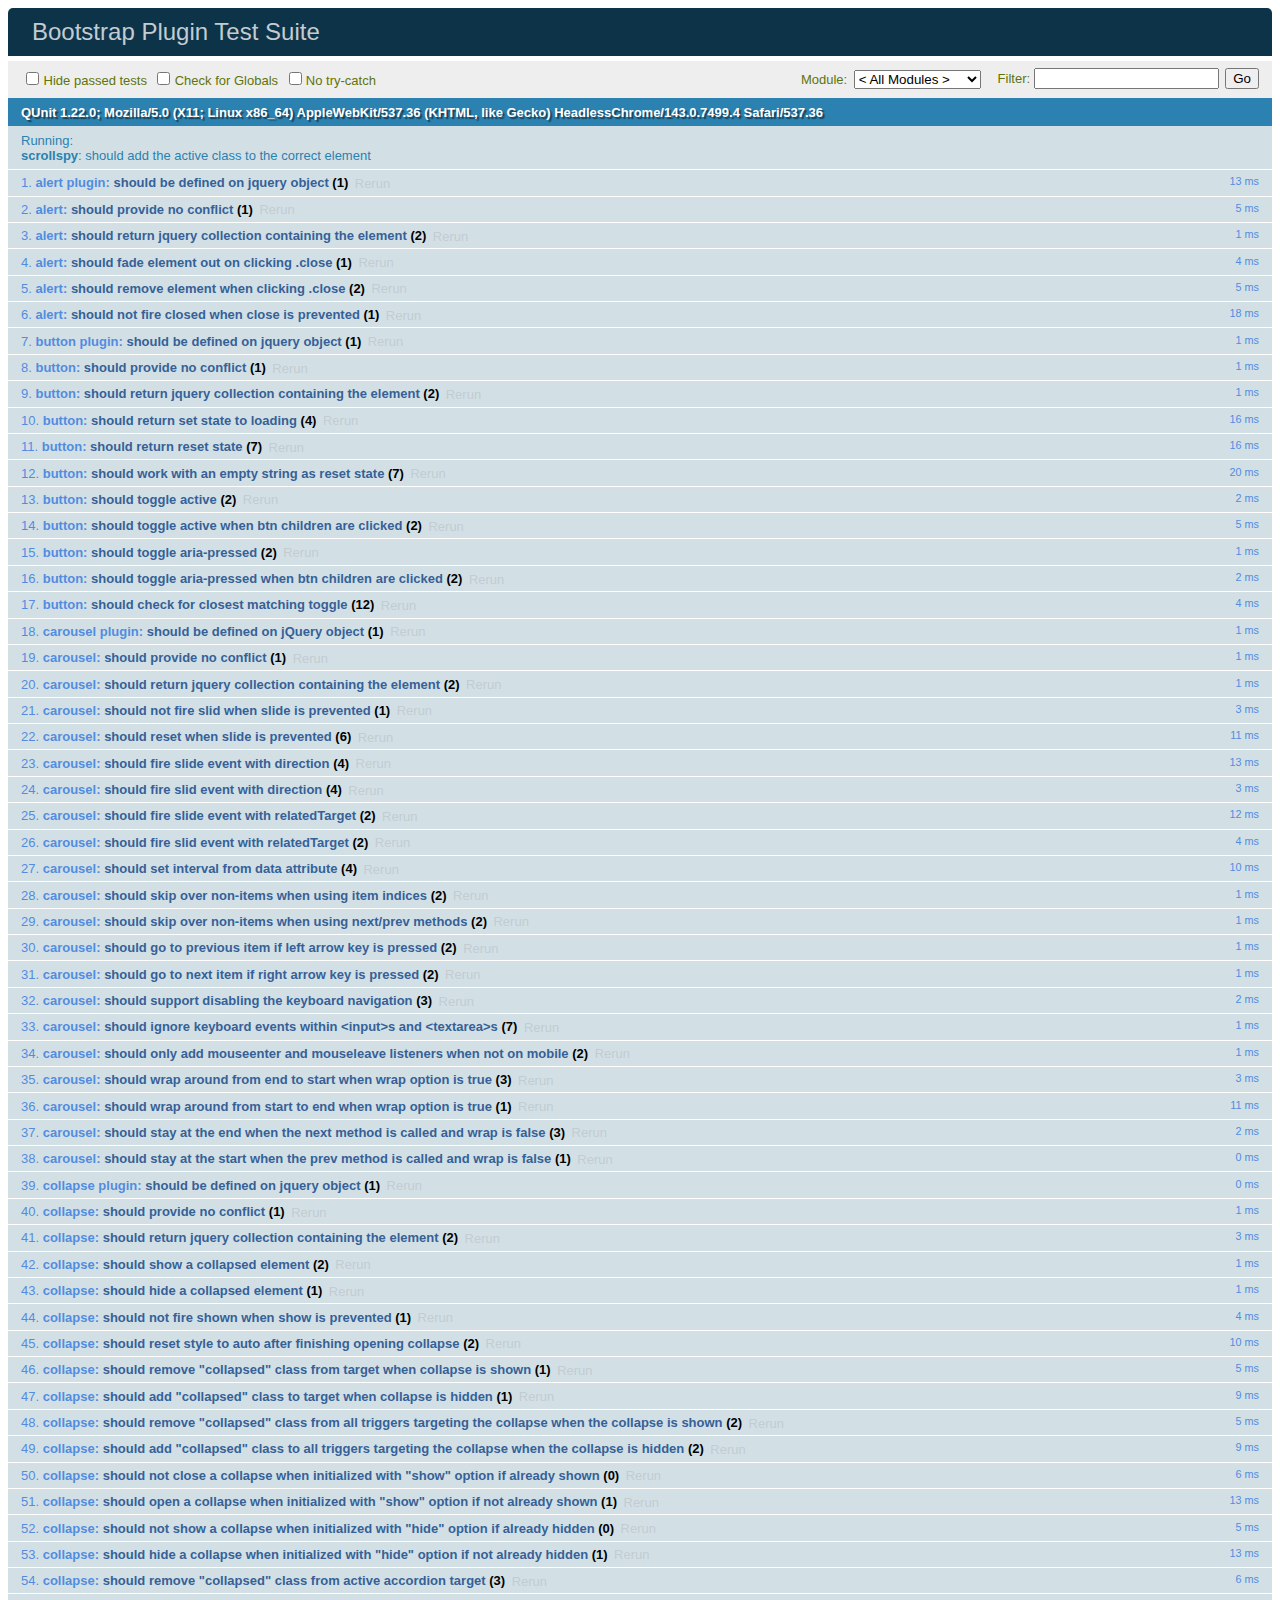
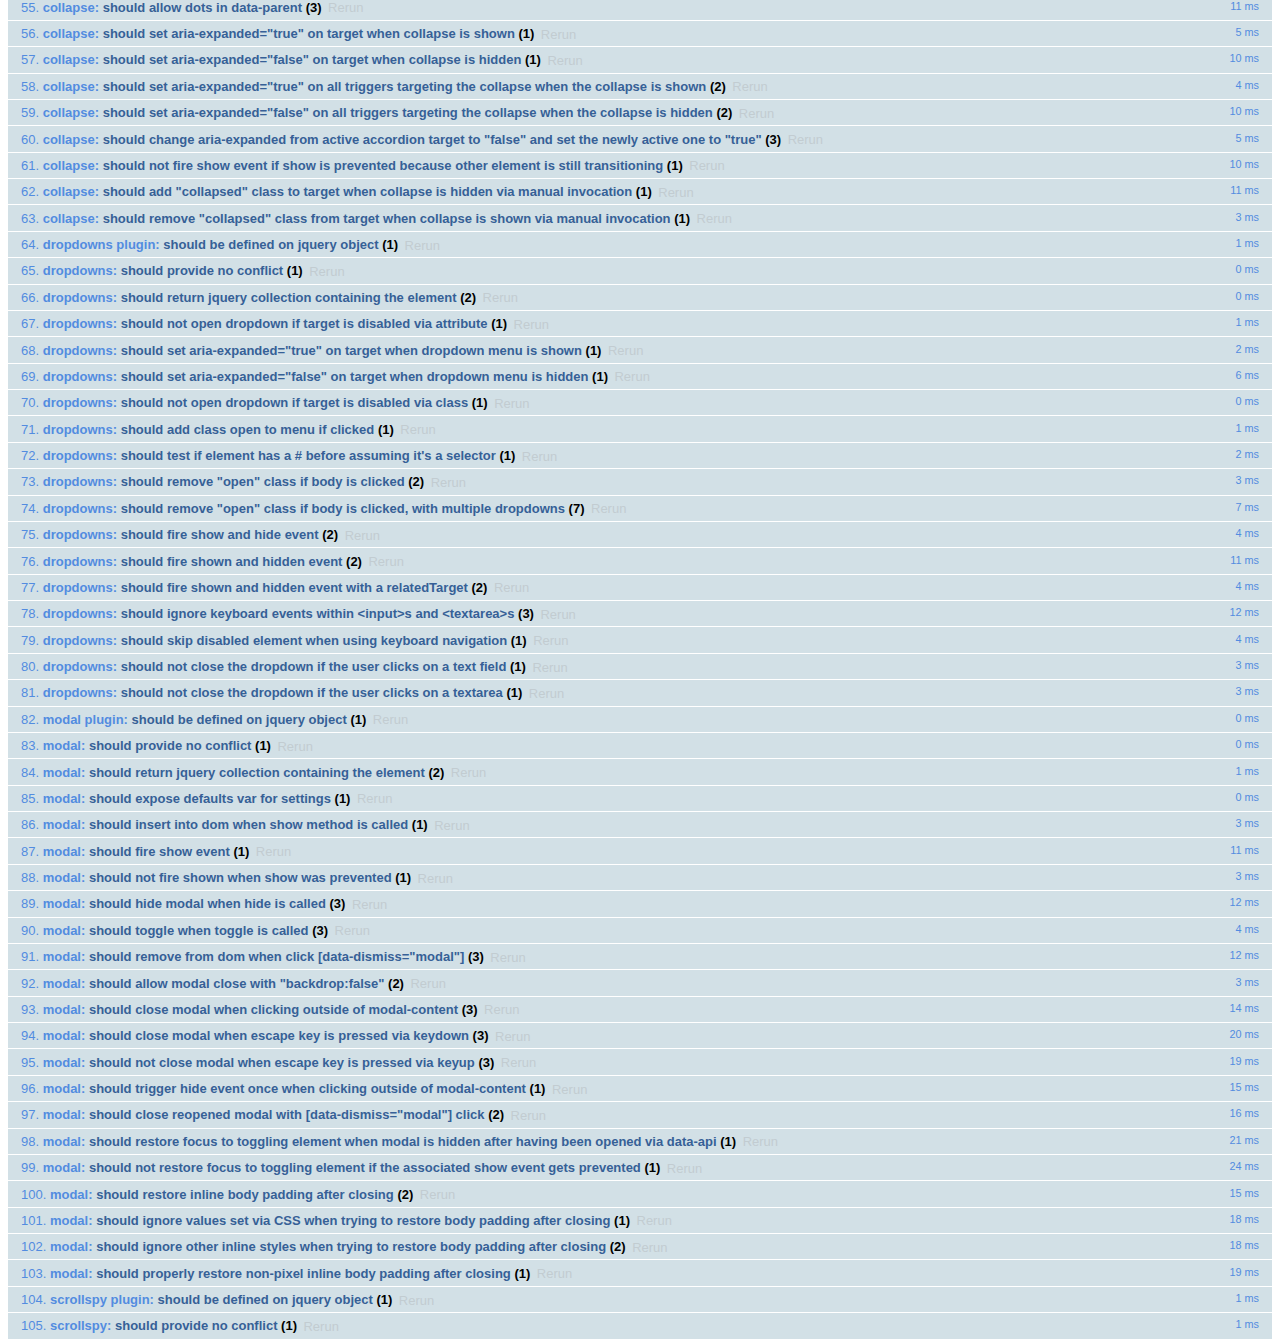
<file: bootstrap-3.3.7/js/tests/index.html>
<!DOCTYPE html>
<html>
  <head>
    <meta charset="utf-8">
    <title>Bootstrap Plugin Test Suite</title>
    <meta name="viewport" content="width=device-width, initial-scale=1">

    <!-- jQuery -->
    <script src="vendor/jquery.min.js"></script>
    <script>
      // Disable jQuery event aliases to ensure we don't accidentally use any of them
      (function () {
        var eventAliases = [
          'blur',
          'focus',
          'focusin',
          'focusout',
          'load',
          'resize',
          'scroll',
          'unload',
          'click',
          'dblclick',
          'mousedown',
          'mouseup',
          'mousemove',
          'mouseover',
          'mouseout',
          'mouseenter',
          'mouseleave',
          'change',
          'select',
          'submit',
          'keydown',
          'keypress',
          'keyup',
          'error',
          'contextmenu',
          'hover',
          'bind',
          'unbind',
          'delegate',
          'undelegate'
        ]
        for (var i = 0; i < eventAliases.length; i++) {
          var eventAlias = eventAliases[i]
          $.fn[eventAlias] = function () {
            throw new Error('Using the ".' + eventAlias + '()" method is not allowed, so that Bootstrap can be compatible with custom jQuery builds which exclude the "event aliases" module that defines said method. See https://github.com/twbs/bootstrap/blob/master/CONTRIBUTING.md#js')
          }
        }
      })()
    </script>

    <!-- QUnit -->
    <link rel="stylesheet" href="vendor/qunit.css" media="screen">
    <script src="vendor/qunit.js"></script>
    <script>
      // See https://github.com/axemclion/grunt-saucelabs#test-result-details-with-qunit
      var log = []
      // Require assert.expect in each test
      QUnit.config.requireExpects = true
      QUnit.done(function (testResults) {
        var tests = []
        for (var i = 0, len = log.length; i < len; i++) {
          var details = log[i]
          tests.push({
            name: details.name,
            result: details.result,
            expected: details.expected,
            actual: details.actual,
            source: details.source
          })
        }
        testResults.tests = tests

        window.global_test_results = testResults
      })

      QUnit.testStart(function (testDetails) {
        $(window).scrollTop(0)
        QUnit.log(function (details) {
          if (!details.result) {
            details.name = testDetails.name
            log.push(details)
          }
        })
      })

      // Cleanup
      QUnit.testDone(function () {
        $('#qunit-fixture').empty()
        $('#modal-test, .modal-backdrop').remove()
      })

      // Display fixture on-screen on iOS to avoid false positives
      if (/iPhone|iPad|iPod/.test(navigator.userAgent)) {
        QUnit.begin(function() {
          $('#qunit-fixture').css({ top: 0, left: 0 })
        })

        QUnit.done(function () {
          $('#qunit-fixture').css({ top: '', left: '' })
        })
      }

      // Disable deprecated global QUnit method aliases in preparation for QUnit v2
      (function () {
        var methodNames = [
          'async',
          'asyncTest',
          'deepEqual',
          'equal',
          'expect',
          'module',
          'notDeepEqual',
          'notEqual',
          'notPropEqual',
          'notStrictEqual',
          'ok',
          'propEqual',
          'push',
          'start',
          'stop',
          'strictEqual',
          'test',
          'throws'
        ];
        for (var i = 0; i < methodNames.length; i++) {
          var methodName = methodNames[i];
          window[methodName] = undefined;
        }
      })();
    </script>

    <!-- Plugin sources -->
    <script>$.support.transition = false</script>
    <script src="../../js/alert.js"></script>
    <script src="../../js/button.js"></script>
    <script src="../../js/carousel.js"></script>
    <script src="../../js/collapse.js"></script>
    <script src="../../js/dropdown.js"></script>
    <script src="../../js/modal.js"></script>
    <script src="../../js/scrollspy.js"></script>
    <script src="../../js/tab.js"></script>
    <script src="../../js/tooltip.js"></script>
    <script src="../../js/popover.js"></script>
    <script src="../../js/affix.js"></script>

    <!-- Unit tests -->
    <script src="unit/alert.js"></script>
    <script src="unit/button.js"></script>
    <script src="unit/carousel.js"></script>
    <script src="unit/collapse.js"></script>
    <script src="unit/dropdown.js"></script>
    <script src="unit/modal.js"></script>
    <script src="unit/scrollspy.js"></script>
    <script src="unit/tab.js"></script>
    <script src="unit/tooltip.js"></script>
    <script src="unit/popover.js"></script>
    <script src="unit/affix.js"></script>

  </head>
  <body>
    <div id="qunit-container">
      <div id="qunit"></div>
      <div id="qunit-fixture"></div>
    </div>
  </body>
</html>
</file>
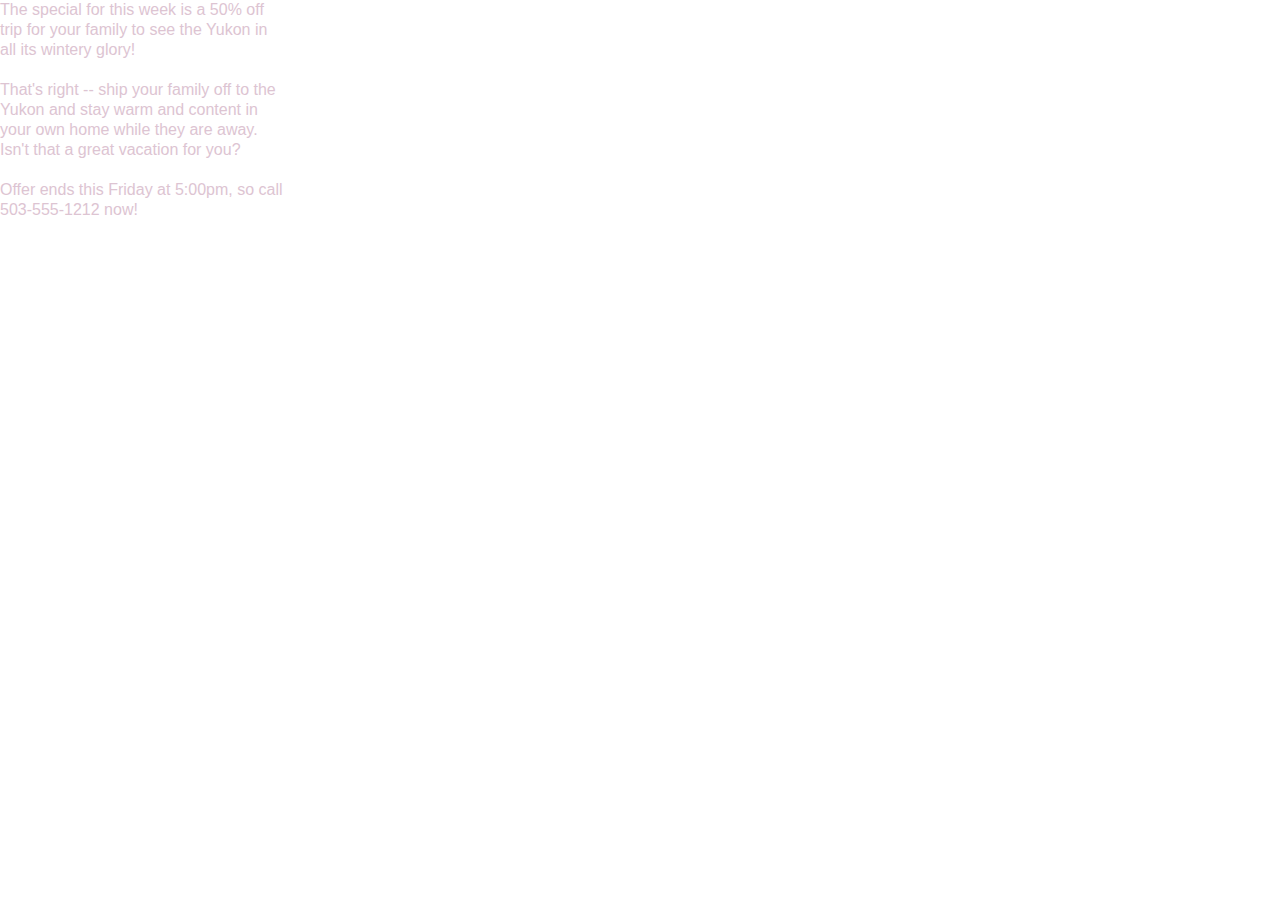
<file: Redesign/weekly-specials.html>
<!DOCTYPE HTML>
<html>
<head>
<meta http-equiv="Content-Type" content="text/html; charset=utf-8">
<title>Untitled Document</title>
<style type="text/css">
* {
	line-height: 1.25em;
	margin: 0px;
}
body {
	font-family: Tahoma, Geneva, sans-serif;
	color: #DDC4D2;
}

div {
	width: 285px;
	padding-top: 0px;
	padding-right: 10px;
	padding-bottom: 10px;
	padding-left: 0px;
	height: 250px;
}
</style>
</head>

<body>
<div>
  <p>The special for this week is a 50% off trip for your family to see the   Yukon in all its wintery glory!   </p>
  <p>&nbsp;</p>
  <p> That's right -- ship your family off to   the Yukon and stay warm and content in your own home while they are   away.  Isn't that a great vacation for you?</p>
  <p>&nbsp;</p>
  <p>Offer ends this Friday at 5:00pm, so call 503-555-1212 now!</p>
</div>
</body>
</html>
</file>
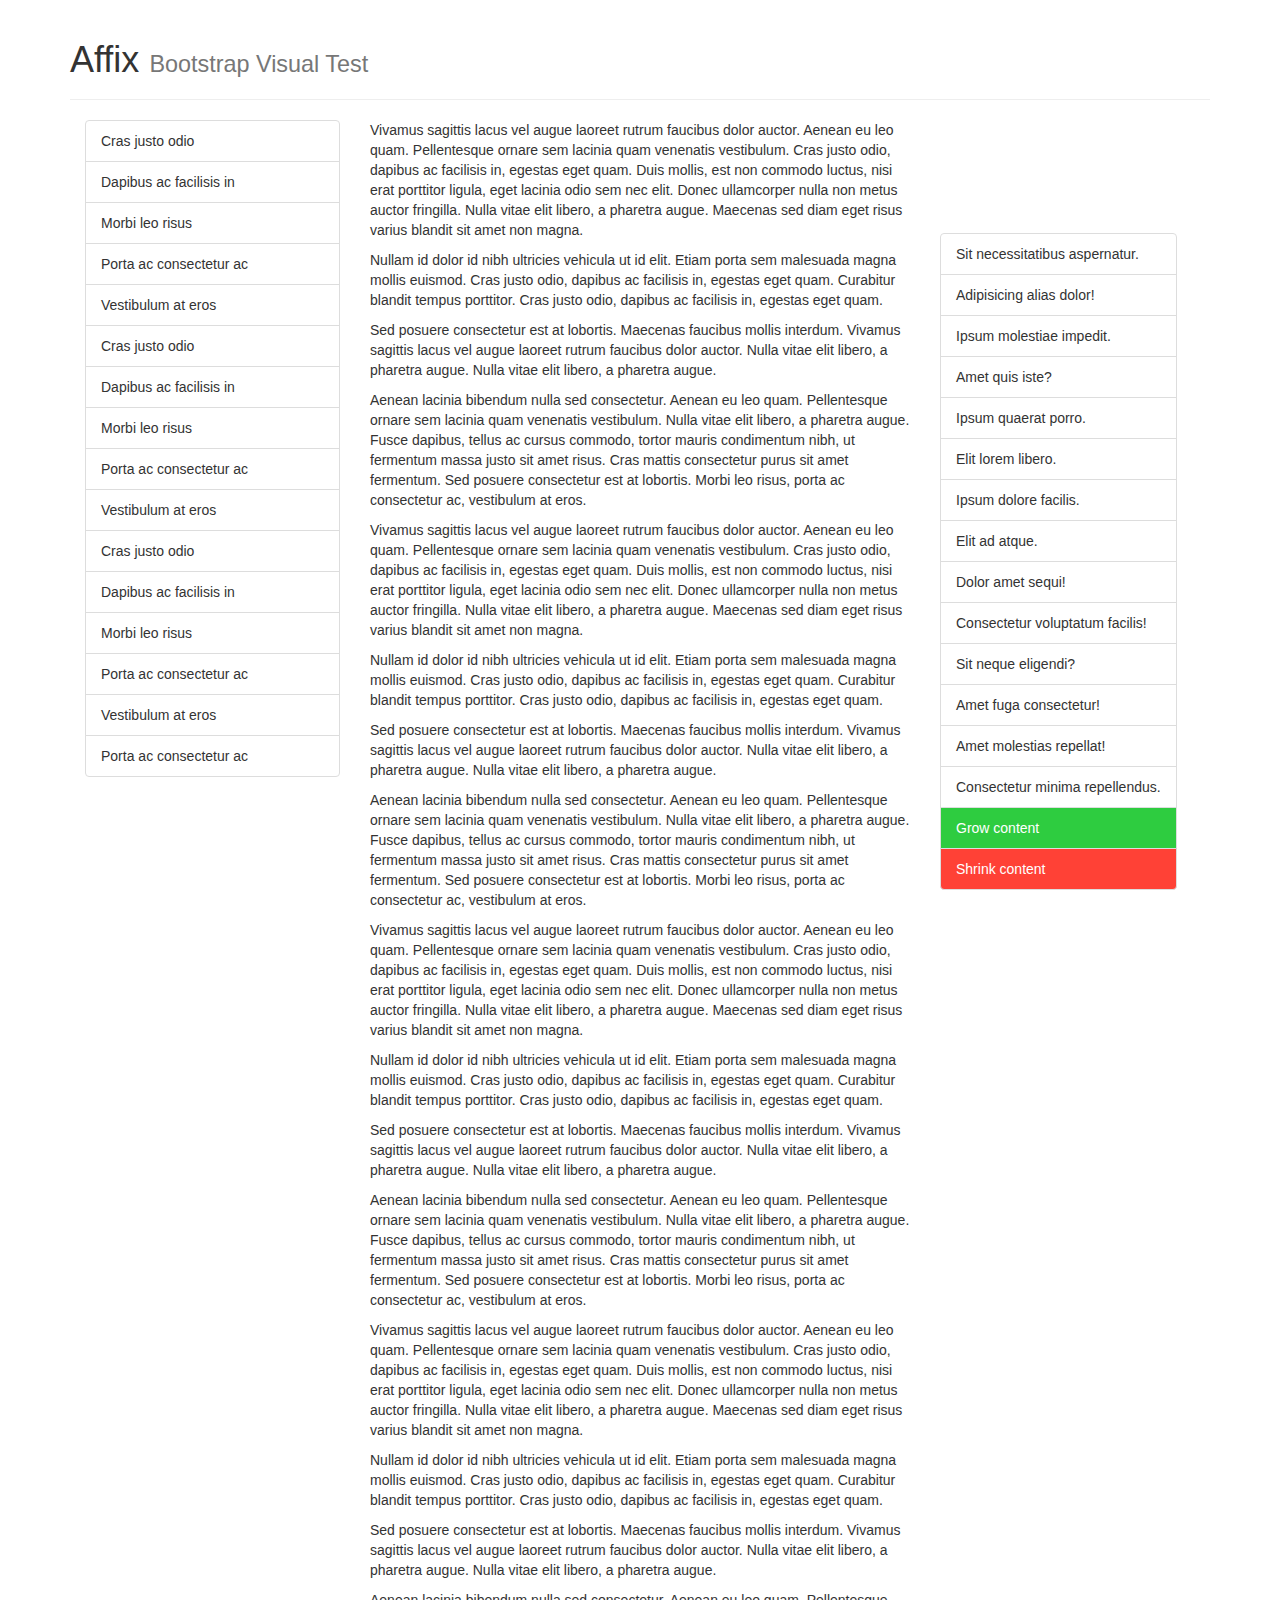
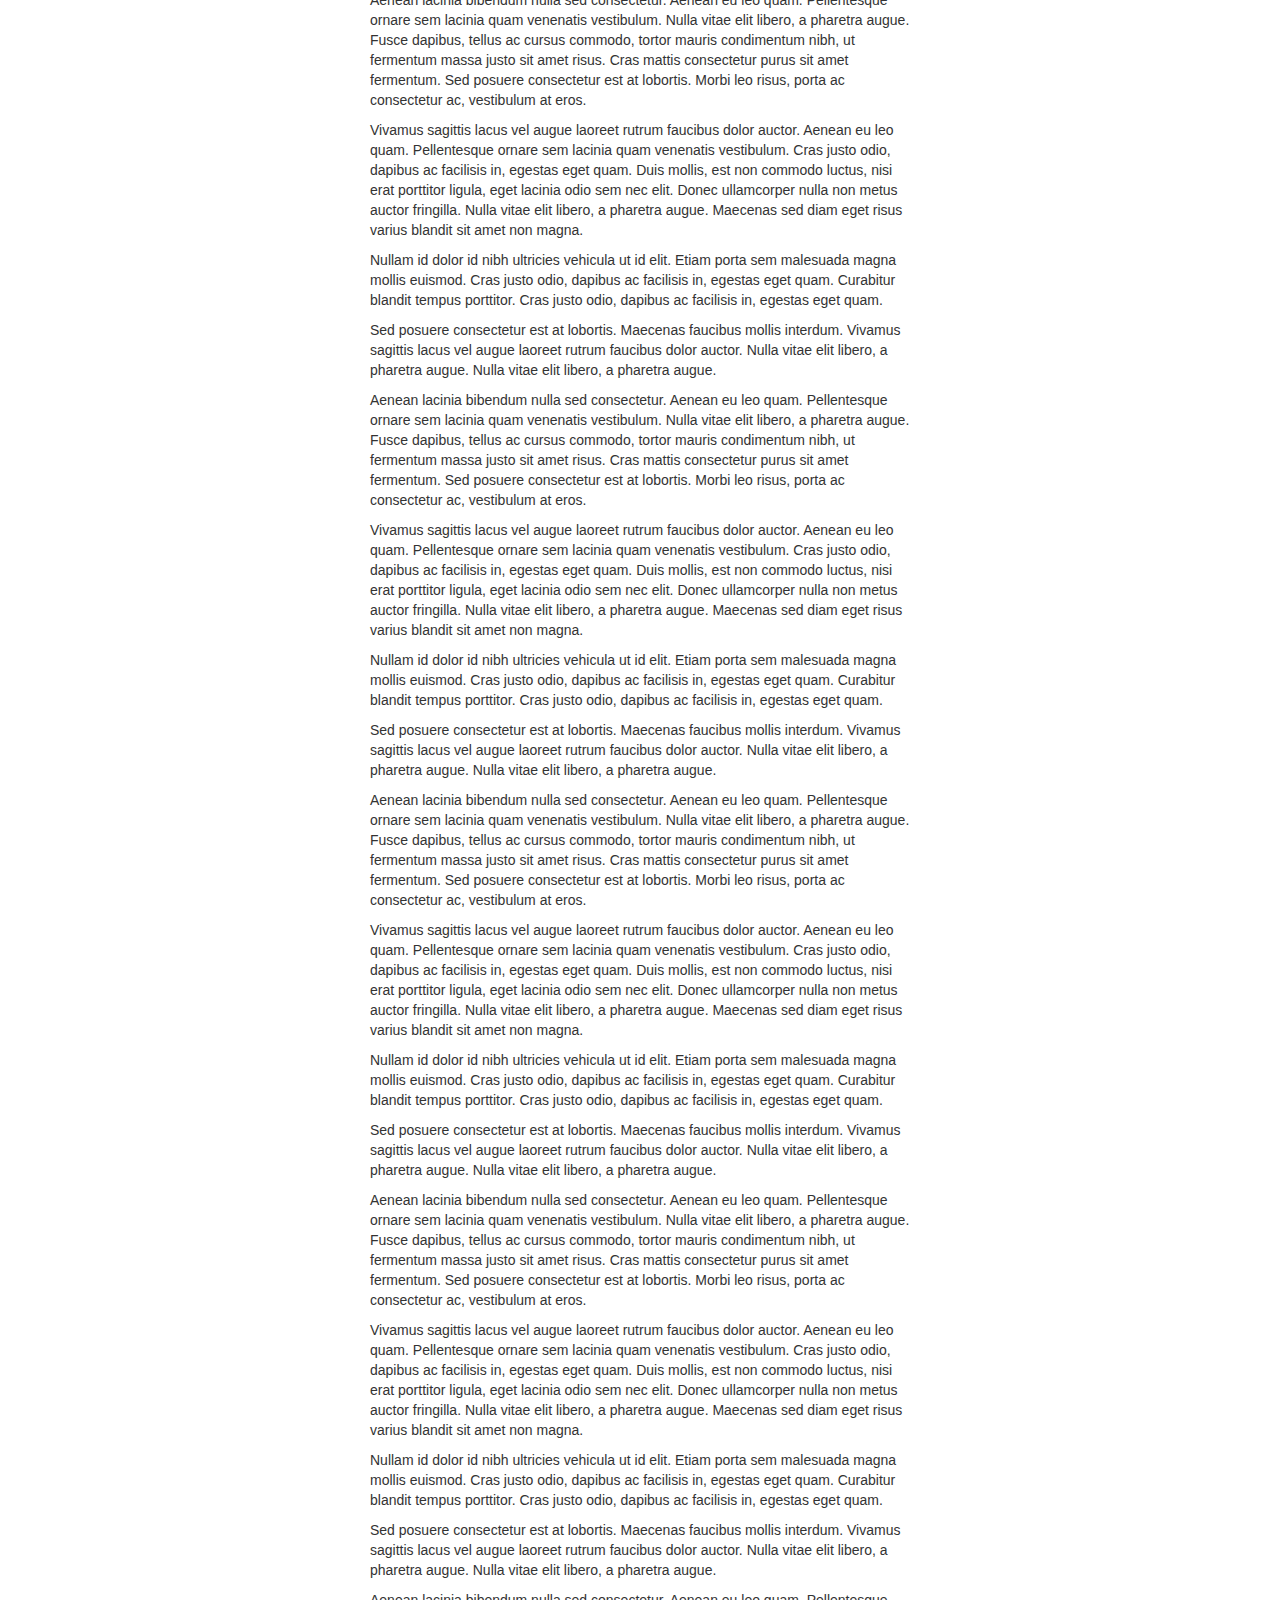
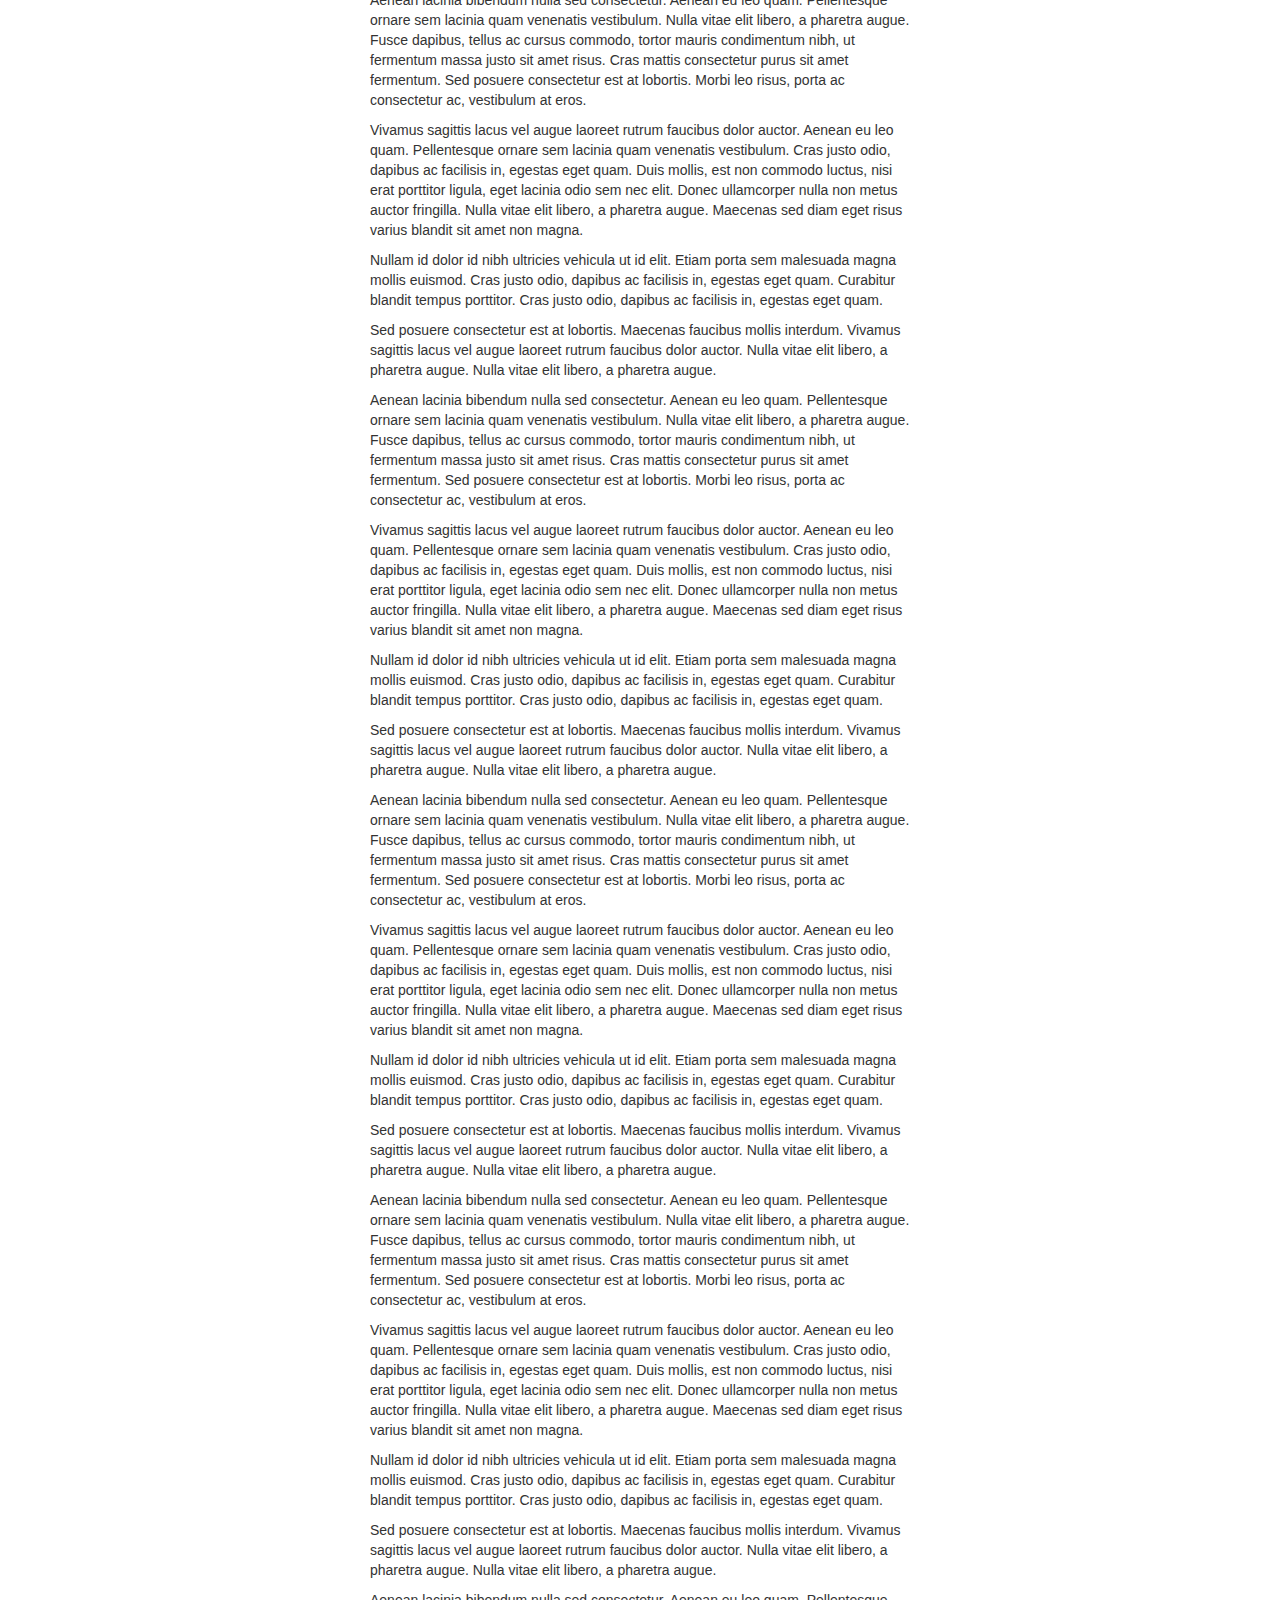
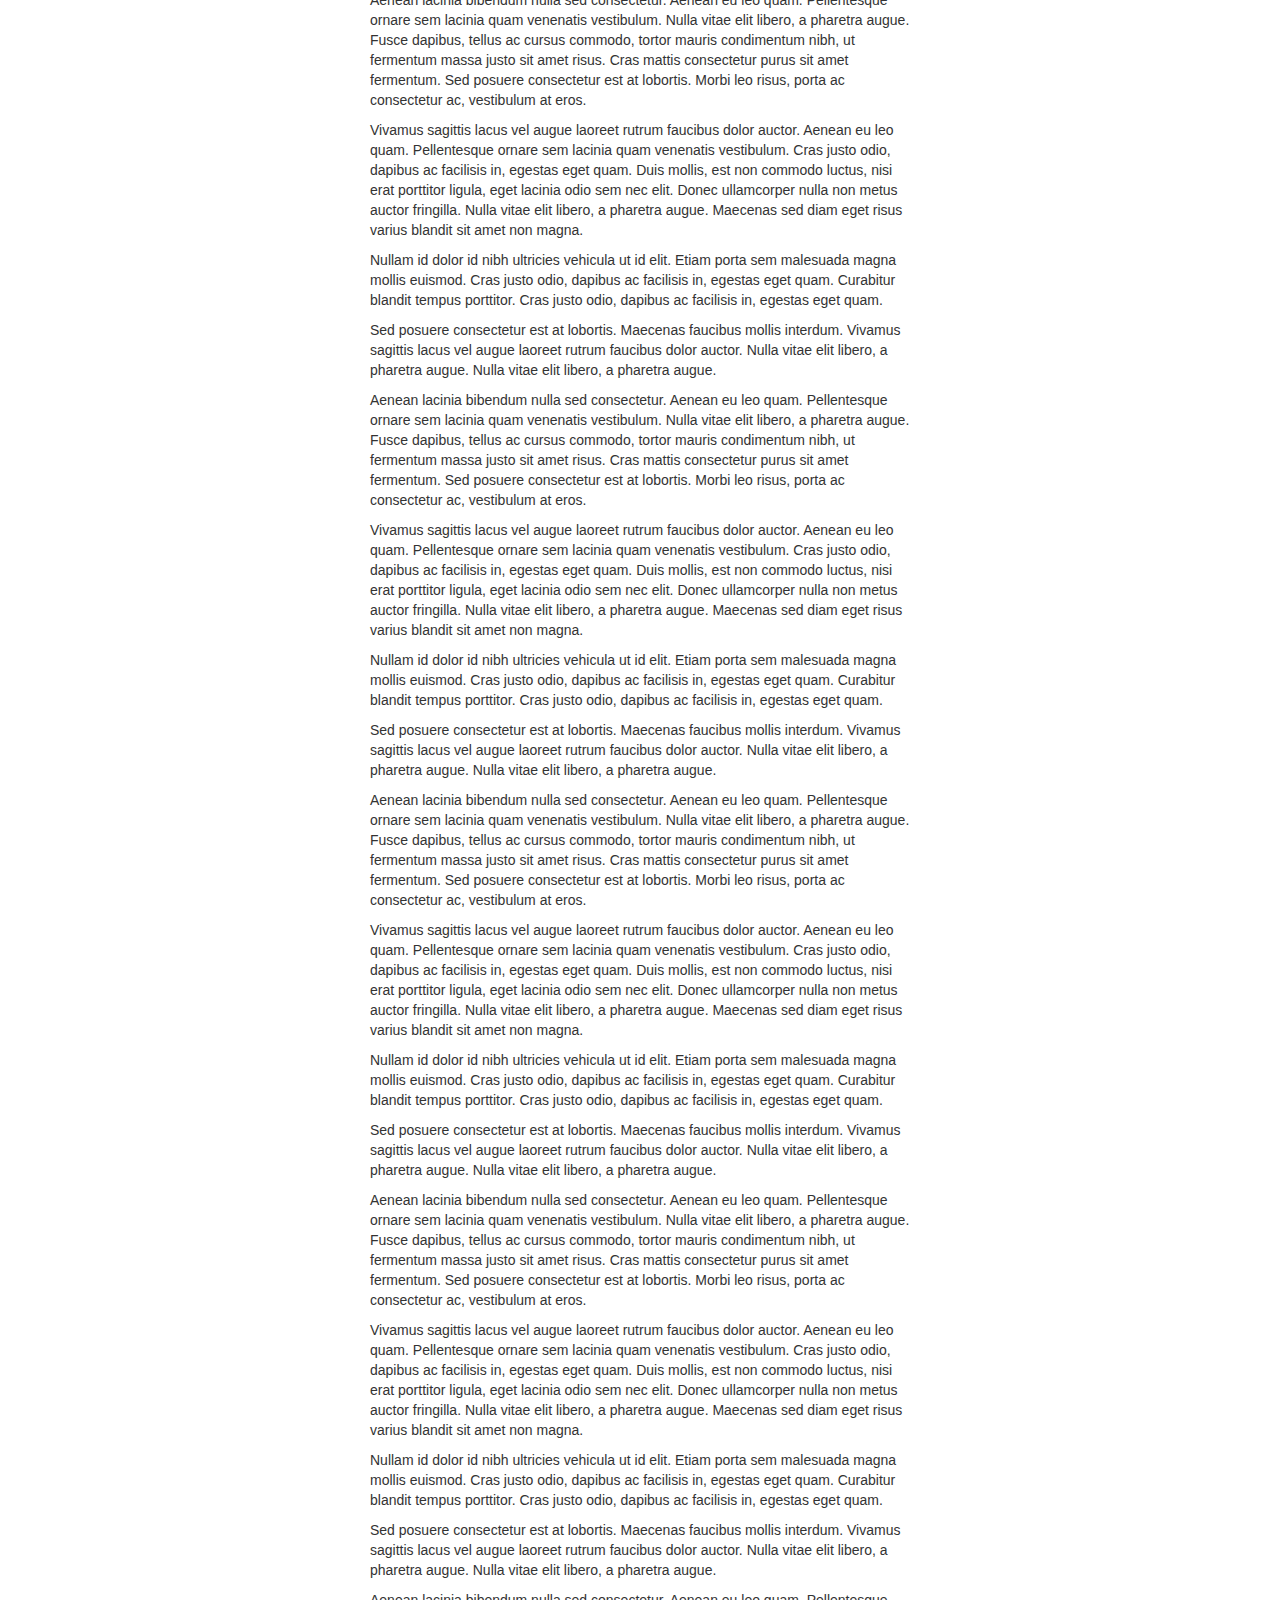
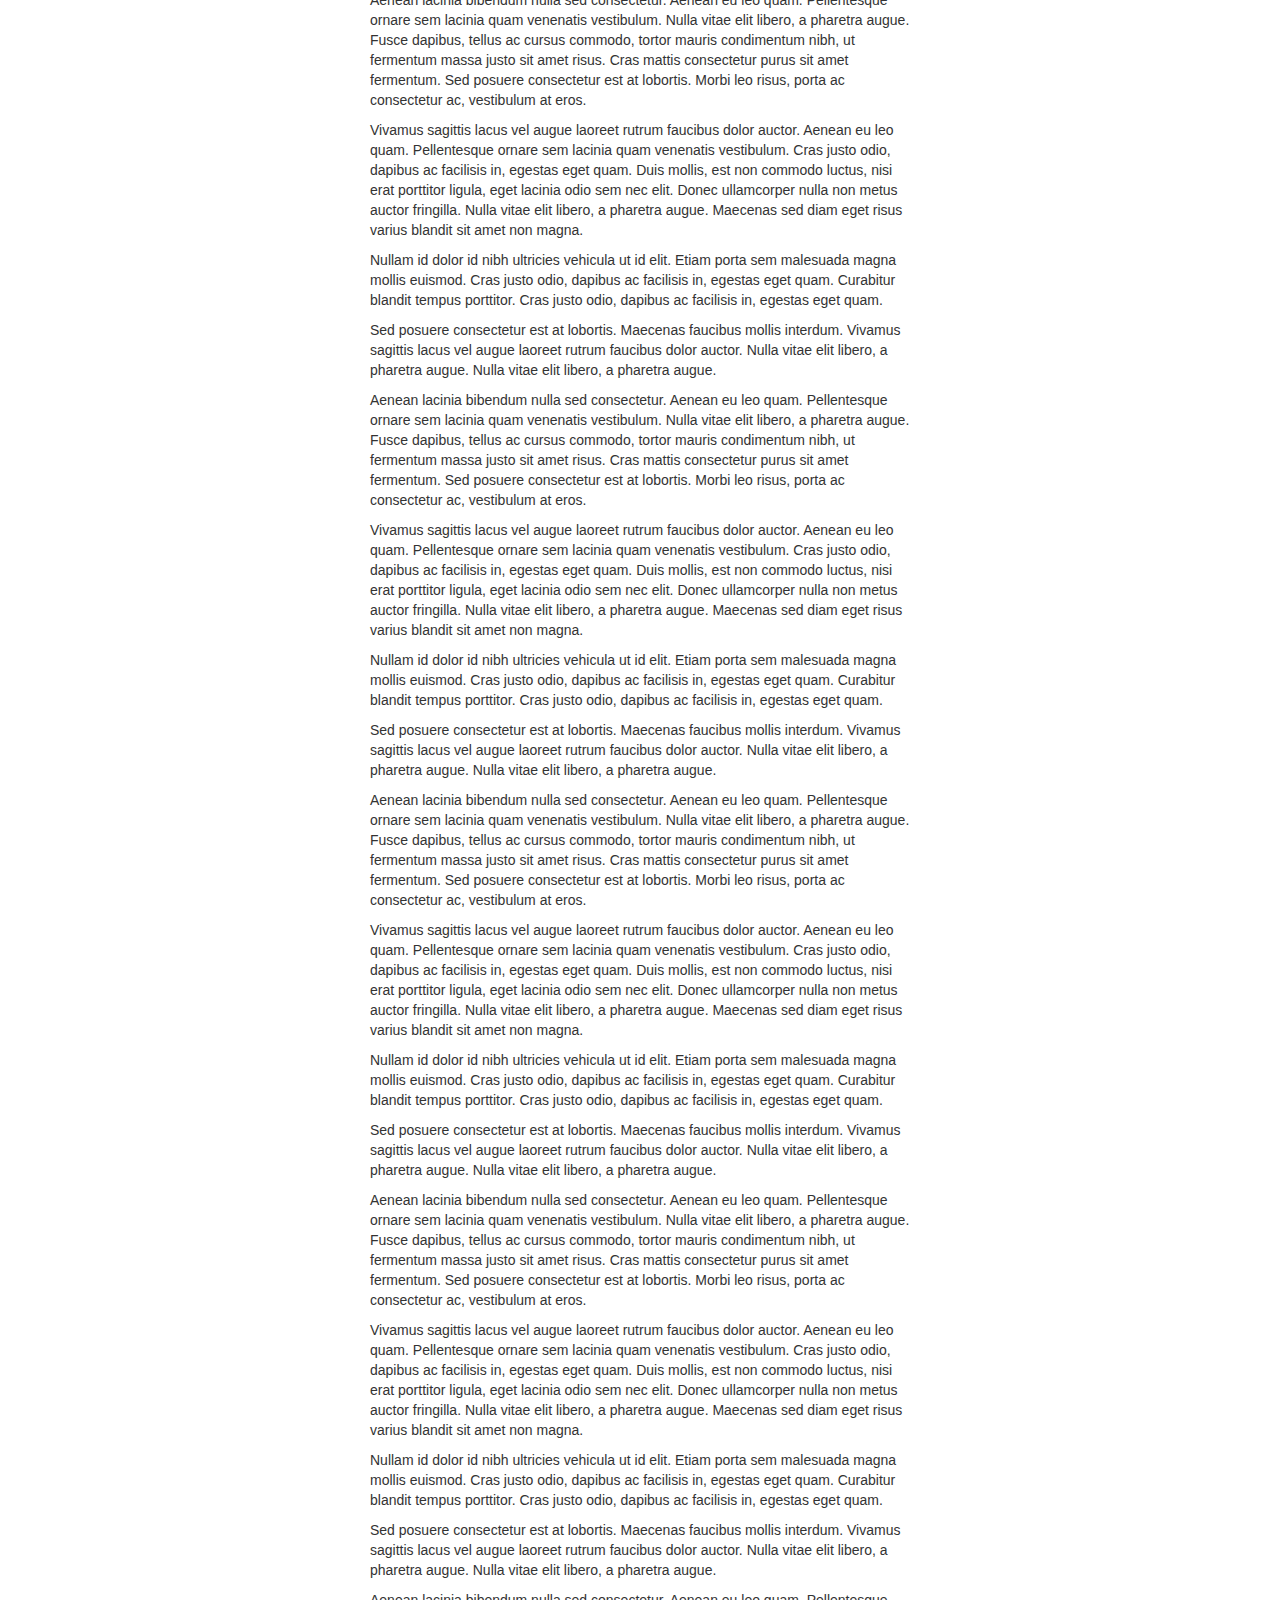
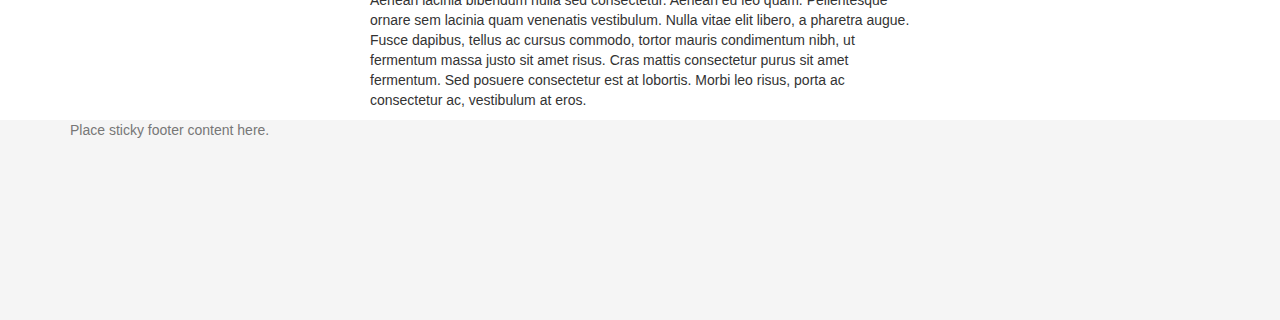
<file: bootstrap-3.3.7/js/tests/visual/affix-with-sticky-footer.html>
<!DOCTYPE html>
<html>
<head>
  <meta charset="utf-8">
  <meta http-equiv="X-UA-Compatible" content="IE=edge">
  <meta name="viewport" content="width=device-width, initial-scale=1">
  <title>Affix</title>
  <link rel="stylesheet" href="../../../dist/css/bootstrap.min.css">

  <style>
    html {
      position: relative;
      min-height: 100%;
    }
    body {
      /* Margin bottom by footer height */
      margin-bottom: 200px;
    }
    .footer {
      position: absolute;
      bottom: 0;
      width: 100%;
      /* Set the fixed height of the footer here */
      height: 200px;
      background-color: #f5f5f5;
    }
    /* Test Styles */
    .affixed-element-top.affix {
      top: 10px;
    }
    .affixed-element-top.affix-bottom {
      position: absolute;
    }
    .affixed-element-bottom {
      margin-bottom: 0;
    }
    .affixed-element-bottom.affix {
      bottom: 10px;
    }
    .affixed-element-bottom.affix-bottom {
      position: relative;
    }
    .grow-btn, .shrink-btn {
      color: #FFF;
    }
    .grow-btn {
      background-color: #2ECC40;
    }
    .grow-btn:hover {
      background-color: #3D9970;
    }
    .shrink-btn {
      background-color: #FF4136;
    }
    .shrink-btn:hover {
      background-color: #85144B;
    }
  </style>

  <!-- HTML5 shim and Respond.js for IE8 support of HTML5 elements and media queries -->
  <!-- WARNING: Respond.js doesn't work if you view the page via file:// -->
  <!--[if lt IE 9]>
  <script src="https://oss.maxcdn.com/html5shiv/3.7.3/html5shiv.min.js"></script>
  <script src="https://oss.maxcdn.com/respond/1.4.2/respond.min.js"></script>
  <![endif]-->
</head>
<body>

<div class="container">

  <div class="page-header js-page-header">
    <h1>Affix <small>Bootstrap Visual Test</small></h1>
  </div>

  <div class="col-md-3">
    <ul class="list-group affixed-element-top js-affixed-element-top">
      <li class="list-group-item">Cras justo odio</li>
      <li class="list-group-item">Dapibus ac facilisis in</li>
      <li class="list-group-item">Morbi leo risus</li>
      <li class="list-group-item">Porta ac consectetur ac</li>
      <li class="list-group-item">Vestibulum at eros</li>
      <li class="list-group-item">Cras justo odio</li>
      <li class="list-group-item">Dapibus ac facilisis in</li>
      <li class="list-group-item">Morbi leo risus</li>
      <li class="list-group-item">Porta ac consectetur ac</li>
      <li class="list-group-item">Vestibulum at eros</li>
      <li class="list-group-item">Cras justo odio</li>
      <li class="list-group-item">Dapibus ac facilisis in</li>
      <li class="list-group-item">Morbi leo risus</li>
      <li class="list-group-item">Porta ac consectetur ac</li>
      <li class="list-group-item">Vestibulum at eros</li>
      <li class="list-group-item">Porta ac consectetur ac</li>
    </ul>
  </div>

  <div class="col-md-6 js-content">

    <p>Vivamus sagittis lacus vel augue laoreet rutrum faucibus dolor auctor. Aenean eu leo quam. Pellentesque ornare sem lacinia quam venenatis vestibulum. Cras justo odio, dapibus ac facilisis in, egestas eget quam. Duis mollis, est non commodo luctus, nisi erat porttitor ligula, eget lacinia odio sem nec elit. Donec ullamcorper nulla non metus auctor fringilla. Nulla vitae elit libero, a pharetra augue. Maecenas sed diam eget risus varius blandit sit amet non magna.</p>

    <p>Nullam id dolor id nibh ultricies vehicula ut id elit. Etiam porta sem malesuada magna mollis euismod. Cras justo odio, dapibus ac facilisis in, egestas eget quam. Curabitur blandit tempus porttitor. Cras justo odio, dapibus ac facilisis in, egestas eget quam.</p>

    <p>Sed posuere consectetur est at lobortis. Maecenas faucibus mollis interdum. Vivamus sagittis lacus vel augue laoreet rutrum faucibus dolor auctor. Nulla vitae elit libero, a pharetra augue. Nulla vitae elit libero, a pharetra augue.</p>

    <p>Aenean lacinia bibendum nulla sed consectetur. Aenean eu leo quam. Pellentesque ornare sem lacinia quam venenatis vestibulum. Nulla vitae elit libero, a pharetra augue. Fusce dapibus, tellus ac cursus commodo, tortor mauris condimentum nibh, ut fermentum massa justo sit amet risus. Cras mattis consectetur purus sit amet fermentum. Sed posuere consectetur est at lobortis. Morbi leo risus, porta ac consectetur ac, vestibulum at eros.</p>

    <p>Vivamus sagittis lacus vel augue laoreet rutrum faucibus dolor auctor. Aenean eu leo quam. Pellentesque ornare sem lacinia quam venenatis vestibulum. Cras justo odio, dapibus ac facilisis in, egestas eget quam. Duis mollis, est non commodo luctus, nisi erat porttitor ligula, eget lacinia odio sem nec elit. Donec ullamcorper nulla non metus auctor fringilla. Nulla vitae elit libero, a pharetra augue. Maecenas sed diam eget risus varius blandit sit amet non magna.</p>

    <p>Nullam id dolor id nibh ultricies vehicula ut id elit. Etiam porta sem malesuada magna mollis euismod. Cras justo odio, dapibus ac facilisis in, egestas eget quam. Curabitur blandit tempus porttitor. Cras justo odio, dapibus ac facilisis in, egestas eget quam.</p>

    <p>Sed posuere consectetur est at lobortis. Maecenas faucibus mollis interdum. Vivamus sagittis lacus vel augue laoreet rutrum faucibus dolor auctor. Nulla vitae elit libero, a pharetra augue. Nulla vitae elit libero, a pharetra augue.</p>

    <p>Aenean lacinia bibendum nulla sed consectetur. Aenean eu leo quam. Pellentesque ornare sem lacinia quam venenatis vestibulum. Nulla vitae elit libero, a pharetra augue. Fusce dapibus, tellus ac cursus commodo, tortor mauris condimentum nibh, ut fermentum massa justo sit amet risus. Cras mattis consectetur purus sit amet fermentum. Sed posuere consectetur est at lobortis. Morbi leo risus, porta ac consectetur ac, vestibulum at eros.</p>

    <p>Vivamus sagittis lacus vel augue laoreet rutrum faucibus dolor auctor. Aenean eu leo quam. Pellentesque ornare sem lacinia quam venenatis vestibulum. Cras justo odio, dapibus ac facilisis in, egestas eget quam. Duis mollis, est non commodo luctus, nisi erat porttitor ligula, eget lacinia odio sem nec elit. Donec ullamcorper nulla non metus auctor fringilla. Nulla vitae elit libero, a pharetra augue. Maecenas sed diam eget risus varius blandit sit amet non magna.</p>

    <p>Nullam id dolor id nibh ultricies vehicula ut id elit. Etiam porta sem malesuada magna mollis euismod. Cras justo odio, dapibus ac facilisis in, egestas eget quam. Curabitur blandit tempus porttitor. Cras justo odio, dapibus ac facilisis in, egestas eget quam.</p>

    <p>Sed posuere consectetur est at lobortis. Maecenas faucibus mollis interdum. Vivamus sagittis lacus vel augue laoreet rutrum faucibus dolor auctor. Nulla vitae elit libero, a pharetra augue. Nulla vitae elit libero, a pharetra augue.</p>

    <p>Aenean lacinia bibendum nulla sed consectetur. Aenean eu leo quam. Pellentesque ornare sem lacinia quam venenatis vestibulum. Nulla vitae elit libero, a pharetra augue. Fusce dapibus, tellus ac cursus commodo, tortor mauris condimentum nibh, ut fermentum massa justo sit amet risus. Cras mattis consectetur purus sit amet fermentum. Sed posuere consectetur est at lobortis. Morbi leo risus, porta ac consectetur ac, vestibulum at eros.</p>

    <p>Vivamus sagittis lacus vel augue laoreet rutrum faucibus dolor auctor. Aenean eu leo quam. Pellentesque ornare sem lacinia quam venenatis vestibulum. Cras justo odio, dapibus ac facilisis in, egestas eget quam. Duis mollis, est non commodo luctus, nisi erat porttitor ligula, eget lacinia odio sem nec elit. Donec ullamcorper nulla non metus auctor fringilla. Nulla vitae elit libero, a pharetra augue. Maecenas sed diam eget risus varius blandit sit amet non magna.</p>

    <p>Nullam id dolor id nibh ultricies vehicula ut id elit. Etiam porta sem malesuada magna mollis euismod. Cras justo odio, dapibus ac facilisis in, egestas eget quam. Curabitur blandit tempus porttitor. Cras justo odio, dapibus ac facilisis in, egestas eget quam.</p>

    <p>Sed posuere consectetur est at lobortis. Maecenas faucibus mollis interdum. Vivamus sagittis lacus vel augue laoreet rutrum faucibus dolor auctor. Nulla vitae elit libero, a pharetra augue. Nulla vitae elit libero, a pharetra augue.</p>

    <p>Aenean lacinia bibendum nulla sed consectetur. Aenean eu leo quam. Pellentesque ornare sem lacinia quam venenatis vestibulum. Nulla vitae elit libero, a pharetra augue. Fusce dapibus, tellus ac cursus commodo, tortor mauris condimentum nibh, ut fermentum massa justo sit amet risus. Cras mattis consectetur purus sit amet fermentum. Sed posuere consectetur est at lobortis. Morbi leo risus, porta ac consectetur ac, vestibulum at eros.</p>
    <p>Vivamus sagittis lacus vel augue laoreet rutrum faucibus dolor auctor. Aenean eu leo quam. Pellentesque ornare sem lacinia quam venenatis vestibulum. Cras justo odio, dapibus ac facilisis in, egestas eget quam. Duis mollis, est non commodo luctus, nisi erat porttitor ligula, eget lacinia odio sem nec elit. Donec ullamcorper nulla non metus auctor fringilla. Nulla vitae elit libero, a pharetra augue. Maecenas sed diam eget risus varius blandit sit amet non magna.</p>

    <p>Nullam id dolor id nibh ultricies vehicula ut id elit. Etiam porta sem malesuada magna mollis euismod. Cras justo odio, dapibus ac facilisis in, egestas eget quam. Curabitur blandit tempus porttitor. Cras justo odio, dapibus ac facilisis in, egestas eget quam.</p>

    <p>Sed posuere consectetur est at lobortis. Maecenas faucibus mollis interdum. Vivamus sagittis lacus vel augue laoreet rutrum faucibus dolor auctor. Nulla vitae elit libero, a pharetra augue. Nulla vitae elit libero, a pharetra augue.</p>

    <p>Aenean lacinia bibendum nulla sed consectetur. Aenean eu leo quam. Pellentesque ornare sem lacinia quam venenatis vestibulum. Nulla vitae elit libero, a pharetra augue. Fusce dapibus, tellus ac cursus commodo, tortor mauris condimentum nibh, ut fermentum massa justo sit amet risus. Cras mattis consectetur purus sit amet fermentum. Sed posuere consectetur est at lobortis. Morbi leo risus, porta ac consectetur ac, vestibulum at eros.</p>

    <p>Vivamus sagittis lacus vel augue laoreet rutrum faucibus dolor auctor. Aenean eu leo quam. Pellentesque ornare sem lacinia quam venenatis vestibulum. Cras justo odio, dapibus ac facilisis in, egestas eget quam. Duis mollis, est non commodo luctus, nisi erat porttitor ligula, eget lacinia odio sem nec elit. Donec ullamcorper nulla non metus auctor fringilla. Nulla vitae elit libero, a pharetra augue. Maecenas sed diam eget risus varius blandit sit amet non magna.</p>

    <p>Nullam id dolor id nibh ultricies vehicula ut id elit. Etiam porta sem malesuada magna mollis euismod. Cras justo odio, dapibus ac facilisis in, egestas eget quam. Curabitur blandit tempus porttitor. Cras justo odio, dapibus ac facilisis in, egestas eget quam.</p>

    <p>Sed posuere consectetur est at lobortis. Maecenas faucibus mollis interdum. Vivamus sagittis lacus vel augue laoreet rutrum faucibus dolor auctor. Nulla vitae elit libero, a pharetra augue. Nulla vitae elit libero, a pharetra augue.</p>

    <p>Aenean lacinia bibendum nulla sed consectetur. Aenean eu leo quam. Pellentesque ornare sem lacinia quam venenatis vestibulum. Nulla vitae elit libero, a pharetra augue. Fusce dapibus, tellus ac cursus commodo, tortor mauris condimentum nibh, ut fermentum massa justo sit amet risus. Cras mattis consectetur purus sit amet fermentum. Sed posuere consectetur est at lobortis. Morbi leo risus, porta ac consectetur ac, vestibulum at eros.</p>
    <p>Vivamus sagittis lacus vel augue laoreet rutrum faucibus dolor auctor. Aenean eu leo quam. Pellentesque ornare sem lacinia quam venenatis vestibulum. Cras justo odio, dapibus ac facilisis in, egestas eget quam. Duis mollis, est non commodo luctus, nisi erat porttitor ligula, eget lacinia odio sem nec elit. Donec ullamcorper nulla non metus auctor fringilla. Nulla vitae elit libero, a pharetra augue. Maecenas sed diam eget risus varius blandit sit amet non magna.</p>

    <p>Nullam id dolor id nibh ultricies vehicula ut id elit. Etiam porta sem malesuada magna mollis euismod. Cras justo odio, dapibus ac facilisis in, egestas eget quam. Curabitur blandit tempus porttitor. Cras justo odio, dapibus ac facilisis in, egestas eget quam.</p>

    <p>Sed posuere consectetur est at lobortis. Maecenas faucibus mollis interdum. Vivamus sagittis lacus vel augue laoreet rutrum faucibus dolor auctor. Nulla vitae elit libero, a pharetra augue. Nulla vitae elit libero, a pharetra augue.</p>

    <p>Aenean lacinia bibendum nulla sed consectetur. Aenean eu leo quam. Pellentesque ornare sem lacinia quam venenatis vestibulum. Nulla vitae elit libero, a pharetra augue. Fusce dapibus, tellus ac cursus commodo, tortor mauris condimentum nibh, ut fermentum massa justo sit amet risus. Cras mattis consectetur purus sit amet fermentum. Sed posuere consectetur est at lobortis. Morbi leo risus, porta ac consectetur ac, vestibulum at eros.</p>

    <p>Vivamus sagittis lacus vel augue laoreet rutrum faucibus dolor auctor. Aenean eu leo quam. Pellentesque ornare sem lacinia quam venenatis vestibulum. Cras justo odio, dapibus ac facilisis in, egestas eget quam. Duis mollis, est non commodo luctus, nisi erat porttitor ligula, eget lacinia odio sem nec elit. Donec ullamcorper nulla non metus auctor fringilla. Nulla vitae elit libero, a pharetra augue. Maecenas sed diam eget risus varius blandit sit amet non magna.</p>

    <p>Nullam id dolor id nibh ultricies vehicula ut id elit. Etiam porta sem malesuada magna mollis euismod. Cras justo odio, dapibus ac facilisis in, egestas eget quam. Curabitur blandit tempus porttitor. Cras justo odio, dapibus ac facilisis in, egestas eget quam.</p>

    <p>Sed posuere consectetur est at lobortis. Maecenas faucibus mollis interdum. Vivamus sagittis lacus vel augue laoreet rutrum faucibus dolor auctor. Nulla vitae elit libero, a pharetra augue. Nulla vitae elit libero, a pharetra augue.</p>

    <p>Aenean lacinia bibendum nulla sed consectetur. Aenean eu leo quam. Pellentesque ornare sem lacinia quam venenatis vestibulum. Nulla vitae elit libero, a pharetra augue. Fusce dapibus, tellus ac cursus commodo, tortor mauris condimentum nibh, ut fermentum massa justo sit amet risus. Cras mattis consectetur purus sit amet fermentum. Sed posuere consectetur est at lobortis. Morbi leo risus, porta ac consectetur ac, vestibulum at eros.</p>
    <p>Vivamus sagittis lacus vel augue laoreet rutrum faucibus dolor auctor. Aenean eu leo quam. Pellentesque ornare sem lacinia quam venenatis vestibulum. Cras justo odio, dapibus ac facilisis in, egestas eget quam. Duis mollis, est non commodo luctus, nisi erat porttitor ligula, eget lacinia odio sem nec elit. Donec ullamcorper nulla non metus auctor fringilla. Nulla vitae elit libero, a pharetra augue. Maecenas sed diam eget risus varius blandit sit amet non magna.</p>

    <p>Nullam id dolor id nibh ultricies vehicula ut id elit. Etiam porta sem malesuada magna mollis euismod. Cras justo odio, dapibus ac facilisis in, egestas eget quam. Curabitur blandit tempus porttitor. Cras justo odio, dapibus ac facilisis in, egestas eget quam.</p>

    <p>Sed posuere consectetur est at lobortis. Maecenas faucibus mollis interdum. Vivamus sagittis lacus vel augue laoreet rutrum faucibus dolor auctor. Nulla vitae elit libero, a pharetra augue. Nulla vitae elit libero, a pharetra augue.</p>

    <p>Aenean lacinia bibendum nulla sed consectetur. Aenean eu leo quam. Pellentesque ornare sem lacinia quam venenatis vestibulum. Nulla vitae elit libero, a pharetra augue. Fusce dapibus, tellus ac cursus commodo, tortor mauris condimentum nibh, ut fermentum massa justo sit amet risus. Cras mattis consectetur purus sit amet fermentum. Sed posuere consectetur est at lobortis. Morbi leo risus, porta ac consectetur ac, vestibulum at eros.</p>

    <p>Vivamus sagittis lacus vel augue laoreet rutrum faucibus dolor auctor. Aenean eu leo quam. Pellentesque ornare sem lacinia quam venenatis vestibulum. Cras justo odio, dapibus ac facilisis in, egestas eget quam. Duis mollis, est non commodo luctus, nisi erat porttitor ligula, eget lacinia odio sem nec elit. Donec ullamcorper nulla non metus auctor fringilla. Nulla vitae elit libero, a pharetra augue. Maecenas sed diam eget risus varius blandit sit amet non magna.</p>

    <p>Nullam id dolor id nibh ultricies vehicula ut id elit. Etiam porta sem malesuada magna mollis euismod. Cras justo odio, dapibus ac facilisis in, egestas eget quam. Curabitur blandit tempus porttitor. Cras justo odio, dapibus ac facilisis in, egestas eget quam.</p>

    <p>Sed posuere consectetur est at lobortis. Maecenas faucibus mollis interdum. Vivamus sagittis lacus vel augue laoreet rutrum faucibus dolor auctor. Nulla vitae elit libero, a pharetra augue. Nulla vitae elit libero, a pharetra augue.</p>

    <p>Aenean lacinia bibendum nulla sed consectetur. Aenean eu leo quam. Pellentesque ornare sem lacinia quam venenatis vestibulum. Nulla vitae elit libero, a pharetra augue. Fusce dapibus, tellus ac cursus commodo, tortor mauris condimentum nibh, ut fermentum massa justo sit amet risus. Cras mattis consectetur purus sit amet fermentum. Sed posuere consectetur est at lobortis. Morbi leo risus, porta ac consectetur ac, vestibulum at eros.</p>
    <p>Vivamus sagittis lacus vel augue laoreet rutrum faucibus dolor auctor. Aenean eu leo quam. Pellentesque ornare sem lacinia quam venenatis vestibulum. Cras justo odio, dapibus ac facilisis in, egestas eget quam. Duis mollis, est non commodo luctus, nisi erat porttitor ligula, eget lacinia odio sem nec elit. Donec ullamcorper nulla non metus auctor fringilla. Nulla vitae elit libero, a pharetra augue. Maecenas sed diam eget risus varius blandit sit amet non magna.</p>

    <p>Nullam id dolor id nibh ultricies vehicula ut id elit. Etiam porta sem malesuada magna mollis euismod. Cras justo odio, dapibus ac facilisis in, egestas eget quam. Curabitur blandit tempus porttitor. Cras justo odio, dapibus ac facilisis in, egestas eget quam.</p>

    <p>Sed posuere consectetur est at lobortis. Maecenas faucibus mollis interdum. Vivamus sagittis lacus vel augue laoreet rutrum faucibus dolor auctor. Nulla vitae elit libero, a pharetra augue. Nulla vitae elit libero, a pharetra augue.</p>

    <p>Aenean lacinia bibendum nulla sed consectetur. Aenean eu leo quam. Pellentesque ornare sem lacinia quam venenatis vestibulum. Nulla vitae elit libero, a pharetra augue. Fusce dapibus, tellus ac cursus commodo, tortor mauris condimentum nibh, ut fermentum massa justo sit amet risus. Cras mattis consectetur purus sit amet fermentum. Sed posuere consectetur est at lobortis. Morbi leo risus, porta ac consectetur ac, vestibulum at eros.</p>

    <p>Vivamus sagittis lacus vel augue laoreet rutrum faucibus dolor auctor. Aenean eu leo quam. Pellentesque ornare sem lacinia quam venenatis vestibulum. Cras justo odio, dapibus ac facilisis in, egestas eget quam. Duis mollis, est non commodo luctus, nisi erat porttitor ligula, eget lacinia odio sem nec elit. Donec ullamcorper nulla non metus auctor fringilla. Nulla vitae elit libero, a pharetra augue. Maecenas sed diam eget risus varius blandit sit amet non magna.</p>

    <p>Nullam id dolor id nibh ultricies vehicula ut id elit. Etiam porta sem malesuada magna mollis euismod. Cras justo odio, dapibus ac facilisis in, egestas eget quam. Curabitur blandit tempus porttitor. Cras justo odio, dapibus ac facilisis in, egestas eget quam.</p>

    <p>Sed posuere consectetur est at lobortis. Maecenas faucibus mollis interdum. Vivamus sagittis lacus vel augue laoreet rutrum faucibus dolor auctor. Nulla vitae elit libero, a pharetra augue. Nulla vitae elit libero, a pharetra augue.</p>

    <p>Aenean lacinia bibendum nulla sed consectetur. Aenean eu leo quam. Pellentesque ornare sem lacinia quam venenatis vestibulum. Nulla vitae elit libero, a pharetra augue. Fusce dapibus, tellus ac cursus commodo, tortor mauris condimentum nibh, ut fermentum massa justo sit amet risus. Cras mattis consectetur purus sit amet fermentum. Sed posuere consectetur est at lobortis. Morbi leo risus, porta ac consectetur ac, vestibulum at eros.</p>
    <p>Vivamus sagittis lacus vel augue laoreet rutrum faucibus dolor auctor. Aenean eu leo quam. Pellentesque ornare sem lacinia quam venenatis vestibulum. Cras justo odio, dapibus ac facilisis in, egestas eget quam. Duis mollis, est non commodo luctus, nisi erat porttitor ligula, eget lacinia odio sem nec elit. Donec ullamcorper nulla non metus auctor fringilla. Nulla vitae elit libero, a pharetra augue. Maecenas sed diam eget risus varius blandit sit amet non magna.</p>

    <p>Nullam id dolor id nibh ultricies vehicula ut id elit. Etiam porta sem malesuada magna mollis euismod. Cras justo odio, dapibus ac facilisis in, egestas eget quam. Curabitur blandit tempus porttitor. Cras justo odio, dapibus ac facilisis in, egestas eget quam.</p>

    <p>Sed posuere consectetur est at lobortis. Maecenas faucibus mollis interdum. Vivamus sagittis lacus vel augue laoreet rutrum faucibus dolor auctor. Nulla vitae elit libero, a pharetra augue. Nulla vitae elit libero, a pharetra augue.</p>

    <p>Aenean lacinia bibendum nulla sed consectetur. Aenean eu leo quam. Pellentesque ornare sem lacinia quam venenatis vestibulum. Nulla vitae elit libero, a pharetra augue. Fusce dapibus, tellus ac cursus commodo, tortor mauris condimentum nibh, ut fermentum massa justo sit amet risus. Cras mattis consectetur purus sit amet fermentum. Sed posuere consectetur est at lobortis. Morbi leo risus, porta ac consectetur ac, vestibulum at eros.</p>

    <p>Vivamus sagittis lacus vel augue laoreet rutrum faucibus dolor auctor. Aenean eu leo quam. Pellentesque ornare sem lacinia quam venenatis vestibulum. Cras justo odio, dapibus ac facilisis in, egestas eget quam. Duis mollis, est non commodo luctus, nisi erat porttitor ligula, eget lacinia odio sem nec elit. Donec ullamcorper nulla non metus auctor fringilla. Nulla vitae elit libero, a pharetra augue. Maecenas sed diam eget risus varius blandit sit amet non magna.</p>

    <p>Nullam id dolor id nibh ultricies vehicula ut id elit. Etiam porta sem malesuada magna mollis euismod. Cras justo odio, dapibus ac facilisis in, egestas eget quam. Curabitur blandit tempus porttitor. Cras justo odio, dapibus ac facilisis in, egestas eget quam.</p>

    <p>Sed posuere consectetur est at lobortis. Maecenas faucibus mollis interdum. Vivamus sagittis lacus vel augue laoreet rutrum faucibus dolor auctor. Nulla vitae elit libero, a pharetra augue. Nulla vitae elit libero, a pharetra augue.</p>

    <p>Aenean lacinia bibendum nulla sed consectetur. Aenean eu leo quam. Pellentesque ornare sem lacinia quam venenatis vestibulum. Nulla vitae elit libero, a pharetra augue. Fusce dapibus, tellus ac cursus commodo, tortor mauris condimentum nibh, ut fermentum massa justo sit amet risus. Cras mattis consectetur purus sit amet fermentum. Sed posuere consectetur est at lobortis. Morbi leo risus, porta ac consectetur ac, vestibulum at eros.</p>
    <p>Vivamus sagittis lacus vel augue laoreet rutrum faucibus dolor auctor. Aenean eu leo quam. Pellentesque ornare sem lacinia quam venenatis vestibulum. Cras justo odio, dapibus ac facilisis in, egestas eget quam. Duis mollis, est non commodo luctus, nisi erat porttitor ligula, eget lacinia odio sem nec elit. Donec ullamcorper nulla non metus auctor fringilla. Nulla vitae elit libero, a pharetra augue. Maecenas sed diam eget risus varius blandit sit amet non magna.</p>

    <p>Nullam id dolor id nibh ultricies vehicula ut id elit. Etiam porta sem malesuada magna mollis euismod. Cras justo odio, dapibus ac facilisis in, egestas eget quam. Curabitur blandit tempus porttitor. Cras justo odio, dapibus ac facilisis in, egestas eget quam.</p>

    <p>Sed posuere consectetur est at lobortis. Maecenas faucibus mollis interdum. Vivamus sagittis lacus vel augue laoreet rutrum faucibus dolor auctor. Nulla vitae elit libero, a pharetra augue. Nulla vitae elit libero, a pharetra augue.</p>

    <p>Aenean lacinia bibendum nulla sed consectetur. Aenean eu leo quam. Pellentesque ornare sem lacinia quam venenatis vestibulum. Nulla vitae elit libero, a pharetra augue. Fusce dapibus, tellus ac cursus commodo, tortor mauris condimentum nibh, ut fermentum massa justo sit amet risus. Cras mattis consectetur purus sit amet fermentum. Sed posuere consectetur est at lobortis. Morbi leo risus, porta ac consectetur ac, vestibulum at eros.</p>

    <p>Vivamus sagittis lacus vel augue laoreet rutrum faucibus dolor auctor. Aenean eu leo quam. Pellentesque ornare sem lacinia quam venenatis vestibulum. Cras justo odio, dapibus ac facilisis in, egestas eget quam. Duis mollis, est non commodo luctus, nisi erat porttitor ligula, eget lacinia odio sem nec elit. Donec ullamcorper nulla non metus auctor fringilla. Nulla vitae elit libero, a pharetra augue. Maecenas sed diam eget risus varius blandit sit amet non magna.</p>

    <p>Nullam id dolor id nibh ultricies vehicula ut id elit. Etiam porta sem malesuada magna mollis euismod. Cras justo odio, dapibus ac facilisis in, egestas eget quam. Curabitur blandit tempus porttitor. Cras justo odio, dapibus ac facilisis in, egestas eget quam.</p>

    <p>Sed posuere consectetur est at lobortis. Maecenas faucibus mollis interdum. Vivamus sagittis lacus vel augue laoreet rutrum faucibus dolor auctor. Nulla vitae elit libero, a pharetra augue. Nulla vitae elit libero, a pharetra augue.</p>

    <p>Aenean lacinia bibendum nulla sed consectetur. Aenean eu leo quam. Pellentesque ornare sem lacinia quam venenatis vestibulum. Nulla vitae elit libero, a pharetra augue. Fusce dapibus, tellus ac cursus commodo, tortor mauris condimentum nibh, ut fermentum massa justo sit amet risus. Cras mattis consectetur purus sit amet fermentum. Sed posuere consectetur est at lobortis. Morbi leo risus, porta ac consectetur ac, vestibulum at eros.</p>
    <p>Vivamus sagittis lacus vel augue laoreet rutrum faucibus dolor auctor. Aenean eu leo quam. Pellentesque ornare sem lacinia quam venenatis vestibulum. Cras justo odio, dapibus ac facilisis in, egestas eget quam. Duis mollis, est non commodo luctus, nisi erat porttitor ligula, eget lacinia odio sem nec elit. Donec ullamcorper nulla non metus auctor fringilla. Nulla vitae elit libero, a pharetra augue. Maecenas sed diam eget risus varius blandit sit amet non magna.</p>

    <p>Nullam id dolor id nibh ultricies vehicula ut id elit. Etiam porta sem malesuada magna mollis euismod. Cras justo odio, dapibus ac facilisis in, egestas eget quam. Curabitur blandit tempus porttitor. Cras justo odio, dapibus ac facilisis in, egestas eget quam.</p>

    <p>Sed posuere consectetur est at lobortis. Maecenas faucibus mollis interdum. Vivamus sagittis lacus vel augue laoreet rutrum faucibus dolor auctor. Nulla vitae elit libero, a pharetra augue. Nulla vitae elit libero, a pharetra augue.</p>

    <p>Aenean lacinia bibendum nulla sed consectetur. Aenean eu leo quam. Pellentesque ornare sem lacinia quam venenatis vestibulum. Nulla vitae elit libero, a pharetra augue. Fusce dapibus, tellus ac cursus commodo, tortor mauris condimentum nibh, ut fermentum massa justo sit amet risus. Cras mattis consectetur purus sit amet fermentum. Sed posuere consectetur est at lobortis. Morbi leo risus, porta ac consectetur ac, vestibulum at eros.</p>

    <p>Vivamus sagittis lacus vel augue laoreet rutrum faucibus dolor auctor. Aenean eu leo quam. Pellentesque ornare sem lacinia quam venenatis vestibulum. Cras justo odio, dapibus ac facilisis in, egestas eget quam. Duis mollis, est non commodo luctus, nisi erat porttitor ligula, eget lacinia odio sem nec elit. Donec ullamcorper nulla non metus auctor fringilla. Nulla vitae elit libero, a pharetra augue. Maecenas sed diam eget risus varius blandit sit amet non magna.</p>

    <p>Nullam id dolor id nibh ultricies vehicula ut id elit. Etiam porta sem malesuada magna mollis euismod. Cras justo odio, dapibus ac facilisis in, egestas eget quam. Curabitur blandit tempus porttitor. Cras justo odio, dapibus ac facilisis in, egestas eget quam.</p>

    <p>Sed posuere consectetur est at lobortis. Maecenas faucibus mollis interdum. Vivamus sagittis lacus vel augue laoreet rutrum faucibus dolor auctor. Nulla vitae elit libero, a pharetra augue. Nulla vitae elit libero, a pharetra augue.</p>

    <p>Aenean lacinia bibendum nulla sed consectetur. Aenean eu leo quam. Pellentesque ornare sem lacinia quam venenatis vestibulum. Nulla vitae elit libero, a pharetra augue. Fusce dapibus, tellus ac cursus commodo, tortor mauris condimentum nibh, ut fermentum massa justo sit amet risus. Cras mattis consectetur purus sit amet fermentum. Sed posuere consectetur est at lobortis. Morbi leo risus, porta ac consectetur ac, vestibulum at eros.</p>
    <p>Vivamus sagittis lacus vel augue laoreet rutrum faucibus dolor auctor. Aenean eu leo quam. Pellentesque ornare sem lacinia quam venenatis vestibulum. Cras justo odio, dapibus ac facilisis in, egestas eget quam. Duis mollis, est non commodo luctus, nisi erat porttitor ligula, eget lacinia odio sem nec elit. Donec ullamcorper nulla non metus auctor fringilla. Nulla vitae elit libero, a pharetra augue. Maecenas sed diam eget risus varius blandit sit amet non magna.</p>

    <p>Nullam id dolor id nibh ultricies vehicula ut id elit. Etiam porta sem malesuada magna mollis euismod. Cras justo odio, dapibus ac facilisis in, egestas eget quam. Curabitur blandit tempus porttitor. Cras justo odio, dapibus ac facilisis in, egestas eget quam.</p>

    <p>Sed posuere consectetur est at lobortis. Maecenas faucibus mollis interdum. Vivamus sagittis lacus vel augue laoreet rutrum faucibus dolor auctor. Nulla vitae elit libero, a pharetra augue. Nulla vitae elit libero, a pharetra augue.</p>

    <p>Aenean lacinia bibendum nulla sed consectetur. Aenean eu leo quam. Pellentesque ornare sem lacinia quam venenatis vestibulum. Nulla vitae elit libero, a pharetra augue. Fusce dapibus, tellus ac cursus commodo, tortor mauris condimentum nibh, ut fermentum massa justo sit amet risus. Cras mattis consectetur purus sit amet fermentum. Sed posuere consectetur est at lobortis. Morbi leo risus, porta ac consectetur ac, vestibulum at eros.</p>

    <p>Vivamus sagittis lacus vel augue laoreet rutrum faucibus dolor auctor. Aenean eu leo quam. Pellentesque ornare sem lacinia quam venenatis vestibulum. Cras justo odio, dapibus ac facilisis in, egestas eget quam. Duis mollis, est non commodo luctus, nisi erat porttitor ligula, eget lacinia odio sem nec elit. Donec ullamcorper nulla non metus auctor fringilla. Nulla vitae elit libero, a pharetra augue. Maecenas sed diam eget risus varius blandit sit amet non magna.</p>

    <p>Nullam id dolor id nibh ultricies vehicula ut id elit. Etiam porta sem malesuada magna mollis euismod. Cras justo odio, dapibus ac facilisis in, egestas eget quam. Curabitur blandit tempus porttitor. Cras justo odio, dapibus ac facilisis in, egestas eget quam.</p>

    <p>Sed posuere consectetur est at lobortis. Maecenas faucibus mollis interdum. Vivamus sagittis lacus vel augue laoreet rutrum faucibus dolor auctor. Nulla vitae elit libero, a pharetra augue. Nulla vitae elit libero, a pharetra augue.</p>

    <p>Aenean lacinia bibendum nulla sed consectetur. Aenean eu leo quam. Pellentesque ornare sem lacinia quam venenatis vestibulum. Nulla vitae elit libero, a pharetra augue. Fusce dapibus, tellus ac cursus commodo, tortor mauris condimentum nibh, ut fermentum massa justo sit amet risus. Cras mattis consectetur purus sit amet fermentum. Sed posuere consectetur est at lobortis. Morbi leo risus, porta ac consectetur ac, vestibulum at eros.</p>

  </div>

  <div class="col-md-3">
    <ul class="list-group affixed-element-bottom js-affixed-element-bottom">
      <li class="list-group-item">Sit necessitatibus aspernatur.</li>
      <li class="list-group-item">Adipisicing alias dolor!</li>
      <li class="list-group-item">Ipsum molestiae impedit.</li>
      <li class="list-group-item">Amet quis iste?</li>
      <li class="list-group-item">Ipsum quaerat porro.</li>
      <li class="list-group-item">Elit lorem libero.</li>
      <li class="list-group-item">Ipsum dolore facilis.</li>
      <li class="list-group-item">Elit ad atque.</li>
      <li class="list-group-item">Dolor amet sequi!</li>
      <li class="list-group-item">Consectetur voluptatum facilis!</li>
      <li class="list-group-item">Sit neque eligendi?</li>
      <li class="list-group-item">Amet fuga consectetur!</li>
      <li class="list-group-item">Amet molestias repellat!</li>
      <li class="list-group-item">Consectetur minima repellendus.</li>
      <li class="list-group-item grow-btn js-grow-btn">Grow content</li>
      <li class="list-group-item shrink-btn js-shrink-btn">Shrink content</li>
    </ul>
  </div>


</div>

<footer class="footer js-footer">
  <div class="container">
    <p class="text-muted">Place sticky footer content here.</p>
  </div>
</footer>

<!-- JavaScript Includes -->
<script src="../vendor/jquery.min.js"></script>
<script src="../../transition.js"></script>
<script src="../../affix.js"></script>


<!-- JavaScript Test -->
<script>
$(function () {
  $('.js-affixed-element-top').affix({
    offset: {
      top: $('.js-page-header').outerHeight(true) - 10
    , bottom: $('.js-footer').outerHeight(true) + 10
    }
  })
  // todo(fat): sux you have to do this.
  .on('affix.bs.affix', function (e) {
    $(e.target).width(e.target.offsetWidth)
  })

  $('.js-affixed-element-bottom').affix({
    offset: {
      bottom: $('.js-footer').outerHeight(true) + 10
    }
  })

  $('.js-grow-btn').on('click', function() {
    $('.js-content').append('<p>Ipsum corrupti ipsam est temporibus.</p>')
  })
  $('.js-shrink-btn').on('click', function() {
    $('.js-content p').last().remove()
  })
})
</script>
</body>
</html>
</file>
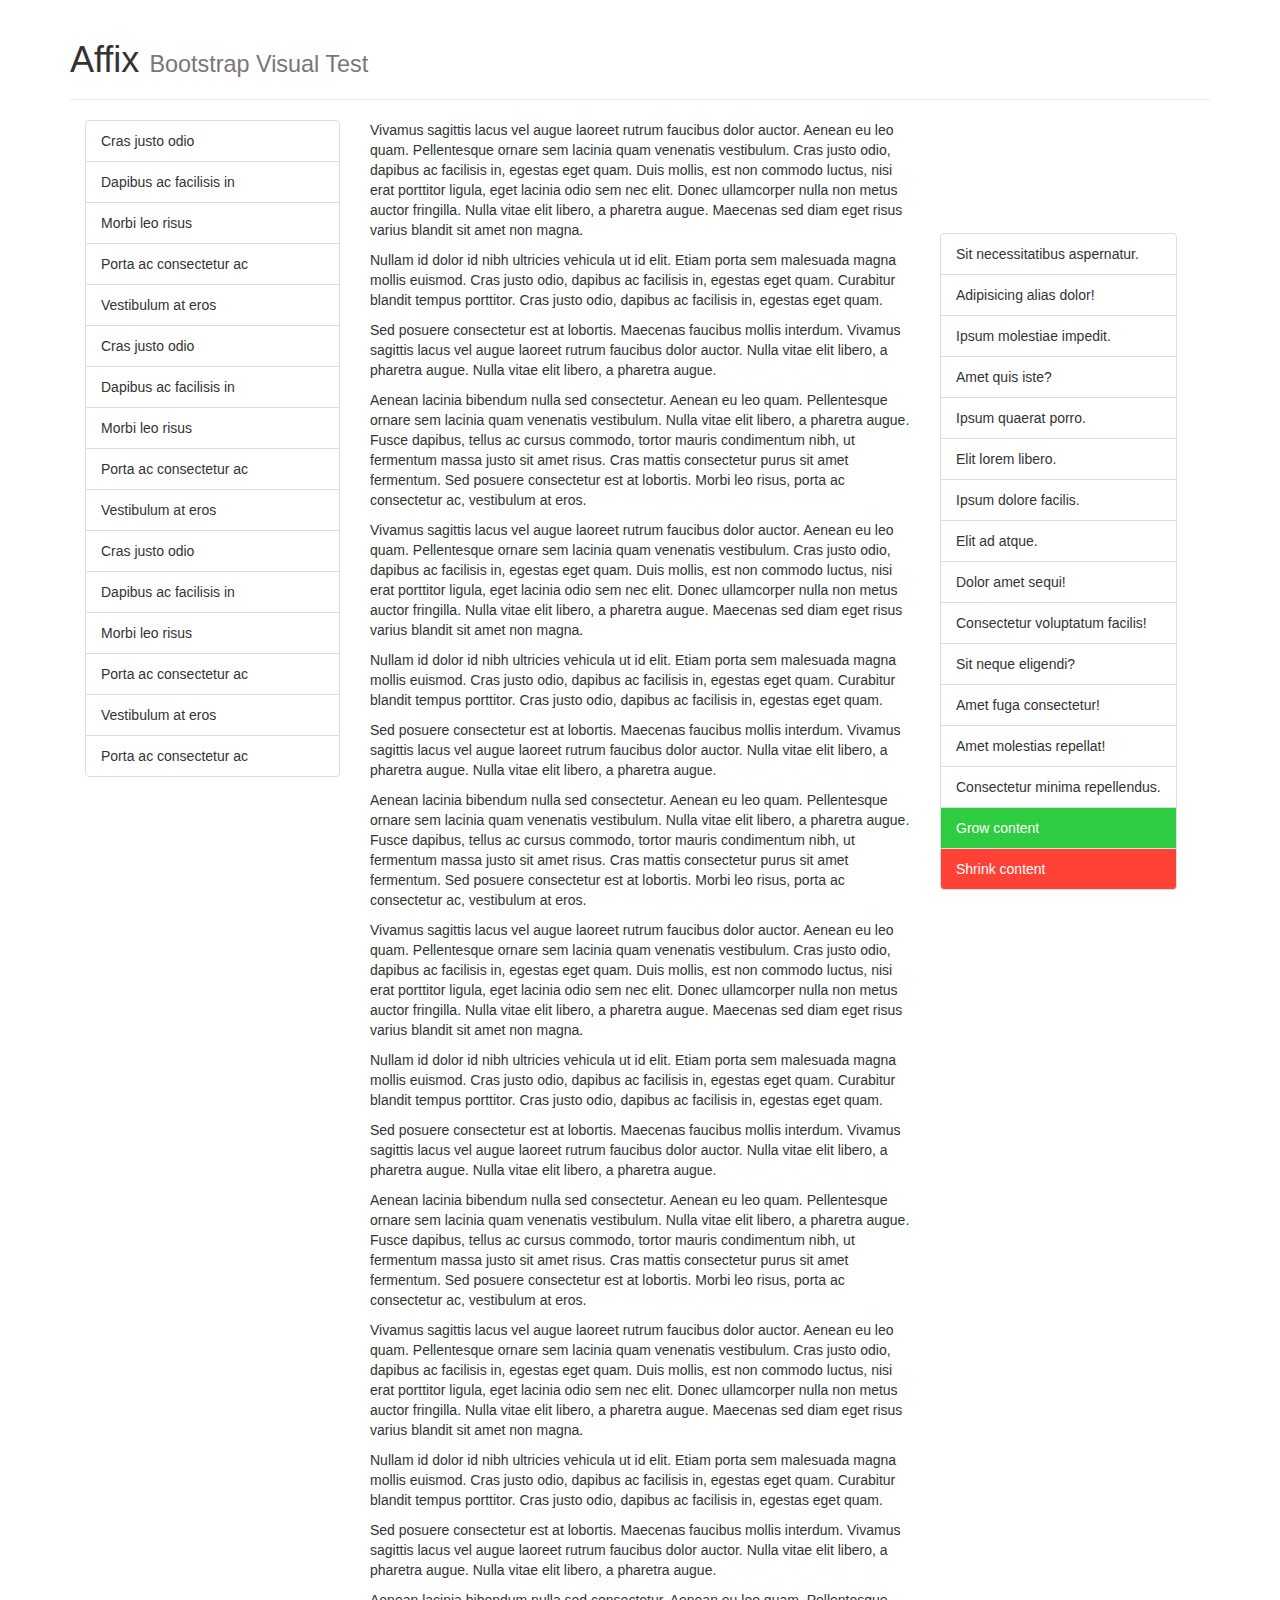
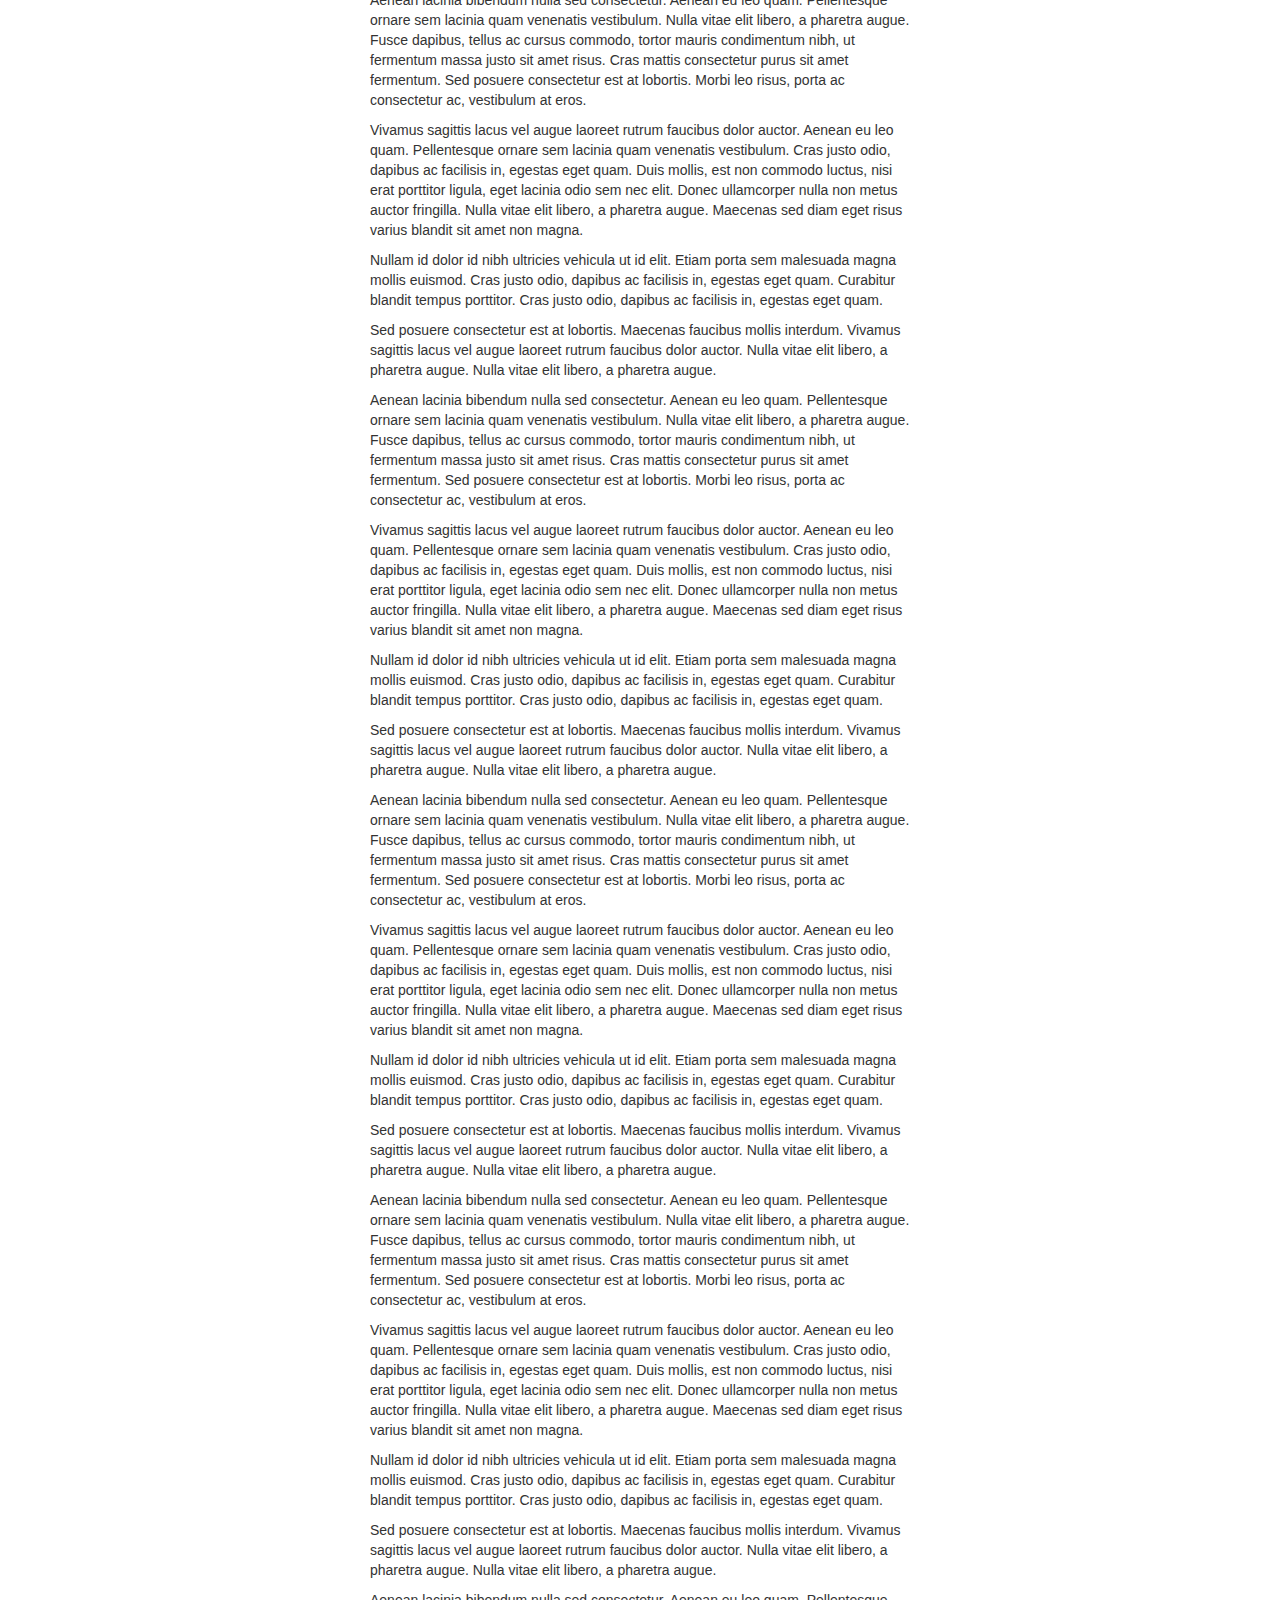
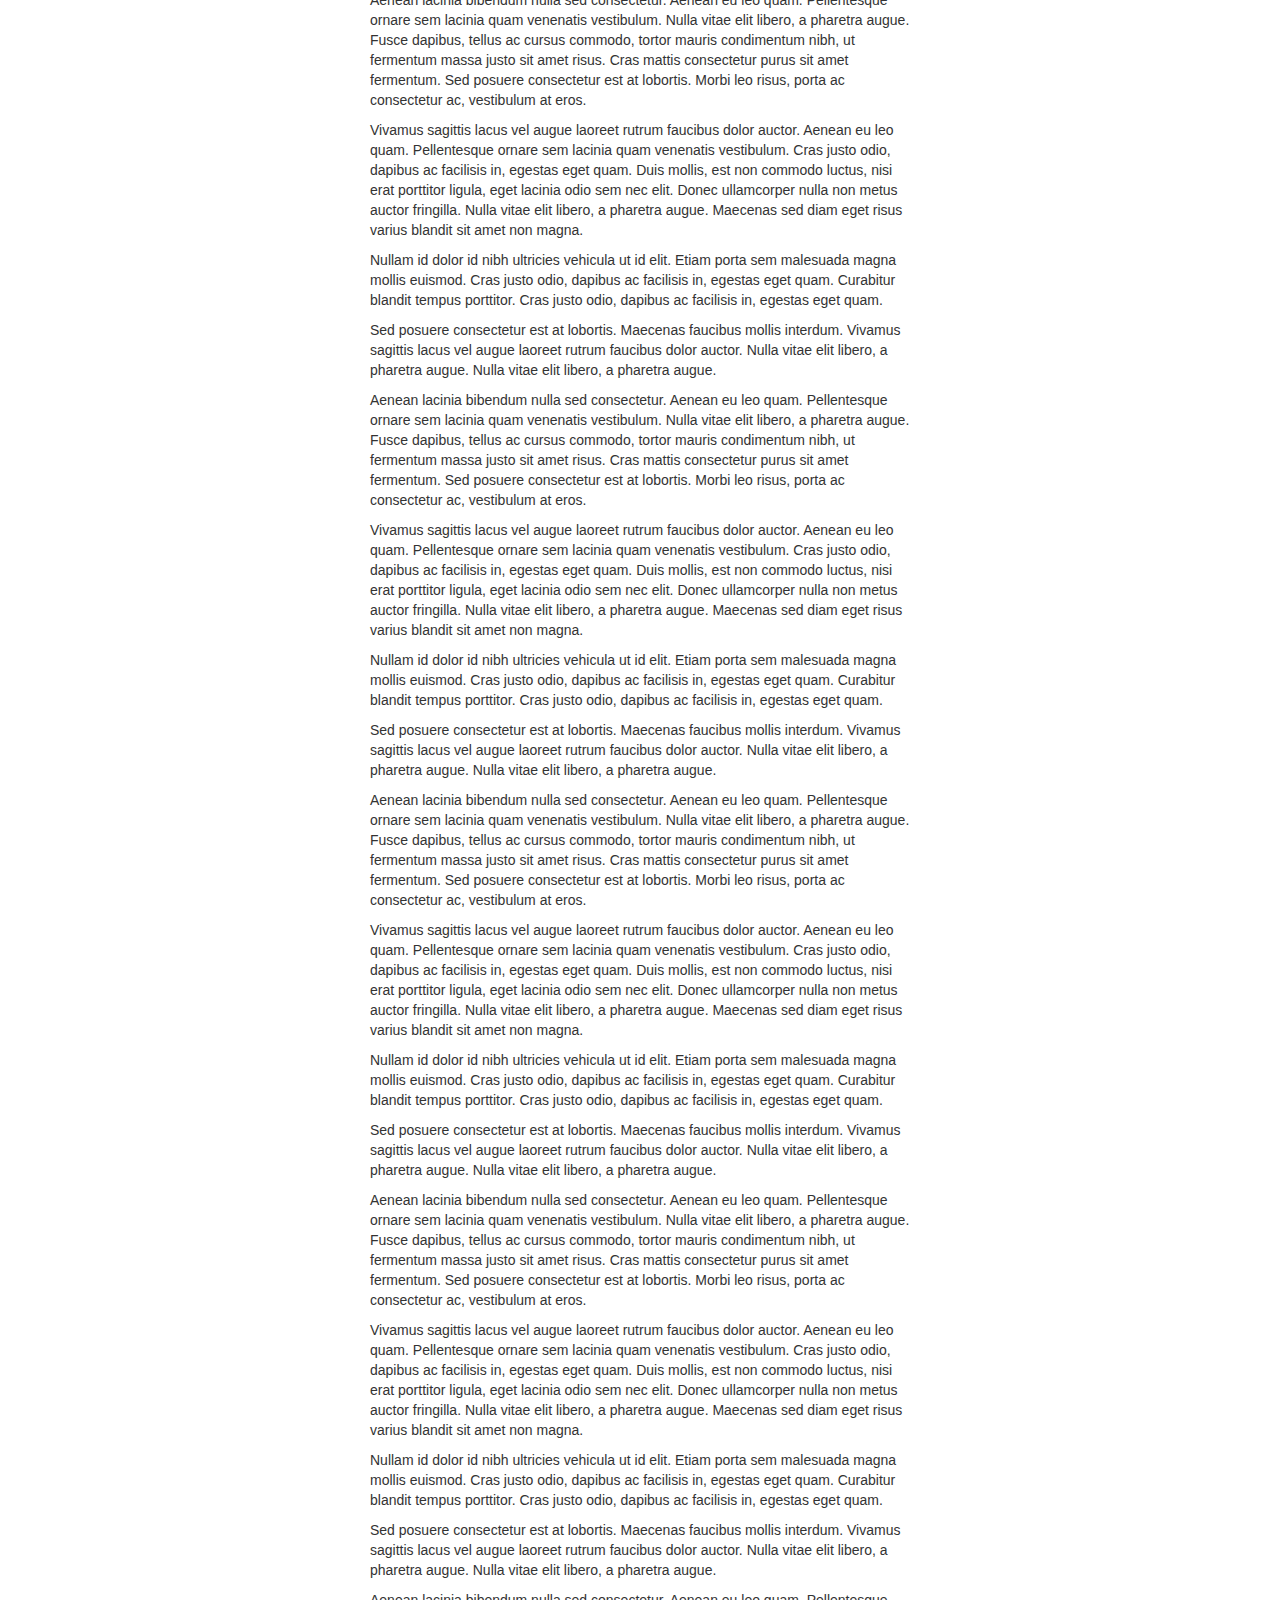
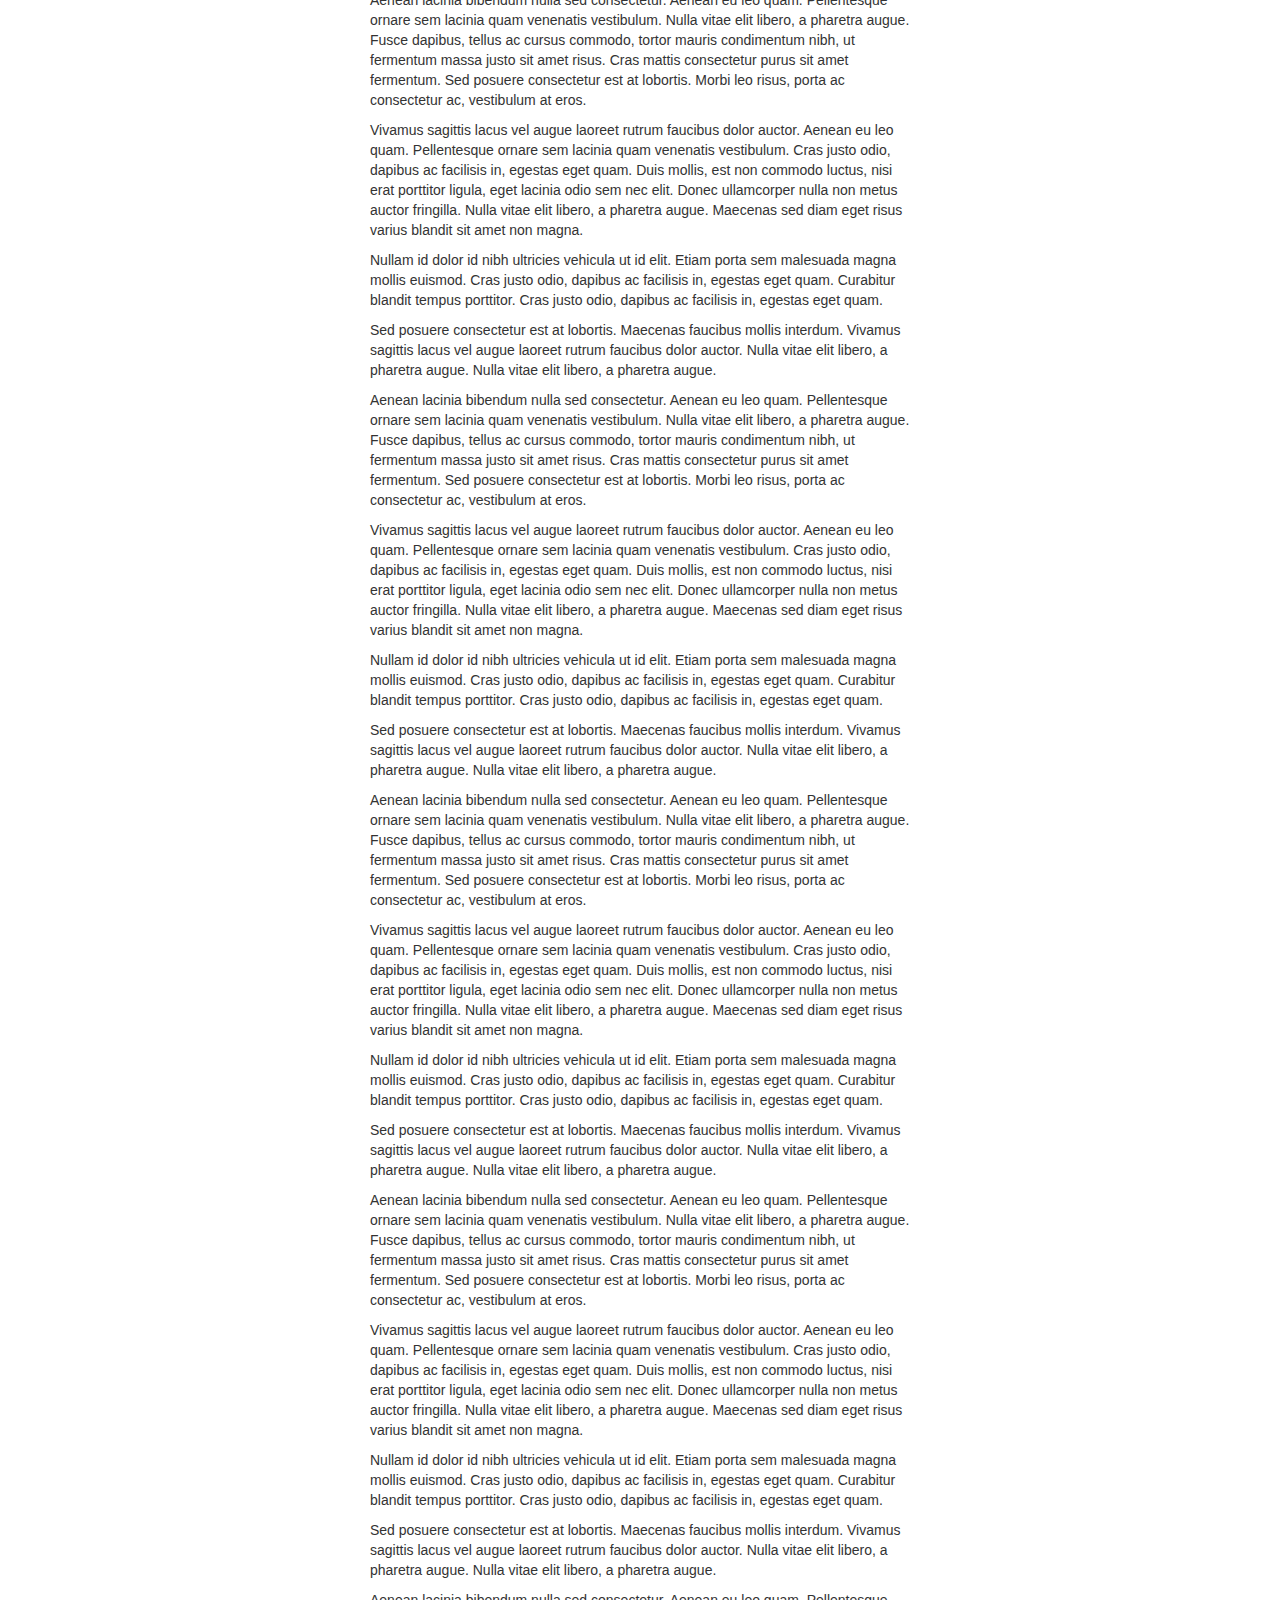
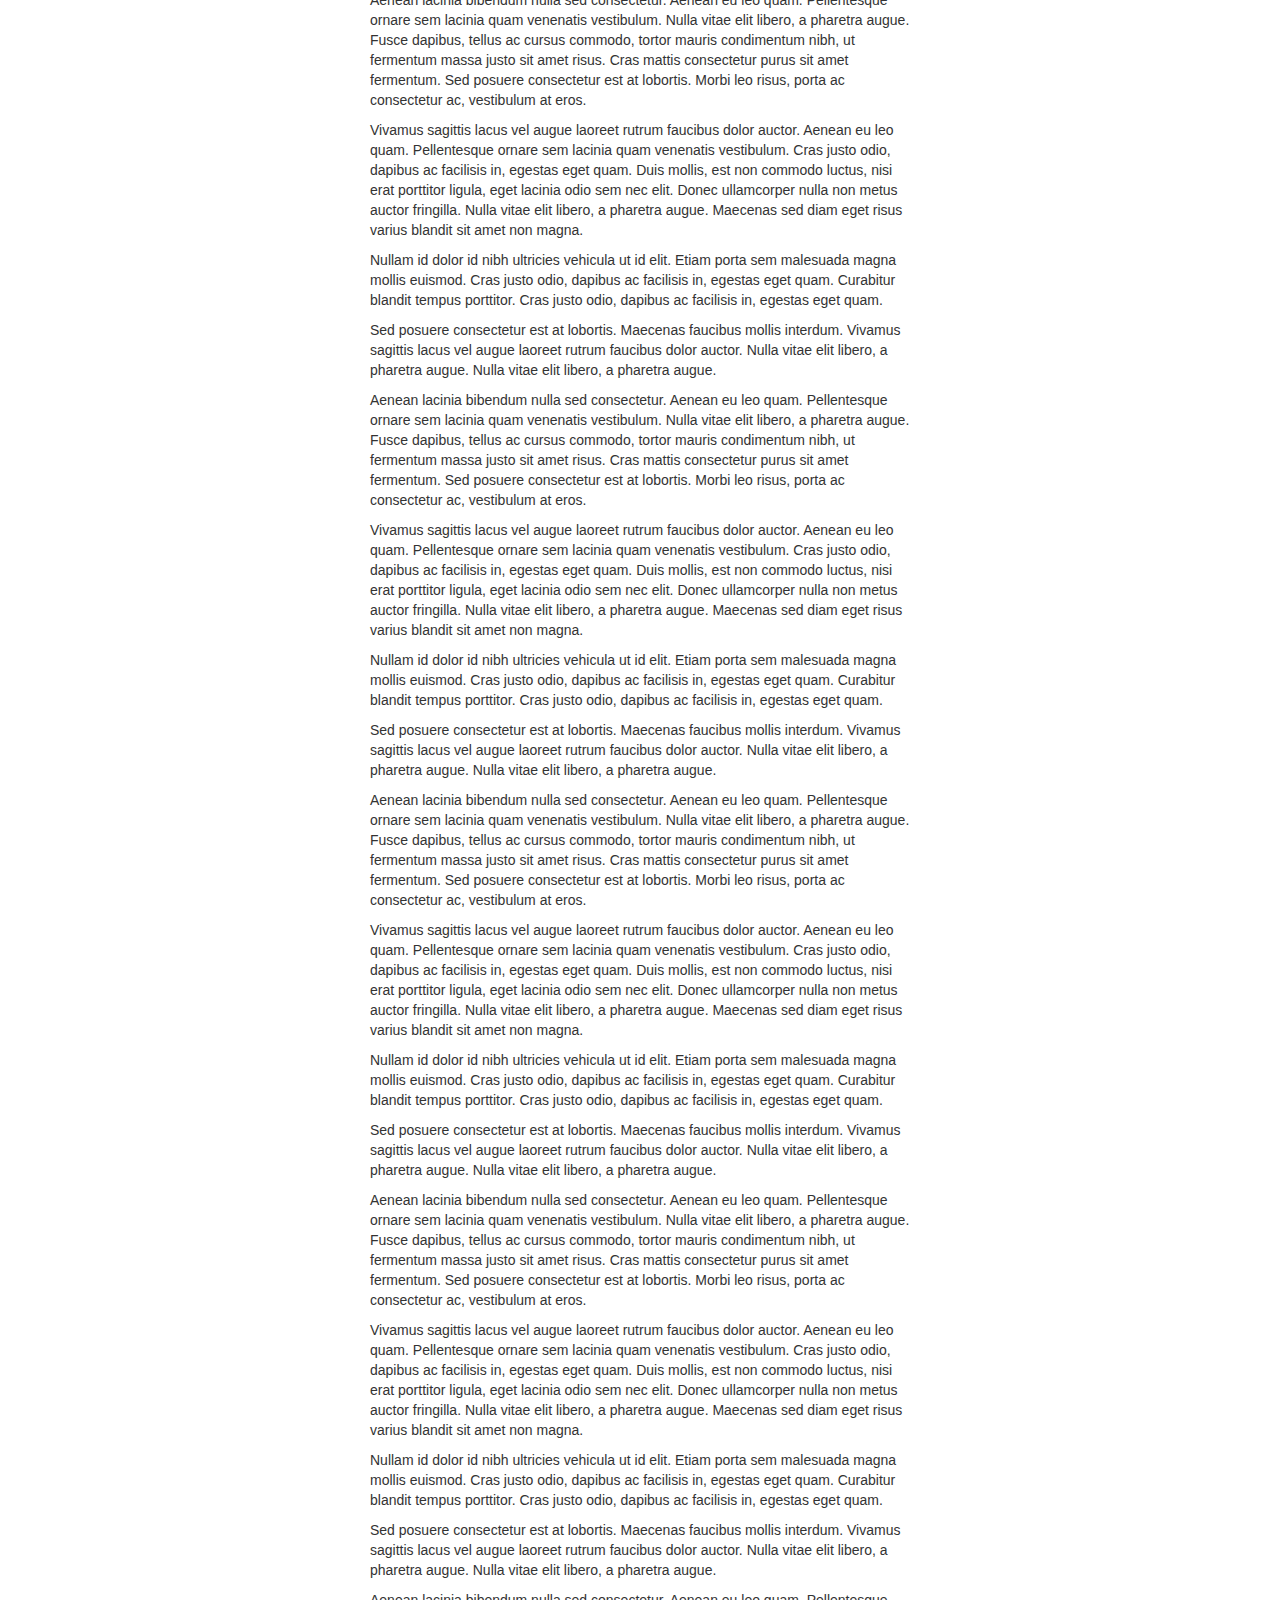
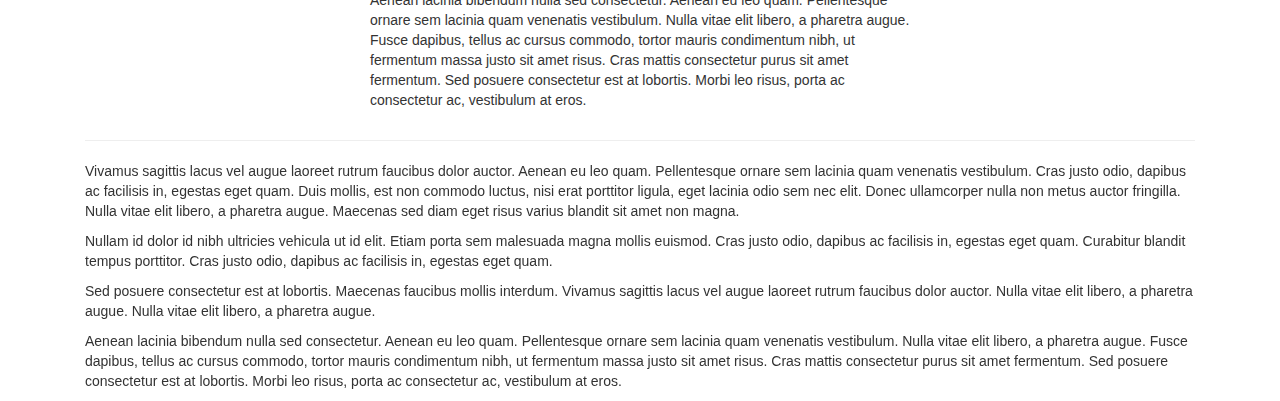
<file: bootstrap-3.3.7/js/tests/visual/affix.html>
<!DOCTYPE html>
<html>
<head>
  <meta charset="utf-8">
  <meta http-equiv="X-UA-Compatible" content="IE=edge">
  <meta name="viewport" content="width=device-width, initial-scale=1">
  <title>Affix</title>
  <link rel="stylesheet" href="../../../dist/css/bootstrap.min.css">

  <style>
    /* Test Styles */
    .affixed-element-top.affix {
      top: 10px;
    }
    .affixed-element-top.affix-bottom {
      position: absolute;
    }
    .affixed-element-bottom {
      margin-bottom: 0;
    }
    .affixed-element-bottom.affix {
      bottom: 10px;
    }
    .affixed-element-bottom.affix-bottom {
      position: relative;
    }
    .grow-btn, .shrink-btn {
      color: #FFF;
    }
    .grow-btn {
      background-color: #2ECC40;
    }
    .grow-btn:hover {
      background-color: #3D9970;
    }
    .shrink-btn {
      background-color: #FF4136;
    }
    .shrink-btn:hover {
      background-color: #85144B;
    }
  </style>

  <!-- HTML5 shim and Respond.js for IE8 support of HTML5 elements and media queries -->
  <!-- WARNING: Respond.js doesn't work if you view the page via file:// -->
  <!--[if lt IE 9]>
    <script src="https://oss.maxcdn.com/html5shiv/3.7.3/html5shiv.min.js"></script>
    <script src="https://oss.maxcdn.com/respond/1.4.2/respond.min.js"></script>
  <![endif]-->
</head>
<body>

<div class="container">

  <div class="page-header js-page-header">
    <h1>Affix <small>Bootstrap Visual Test</small></h1>
  </div>

  <div class="col-md-3">
    <ul class="list-group affixed-element-top js-affixed-element-top">
      <li class="list-group-item">Cras justo odio</li>
      <li class="list-group-item">Dapibus ac facilisis in</li>
      <li class="list-group-item">Morbi leo risus</li>
      <li class="list-group-item">Porta ac consectetur ac</li>
      <li class="list-group-item">Vestibulum at eros</li>
      <li class="list-group-item">Cras justo odio</li>
      <li class="list-group-item">Dapibus ac facilisis in</li>
      <li class="list-group-item">Morbi leo risus</li>
      <li class="list-group-item">Porta ac consectetur ac</li>
      <li class="list-group-item">Vestibulum at eros</li>
      <li class="list-group-item">Cras justo odio</li>
      <li class="list-group-item">Dapibus ac facilisis in</li>
      <li class="list-group-item">Morbi leo risus</li>
      <li class="list-group-item">Porta ac consectetur ac</li>
      <li class="list-group-item">Vestibulum at eros</li>
      <li class="list-group-item">Porta ac consectetur ac</li>
    </ul>
  </div>

  <div class="col-md-6 js-content">

    <p>Vivamus sagittis lacus vel augue laoreet rutrum faucibus dolor auctor. Aenean eu leo quam. Pellentesque ornare sem lacinia quam venenatis vestibulum. Cras justo odio, dapibus ac facilisis in, egestas eget quam. Duis mollis, est non commodo luctus, nisi erat porttitor ligula, eget lacinia odio sem nec elit. Donec ullamcorper nulla non metus auctor fringilla. Nulla vitae elit libero, a pharetra augue. Maecenas sed diam eget risus varius blandit sit amet non magna.</p>

    <p>Nullam id dolor id nibh ultricies vehicula ut id elit. Etiam porta sem malesuada magna mollis euismod. Cras justo odio, dapibus ac facilisis in, egestas eget quam. Curabitur blandit tempus porttitor. Cras justo odio, dapibus ac facilisis in, egestas eget quam.</p>

    <p>Sed posuere consectetur est at lobortis. Maecenas faucibus mollis interdum. Vivamus sagittis lacus vel augue laoreet rutrum faucibus dolor auctor. Nulla vitae elit libero, a pharetra augue. Nulla vitae elit libero, a pharetra augue.</p>

    <p>Aenean lacinia bibendum nulla sed consectetur. Aenean eu leo quam. Pellentesque ornare sem lacinia quam venenatis vestibulum. Nulla vitae elit libero, a pharetra augue. Fusce dapibus, tellus ac cursus commodo, tortor mauris condimentum nibh, ut fermentum massa justo sit amet risus. Cras mattis consectetur purus sit amet fermentum. Sed posuere consectetur est at lobortis. Morbi leo risus, porta ac consectetur ac, vestibulum at eros.</p>

    <p>Vivamus sagittis lacus vel augue laoreet rutrum faucibus dolor auctor. Aenean eu leo quam. Pellentesque ornare sem lacinia quam venenatis vestibulum. Cras justo odio, dapibus ac facilisis in, egestas eget quam. Duis mollis, est non commodo luctus, nisi erat porttitor ligula, eget lacinia odio sem nec elit. Donec ullamcorper nulla non metus auctor fringilla. Nulla vitae elit libero, a pharetra augue. Maecenas sed diam eget risus varius blandit sit amet non magna.</p>

    <p>Nullam id dolor id nibh ultricies vehicula ut id elit. Etiam porta sem malesuada magna mollis euismod. Cras justo odio, dapibus ac facilisis in, egestas eget quam. Curabitur blandit tempus porttitor. Cras justo odio, dapibus ac facilisis in, egestas eget quam.</p>

    <p>Sed posuere consectetur est at lobortis. Maecenas faucibus mollis interdum. Vivamus sagittis lacus vel augue laoreet rutrum faucibus dolor auctor. Nulla vitae elit libero, a pharetra augue. Nulla vitae elit libero, a pharetra augue.</p>

    <p>Aenean lacinia bibendum nulla sed consectetur. Aenean eu leo quam. Pellentesque ornare sem lacinia quam venenatis vestibulum. Nulla vitae elit libero, a pharetra augue. Fusce dapibus, tellus ac cursus commodo, tortor mauris condimentum nibh, ut fermentum massa justo sit amet risus. Cras mattis consectetur purus sit amet fermentum. Sed posuere consectetur est at lobortis. Morbi leo risus, porta ac consectetur ac, vestibulum at eros.</p>

    <p>Vivamus sagittis lacus vel augue laoreet rutrum faucibus dolor auctor. Aenean eu leo quam. Pellentesque ornare sem lacinia quam venenatis vestibulum. Cras justo odio, dapibus ac facilisis in, egestas eget quam. Duis mollis, est non commodo luctus, nisi erat porttitor ligula, eget lacinia odio sem nec elit. Donec ullamcorper nulla non metus auctor fringilla. Nulla vitae elit libero, a pharetra augue. Maecenas sed diam eget risus varius blandit sit amet non magna.</p>

    <p>Nullam id dolor id nibh ultricies vehicula ut id elit. Etiam porta sem malesuada magna mollis euismod. Cras justo odio, dapibus ac facilisis in, egestas eget quam. Curabitur blandit tempus porttitor. Cras justo odio, dapibus ac facilisis in, egestas eget quam.</p>

    <p>Sed posuere consectetur est at lobortis. Maecenas faucibus mollis interdum. Vivamus sagittis lacus vel augue laoreet rutrum faucibus dolor auctor. Nulla vitae elit libero, a pharetra augue. Nulla vitae elit libero, a pharetra augue.</p>

    <p>Aenean lacinia bibendum nulla sed consectetur. Aenean eu leo quam. Pellentesque ornare sem lacinia quam venenatis vestibulum. Nulla vitae elit libero, a pharetra augue. Fusce dapibus, tellus ac cursus commodo, tortor mauris condimentum nibh, ut fermentum massa justo sit amet risus. Cras mattis consectetur purus sit amet fermentum. Sed posuere consectetur est at lobortis. Morbi leo risus, porta ac consectetur ac, vestibulum at eros.</p>

    <p>Vivamus sagittis lacus vel augue laoreet rutrum faucibus dolor auctor. Aenean eu leo quam. Pellentesque ornare sem lacinia quam venenatis vestibulum. Cras justo odio, dapibus ac facilisis in, egestas eget quam. Duis mollis, est non commodo luctus, nisi erat porttitor ligula, eget lacinia odio sem nec elit. Donec ullamcorper nulla non metus auctor fringilla. Nulla vitae elit libero, a pharetra augue. Maecenas sed diam eget risus varius blandit sit amet non magna.</p>

    <p>Nullam id dolor id nibh ultricies vehicula ut id elit. Etiam porta sem malesuada magna mollis euismod. Cras justo odio, dapibus ac facilisis in, egestas eget quam. Curabitur blandit tempus porttitor. Cras justo odio, dapibus ac facilisis in, egestas eget quam.</p>

    <p>Sed posuere consectetur est at lobortis. Maecenas faucibus mollis interdum. Vivamus sagittis lacus vel augue laoreet rutrum faucibus dolor auctor. Nulla vitae elit libero, a pharetra augue. Nulla vitae elit libero, a pharetra augue.</p>

    <p>Aenean lacinia bibendum nulla sed consectetur. Aenean eu leo quam. Pellentesque ornare sem lacinia quam venenatis vestibulum. Nulla vitae elit libero, a pharetra augue. Fusce dapibus, tellus ac cursus commodo, tortor mauris condimentum nibh, ut fermentum massa justo sit amet risus. Cras mattis consectetur purus sit amet fermentum. Sed posuere consectetur est at lobortis. Morbi leo risus, porta ac consectetur ac, vestibulum at eros.</p>
    <p>Vivamus sagittis lacus vel augue laoreet rutrum faucibus dolor auctor. Aenean eu leo quam. Pellentesque ornare sem lacinia quam venenatis vestibulum. Cras justo odio, dapibus ac facilisis in, egestas eget quam. Duis mollis, est non commodo luctus, nisi erat porttitor ligula, eget lacinia odio sem nec elit. Donec ullamcorper nulla non metus auctor fringilla. Nulla vitae elit libero, a pharetra augue. Maecenas sed diam eget risus varius blandit sit amet non magna.</p>

    <p>Nullam id dolor id nibh ultricies vehicula ut id elit. Etiam porta sem malesuada magna mollis euismod. Cras justo odio, dapibus ac facilisis in, egestas eget quam. Curabitur blandit tempus porttitor. Cras justo odio, dapibus ac facilisis in, egestas eget quam.</p>

    <p>Sed posuere consectetur est at lobortis. Maecenas faucibus mollis interdum. Vivamus sagittis lacus vel augue laoreet rutrum faucibus dolor auctor. Nulla vitae elit libero, a pharetra augue. Nulla vitae elit libero, a pharetra augue.</p>

    <p>Aenean lacinia bibendum nulla sed consectetur. Aenean eu leo quam. Pellentesque ornare sem lacinia quam venenatis vestibulum. Nulla vitae elit libero, a pharetra augue. Fusce dapibus, tellus ac cursus commodo, tortor mauris condimentum nibh, ut fermentum massa justo sit amet risus. Cras mattis consectetur purus sit amet fermentum. Sed posuere consectetur est at lobortis. Morbi leo risus, porta ac consectetur ac, vestibulum at eros.</p>

    <p>Vivamus sagittis lacus vel augue laoreet rutrum faucibus dolor auctor. Aenean eu leo quam. Pellentesque ornare sem lacinia quam venenatis vestibulum. Cras justo odio, dapibus ac facilisis in, egestas eget quam. Duis mollis, est non commodo luctus, nisi erat porttitor ligula, eget lacinia odio sem nec elit. Donec ullamcorper nulla non metus auctor fringilla. Nulla vitae elit libero, a pharetra augue. Maecenas sed diam eget risus varius blandit sit amet non magna.</p>

    <p>Nullam id dolor id nibh ultricies vehicula ut id elit. Etiam porta sem malesuada magna mollis euismod. Cras justo odio, dapibus ac facilisis in, egestas eget quam. Curabitur blandit tempus porttitor. Cras justo odio, dapibus ac facilisis in, egestas eget quam.</p>

    <p>Sed posuere consectetur est at lobortis. Maecenas faucibus mollis interdum. Vivamus sagittis lacus vel augue laoreet rutrum faucibus dolor auctor. Nulla vitae elit libero, a pharetra augue. Nulla vitae elit libero, a pharetra augue.</p>

    <p>Aenean lacinia bibendum nulla sed consectetur. Aenean eu leo quam. Pellentesque ornare sem lacinia quam venenatis vestibulum. Nulla vitae elit libero, a pharetra augue. Fusce dapibus, tellus ac cursus commodo, tortor mauris condimentum nibh, ut fermentum massa justo sit amet risus. Cras mattis consectetur purus sit amet fermentum. Sed posuere consectetur est at lobortis. Morbi leo risus, porta ac consectetur ac, vestibulum at eros.</p>
    <p>Vivamus sagittis lacus vel augue laoreet rutrum faucibus dolor auctor. Aenean eu leo quam. Pellentesque ornare sem lacinia quam venenatis vestibulum. Cras justo odio, dapibus ac facilisis in, egestas eget quam. Duis mollis, est non commodo luctus, nisi erat porttitor ligula, eget lacinia odio sem nec elit. Donec ullamcorper nulla non metus auctor fringilla. Nulla vitae elit libero, a pharetra augue. Maecenas sed diam eget risus varius blandit sit amet non magna.</p>

    <p>Nullam id dolor id nibh ultricies vehicula ut id elit. Etiam porta sem malesuada magna mollis euismod. Cras justo odio, dapibus ac facilisis in, egestas eget quam. Curabitur blandit tempus porttitor. Cras justo odio, dapibus ac facilisis in, egestas eget quam.</p>

    <p>Sed posuere consectetur est at lobortis. Maecenas faucibus mollis interdum. Vivamus sagittis lacus vel augue laoreet rutrum faucibus dolor auctor. Nulla vitae elit libero, a pharetra augue. Nulla vitae elit libero, a pharetra augue.</p>

    <p>Aenean lacinia bibendum nulla sed consectetur. Aenean eu leo quam. Pellentesque ornare sem lacinia quam venenatis vestibulum. Nulla vitae elit libero, a pharetra augue. Fusce dapibus, tellus ac cursus commodo, tortor mauris condimentum nibh, ut fermentum massa justo sit amet risus. Cras mattis consectetur purus sit amet fermentum. Sed posuere consectetur est at lobortis. Morbi leo risus, porta ac consectetur ac, vestibulum at eros.</p>

    <p>Vivamus sagittis lacus vel augue laoreet rutrum faucibus dolor auctor. Aenean eu leo quam. Pellentesque ornare sem lacinia quam venenatis vestibulum. Cras justo odio, dapibus ac facilisis in, egestas eget quam. Duis mollis, est non commodo luctus, nisi erat porttitor ligula, eget lacinia odio sem nec elit. Donec ullamcorper nulla non metus auctor fringilla. Nulla vitae elit libero, a pharetra augue. Maecenas sed diam eget risus varius blandit sit amet non magna.</p>

    <p>Nullam id dolor id nibh ultricies vehicula ut id elit. Etiam porta sem malesuada magna mollis euismod. Cras justo odio, dapibus ac facilisis in, egestas eget quam. Curabitur blandit tempus porttitor. Cras justo odio, dapibus ac facilisis in, egestas eget quam.</p>

    <p>Sed posuere consectetur est at lobortis. Maecenas faucibus mollis interdum. Vivamus sagittis lacus vel augue laoreet rutrum faucibus dolor auctor. Nulla vitae elit libero, a pharetra augue. Nulla vitae elit libero, a pharetra augue.</p>

    <p>Aenean lacinia bibendum nulla sed consectetur. Aenean eu leo quam. Pellentesque ornare sem lacinia quam venenatis vestibulum. Nulla vitae elit libero, a pharetra augue. Fusce dapibus, tellus ac cursus commodo, tortor mauris condimentum nibh, ut fermentum massa justo sit amet risus. Cras mattis consectetur purus sit amet fermentum. Sed posuere consectetur est at lobortis. Morbi leo risus, porta ac consectetur ac, vestibulum at eros.</p>
    <p>Vivamus sagittis lacus vel augue laoreet rutrum faucibus dolor auctor. Aenean eu leo quam. Pellentesque ornare sem lacinia quam venenatis vestibulum. Cras justo odio, dapibus ac facilisis in, egestas eget quam. Duis mollis, est non commodo luctus, nisi erat porttitor ligula, eget lacinia odio sem nec elit. Donec ullamcorper nulla non metus auctor fringilla. Nulla vitae elit libero, a pharetra augue. Maecenas sed diam eget risus varius blandit sit amet non magna.</p>

    <p>Nullam id dolor id nibh ultricies vehicula ut id elit. Etiam porta sem malesuada magna mollis euismod. Cras justo odio, dapibus ac facilisis in, egestas eget quam. Curabitur blandit tempus porttitor. Cras justo odio, dapibus ac facilisis in, egestas eget quam.</p>

    <p>Sed posuere consectetur est at lobortis. Maecenas faucibus mollis interdum. Vivamus sagittis lacus vel augue laoreet rutrum faucibus dolor auctor. Nulla vitae elit libero, a pharetra augue. Nulla vitae elit libero, a pharetra augue.</p>

    <p>Aenean lacinia bibendum nulla sed consectetur. Aenean eu leo quam. Pellentesque ornare sem lacinia quam venenatis vestibulum. Nulla vitae elit libero, a pharetra augue. Fusce dapibus, tellus ac cursus commodo, tortor mauris condimentum nibh, ut fermentum massa justo sit amet risus. Cras mattis consectetur purus sit amet fermentum. Sed posuere consectetur est at lobortis. Morbi leo risus, porta ac consectetur ac, vestibulum at eros.</p>

    <p>Vivamus sagittis lacus vel augue laoreet rutrum faucibus dolor auctor. Aenean eu leo quam. Pellentesque ornare sem lacinia quam venenatis vestibulum. Cras justo odio, dapibus ac facilisis in, egestas eget quam. Duis mollis, est non commodo luctus, nisi erat porttitor ligula, eget lacinia odio sem nec elit. Donec ullamcorper nulla non metus auctor fringilla. Nulla vitae elit libero, a pharetra augue. Maecenas sed diam eget risus varius blandit sit amet non magna.</p>

    <p>Nullam id dolor id nibh ultricies vehicula ut id elit. Etiam porta sem malesuada magna mollis euismod. Cras justo odio, dapibus ac facilisis in, egestas eget quam. Curabitur blandit tempus porttitor. Cras justo odio, dapibus ac facilisis in, egestas eget quam.</p>

    <p>Sed posuere consectetur est at lobortis. Maecenas faucibus mollis interdum. Vivamus sagittis lacus vel augue laoreet rutrum faucibus dolor auctor. Nulla vitae elit libero, a pharetra augue. Nulla vitae elit libero, a pharetra augue.</p>

    <p>Aenean lacinia bibendum nulla sed consectetur. Aenean eu leo quam. Pellentesque ornare sem lacinia quam venenatis vestibulum. Nulla vitae elit libero, a pharetra augue. Fusce dapibus, tellus ac cursus commodo, tortor mauris condimentum nibh, ut fermentum massa justo sit amet risus. Cras mattis consectetur purus sit amet fermentum. Sed posuere consectetur est at lobortis. Morbi leo risus, porta ac consectetur ac, vestibulum at eros.</p>
    <p>Vivamus sagittis lacus vel augue laoreet rutrum faucibus dolor auctor. Aenean eu leo quam. Pellentesque ornare sem lacinia quam venenatis vestibulum. Cras justo odio, dapibus ac facilisis in, egestas eget quam. Duis mollis, est non commodo luctus, nisi erat porttitor ligula, eget lacinia odio sem nec elit. Donec ullamcorper nulla non metus auctor fringilla. Nulla vitae elit libero, a pharetra augue. Maecenas sed diam eget risus varius blandit sit amet non magna.</p>

    <p>Nullam id dolor id nibh ultricies vehicula ut id elit. Etiam porta sem malesuada magna mollis euismod. Cras justo odio, dapibus ac facilisis in, egestas eget quam. Curabitur blandit tempus porttitor. Cras justo odio, dapibus ac facilisis in, egestas eget quam.</p>

    <p>Sed posuere consectetur est at lobortis. Maecenas faucibus mollis interdum. Vivamus sagittis lacus vel augue laoreet rutrum faucibus dolor auctor. Nulla vitae elit libero, a pharetra augue. Nulla vitae elit libero, a pharetra augue.</p>

    <p>Aenean lacinia bibendum nulla sed consectetur. Aenean eu leo quam. Pellentesque ornare sem lacinia quam venenatis vestibulum. Nulla vitae elit libero, a pharetra augue. Fusce dapibus, tellus ac cursus commodo, tortor mauris condimentum nibh, ut fermentum massa justo sit amet risus. Cras mattis consectetur purus sit amet fermentum. Sed posuere consectetur est at lobortis. Morbi leo risus, porta ac consectetur ac, vestibulum at eros.</p>

    <p>Vivamus sagittis lacus vel augue laoreet rutrum faucibus dolor auctor. Aenean eu leo quam. Pellentesque ornare sem lacinia quam venenatis vestibulum. Cras justo odio, dapibus ac facilisis in, egestas eget quam. Duis mollis, est non commodo luctus, nisi erat porttitor ligula, eget lacinia odio sem nec elit. Donec ullamcorper nulla non metus auctor fringilla. Nulla vitae elit libero, a pharetra augue. Maecenas sed diam eget risus varius blandit sit amet non magna.</p>

    <p>Nullam id dolor id nibh ultricies vehicula ut id elit. Etiam porta sem malesuada magna mollis euismod. Cras justo odio, dapibus ac facilisis in, egestas eget quam. Curabitur blandit tempus porttitor. Cras justo odio, dapibus ac facilisis in, egestas eget quam.</p>

    <p>Sed posuere consectetur est at lobortis. Maecenas faucibus mollis interdum. Vivamus sagittis lacus vel augue laoreet rutrum faucibus dolor auctor. Nulla vitae elit libero, a pharetra augue. Nulla vitae elit libero, a pharetra augue.</p>

    <p>Aenean lacinia bibendum nulla sed consectetur. Aenean eu leo quam. Pellentesque ornare sem lacinia quam venenatis vestibulum. Nulla vitae elit libero, a pharetra augue. Fusce dapibus, tellus ac cursus commodo, tortor mauris condimentum nibh, ut fermentum massa justo sit amet risus. Cras mattis consectetur purus sit amet fermentum. Sed posuere consectetur est at lobortis. Morbi leo risus, porta ac consectetur ac, vestibulum at eros.</p>
    <p>Vivamus sagittis lacus vel augue laoreet rutrum faucibus dolor auctor. Aenean eu leo quam. Pellentesque ornare sem lacinia quam venenatis vestibulum. Cras justo odio, dapibus ac facilisis in, egestas eget quam. Duis mollis, est non commodo luctus, nisi erat porttitor ligula, eget lacinia odio sem nec elit. Donec ullamcorper nulla non metus auctor fringilla. Nulla vitae elit libero, a pharetra augue. Maecenas sed diam eget risus varius blandit sit amet non magna.</p>

    <p>Nullam id dolor id nibh ultricies vehicula ut id elit. Etiam porta sem malesuada magna mollis euismod. Cras justo odio, dapibus ac facilisis in, egestas eget quam. Curabitur blandit tempus porttitor. Cras justo odio, dapibus ac facilisis in, egestas eget quam.</p>

    <p>Sed posuere consectetur est at lobortis. Maecenas faucibus mollis interdum. Vivamus sagittis lacus vel augue laoreet rutrum faucibus dolor auctor. Nulla vitae elit libero, a pharetra augue. Nulla vitae elit libero, a pharetra augue.</p>

    <p>Aenean lacinia bibendum nulla sed consectetur. Aenean eu leo quam. Pellentesque ornare sem lacinia quam venenatis vestibulum. Nulla vitae elit libero, a pharetra augue. Fusce dapibus, tellus ac cursus commodo, tortor mauris condimentum nibh, ut fermentum massa justo sit amet risus. Cras mattis consectetur purus sit amet fermentum. Sed posuere consectetur est at lobortis. Morbi leo risus, porta ac consectetur ac, vestibulum at eros.</p>

    <p>Vivamus sagittis lacus vel augue laoreet rutrum faucibus dolor auctor. Aenean eu leo quam. Pellentesque ornare sem lacinia quam venenatis vestibulum. Cras justo odio, dapibus ac facilisis in, egestas eget quam. Duis mollis, est non commodo luctus, nisi erat porttitor ligula, eget lacinia odio sem nec elit. Donec ullamcorper nulla non metus auctor fringilla. Nulla vitae elit libero, a pharetra augue. Maecenas sed diam eget risus varius blandit sit amet non magna.</p>

    <p>Nullam id dolor id nibh ultricies vehicula ut id elit. Etiam porta sem malesuada magna mollis euismod. Cras justo odio, dapibus ac facilisis in, egestas eget quam. Curabitur blandit tempus porttitor. Cras justo odio, dapibus ac facilisis in, egestas eget quam.</p>

    <p>Sed posuere consectetur est at lobortis. Maecenas faucibus mollis interdum. Vivamus sagittis lacus vel augue laoreet rutrum faucibus dolor auctor. Nulla vitae elit libero, a pharetra augue. Nulla vitae elit libero, a pharetra augue.</p>

    <p>Aenean lacinia bibendum nulla sed consectetur. Aenean eu leo quam. Pellentesque ornare sem lacinia quam venenatis vestibulum. Nulla vitae elit libero, a pharetra augue. Fusce dapibus, tellus ac cursus commodo, tortor mauris condimentum nibh, ut fermentum massa justo sit amet risus. Cras mattis consectetur purus sit amet fermentum. Sed posuere consectetur est at lobortis. Morbi leo risus, porta ac consectetur ac, vestibulum at eros.</p>
    <p>Vivamus sagittis lacus vel augue laoreet rutrum faucibus dolor auctor. Aenean eu leo quam. Pellentesque ornare sem lacinia quam venenatis vestibulum. Cras justo odio, dapibus ac facilisis in, egestas eget quam. Duis mollis, est non commodo luctus, nisi erat porttitor ligula, eget lacinia odio sem nec elit. Donec ullamcorper nulla non metus auctor fringilla. Nulla vitae elit libero, a pharetra augue. Maecenas sed diam eget risus varius blandit sit amet non magna.</p>

    <p>Nullam id dolor id nibh ultricies vehicula ut id elit. Etiam porta sem malesuada magna mollis euismod. Cras justo odio, dapibus ac facilisis in, egestas eget quam. Curabitur blandit tempus porttitor. Cras justo odio, dapibus ac facilisis in, egestas eget quam.</p>

    <p>Sed posuere consectetur est at lobortis. Maecenas faucibus mollis interdum. Vivamus sagittis lacus vel augue laoreet rutrum faucibus dolor auctor. Nulla vitae elit libero, a pharetra augue. Nulla vitae elit libero, a pharetra augue.</p>

    <p>Aenean lacinia bibendum nulla sed consectetur. Aenean eu leo quam. Pellentesque ornare sem lacinia quam venenatis vestibulum. Nulla vitae elit libero, a pharetra augue. Fusce dapibus, tellus ac cursus commodo, tortor mauris condimentum nibh, ut fermentum massa justo sit amet risus. Cras mattis consectetur purus sit amet fermentum. Sed posuere consectetur est at lobortis. Morbi leo risus, porta ac consectetur ac, vestibulum at eros.</p>

    <p>Vivamus sagittis lacus vel augue laoreet rutrum faucibus dolor auctor. Aenean eu leo quam. Pellentesque ornare sem lacinia quam venenatis vestibulum. Cras justo odio, dapibus ac facilisis in, egestas eget quam. Duis mollis, est non commodo luctus, nisi erat porttitor ligula, eget lacinia odio sem nec elit. Donec ullamcorper nulla non metus auctor fringilla. Nulla vitae elit libero, a pharetra augue. Maecenas sed diam eget risus varius blandit sit amet non magna.</p>

    <p>Nullam id dolor id nibh ultricies vehicula ut id elit. Etiam porta sem malesuada magna mollis euismod. Cras justo odio, dapibus ac facilisis in, egestas eget quam. Curabitur blandit tempus porttitor. Cras justo odio, dapibus ac facilisis in, egestas eget quam.</p>

    <p>Sed posuere consectetur est at lobortis. Maecenas faucibus mollis interdum. Vivamus sagittis lacus vel augue laoreet rutrum faucibus dolor auctor. Nulla vitae elit libero, a pharetra augue. Nulla vitae elit libero, a pharetra augue.</p>

    <p>Aenean lacinia bibendum nulla sed consectetur. Aenean eu leo quam. Pellentesque ornare sem lacinia quam venenatis vestibulum. Nulla vitae elit libero, a pharetra augue. Fusce dapibus, tellus ac cursus commodo, tortor mauris condimentum nibh, ut fermentum massa justo sit amet risus. Cras mattis consectetur purus sit amet fermentum. Sed posuere consectetur est at lobortis. Morbi leo risus, porta ac consectetur ac, vestibulum at eros.</p>
    <p>Vivamus sagittis lacus vel augue laoreet rutrum faucibus dolor auctor. Aenean eu leo quam. Pellentesque ornare sem lacinia quam venenatis vestibulum. Cras justo odio, dapibus ac facilisis in, egestas eget quam. Duis mollis, est non commodo luctus, nisi erat porttitor ligula, eget lacinia odio sem nec elit. Donec ullamcorper nulla non metus auctor fringilla. Nulla vitae elit libero, a pharetra augue. Maecenas sed diam eget risus varius blandit sit amet non magna.</p>

    <p>Nullam id dolor id nibh ultricies vehicula ut id elit. Etiam porta sem malesuada magna mollis euismod. Cras justo odio, dapibus ac facilisis in, egestas eget quam. Curabitur blandit tempus porttitor. Cras justo odio, dapibus ac facilisis in, egestas eget quam.</p>

    <p>Sed posuere consectetur est at lobortis. Maecenas faucibus mollis interdum. Vivamus sagittis lacus vel augue laoreet rutrum faucibus dolor auctor. Nulla vitae elit libero, a pharetra augue. Nulla vitae elit libero, a pharetra augue.</p>

    <p>Aenean lacinia bibendum nulla sed consectetur. Aenean eu leo quam. Pellentesque ornare sem lacinia quam venenatis vestibulum. Nulla vitae elit libero, a pharetra augue. Fusce dapibus, tellus ac cursus commodo, tortor mauris condimentum nibh, ut fermentum massa justo sit amet risus. Cras mattis consectetur purus sit amet fermentum. Sed posuere consectetur est at lobortis. Morbi leo risus, porta ac consectetur ac, vestibulum at eros.</p>

    <p>Vivamus sagittis lacus vel augue laoreet rutrum faucibus dolor auctor. Aenean eu leo quam. Pellentesque ornare sem lacinia quam venenatis vestibulum. Cras justo odio, dapibus ac facilisis in, egestas eget quam. Duis mollis, est non commodo luctus, nisi erat porttitor ligula, eget lacinia odio sem nec elit. Donec ullamcorper nulla non metus auctor fringilla. Nulla vitae elit libero, a pharetra augue. Maecenas sed diam eget risus varius blandit sit amet non magna.</p>

    <p>Nullam id dolor id nibh ultricies vehicula ut id elit. Etiam porta sem malesuada magna mollis euismod. Cras justo odio, dapibus ac facilisis in, egestas eget quam. Curabitur blandit tempus porttitor. Cras justo odio, dapibus ac facilisis in, egestas eget quam.</p>

    <p>Sed posuere consectetur est at lobortis. Maecenas faucibus mollis interdum. Vivamus sagittis lacus vel augue laoreet rutrum faucibus dolor auctor. Nulla vitae elit libero, a pharetra augue. Nulla vitae elit libero, a pharetra augue.</p>

    <p>Aenean lacinia bibendum nulla sed consectetur. Aenean eu leo quam. Pellentesque ornare sem lacinia quam venenatis vestibulum. Nulla vitae elit libero, a pharetra augue. Fusce dapibus, tellus ac cursus commodo, tortor mauris condimentum nibh, ut fermentum massa justo sit amet risus. Cras mattis consectetur purus sit amet fermentum. Sed posuere consectetur est at lobortis. Morbi leo risus, porta ac consectetur ac, vestibulum at eros.</p>
    <p>Vivamus sagittis lacus vel augue laoreet rutrum faucibus dolor auctor. Aenean eu leo quam. Pellentesque ornare sem lacinia quam venenatis vestibulum. Cras justo odio, dapibus ac facilisis in, egestas eget quam. Duis mollis, est non commodo luctus, nisi erat porttitor ligula, eget lacinia odio sem nec elit. Donec ullamcorper nulla non metus auctor fringilla. Nulla vitae elit libero, a pharetra augue. Maecenas sed diam eget risus varius blandit sit amet non magna.</p>

    <p>Nullam id dolor id nibh ultricies vehicula ut id elit. Etiam porta sem malesuada magna mollis euismod. Cras justo odio, dapibus ac facilisis in, egestas eget quam. Curabitur blandit tempus porttitor. Cras justo odio, dapibus ac facilisis in, egestas eget quam.</p>

    <p>Sed posuere consectetur est at lobortis. Maecenas faucibus mollis interdum. Vivamus sagittis lacus vel augue laoreet rutrum faucibus dolor auctor. Nulla vitae elit libero, a pharetra augue. Nulla vitae elit libero, a pharetra augue.</p>

    <p>Aenean lacinia bibendum nulla sed consectetur. Aenean eu leo quam. Pellentesque ornare sem lacinia quam venenatis vestibulum. Nulla vitae elit libero, a pharetra augue. Fusce dapibus, tellus ac cursus commodo, tortor mauris condimentum nibh, ut fermentum massa justo sit amet risus. Cras mattis consectetur purus sit amet fermentum. Sed posuere consectetur est at lobortis. Morbi leo risus, porta ac consectetur ac, vestibulum at eros.</p>

    <p>Vivamus sagittis lacus vel augue laoreet rutrum faucibus dolor auctor. Aenean eu leo quam. Pellentesque ornare sem lacinia quam venenatis vestibulum. Cras justo odio, dapibus ac facilisis in, egestas eget quam. Duis mollis, est non commodo luctus, nisi erat porttitor ligula, eget lacinia odio sem nec elit. Donec ullamcorper nulla non metus auctor fringilla. Nulla vitae elit libero, a pharetra augue. Maecenas sed diam eget risus varius blandit sit amet non magna.</p>

    <p>Nullam id dolor id nibh ultricies vehicula ut id elit. Etiam porta sem malesuada magna mollis euismod. Cras justo odio, dapibus ac facilisis in, egestas eget quam. Curabitur blandit tempus porttitor. Cras justo odio, dapibus ac facilisis in, egestas eget quam.</p>

    <p>Sed posuere consectetur est at lobortis. Maecenas faucibus mollis interdum. Vivamus sagittis lacus vel augue laoreet rutrum faucibus dolor auctor. Nulla vitae elit libero, a pharetra augue. Nulla vitae elit libero, a pharetra augue.</p>

    <p>Aenean lacinia bibendum nulla sed consectetur. Aenean eu leo quam. Pellentesque ornare sem lacinia quam venenatis vestibulum. Nulla vitae elit libero, a pharetra augue. Fusce dapibus, tellus ac cursus commodo, tortor mauris condimentum nibh, ut fermentum massa justo sit amet risus. Cras mattis consectetur purus sit amet fermentum. Sed posuere consectetur est at lobortis. Morbi leo risus, porta ac consectetur ac, vestibulum at eros.</p>

  </div>

  <div class="col-md-3">
    <ul class="list-group affixed-element-bottom js-affixed-element-bottom">
      <li class="list-group-item">Sit necessitatibus aspernatur.</li>
      <li class="list-group-item">Adipisicing alias dolor!</li>
      <li class="list-group-item">Ipsum molestiae impedit.</li>
      <li class="list-group-item">Amet quis iste?</li>
      <li class="list-group-item">Ipsum quaerat porro.</li>
      <li class="list-group-item">Elit lorem libero.</li>
      <li class="list-group-item">Ipsum dolore facilis.</li>
      <li class="list-group-item">Elit ad atque.</li>
      <li class="list-group-item">Dolor amet sequi!</li>
      <li class="list-group-item">Consectetur voluptatum facilis!</li>
      <li class="list-group-item">Sit neque eligendi?</li>
      <li class="list-group-item">Amet fuga consectetur!</li>
      <li class="list-group-item">Amet molestias repellat!</li>
      <li class="list-group-item">Consectetur minima repellendus.</li>
      <li class="list-group-item grow-btn js-grow-btn">Grow content</li>
      <li class="list-group-item shrink-btn js-shrink-btn">Shrink content</li>
    </ul>
  </div>

  <div class="col-md-12 js-footer">
    <hr>

    <p>Vivamus sagittis lacus vel augue laoreet rutrum faucibus dolor auctor. Aenean eu leo quam. Pellentesque ornare sem lacinia quam venenatis vestibulum. Cras justo odio, dapibus ac facilisis in, egestas eget quam. Duis mollis, est non commodo luctus, nisi erat porttitor ligula, eget lacinia odio sem nec elit. Donec ullamcorper nulla non metus auctor fringilla. Nulla vitae elit libero, a pharetra augue. Maecenas sed diam eget risus varius blandit sit amet non magna.</p>

    <p>Nullam id dolor id nibh ultricies vehicula ut id elit. Etiam porta sem malesuada magna mollis euismod. Cras justo odio, dapibus ac facilisis in, egestas eget quam. Curabitur blandit tempus porttitor. Cras justo odio, dapibus ac facilisis in, egestas eget quam.</p>

    <p>Sed posuere consectetur est at lobortis. Maecenas faucibus mollis interdum. Vivamus sagittis lacus vel augue laoreet rutrum faucibus dolor auctor. Nulla vitae elit libero, a pharetra augue. Nulla vitae elit libero, a pharetra augue.</p>

    <p>Aenean lacinia bibendum nulla sed consectetur. Aenean eu leo quam. Pellentesque ornare sem lacinia quam venenatis vestibulum. Nulla vitae elit libero, a pharetra augue. Fusce dapibus, tellus ac cursus commodo, tortor mauris condimentum nibh, ut fermentum massa justo sit amet risus. Cras mattis consectetur purus sit amet fermentum. Sed posuere consectetur est at lobortis. Morbi leo risus, porta ac consectetur ac, vestibulum at eros.</p>
  </div>

</div>

<!-- JavaScript Includes -->
<script src="../vendor/jquery.min.js"></script>
<script src="../../transition.js"></script>
<script src="../../affix.js"></script>


<!-- JavaScript Test -->
<script>
$(function () {
  $('.js-affixed-element-top').affix({
    offset: {
      top: $('.js-page-header').outerHeight(true) - 10
    , bottom: $('.js-footer').outerHeight(true) + 10
    }
  })
  // todo(fat): sux you have to do this.
  .on('affix.bs.affix', function (e) {
    $(e.target).width(e.target.offsetWidth)
  })

  $('.js-affixed-element-bottom').affix({
    offset: {
      bottom: $('.js-footer').outerHeight(true) + 10
    }
  })

  $('.js-grow-btn').on('click', function() {
    $('.js-content').append('<p>Ipsum corrupti ipsam est temporibus.</p>')
  })
  $('.js-shrink-btn').on('click', function() {
    $('.js-content p').last().remove()
  })
})
</script>
</body>
</html>
</file>
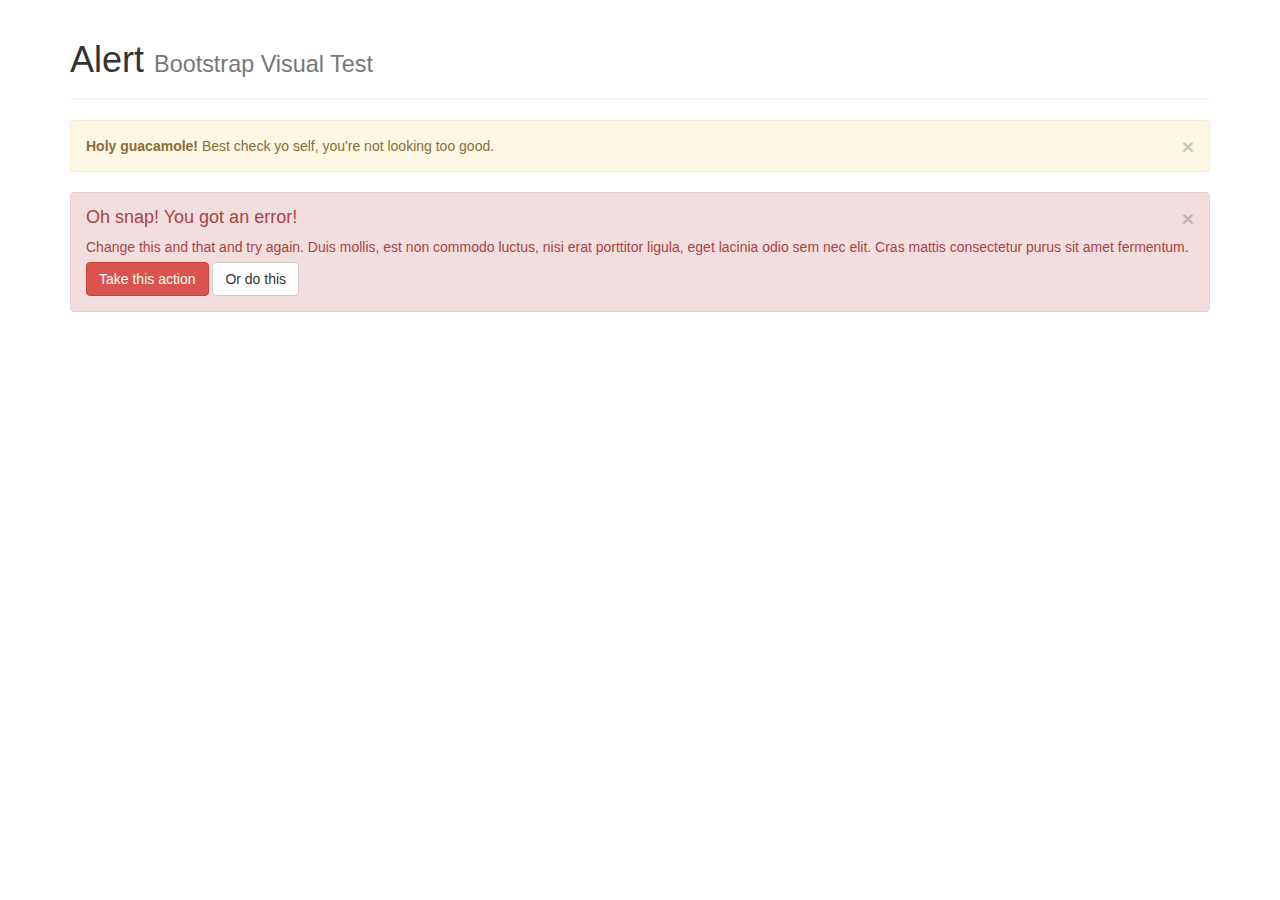
<file: bootstrap-3.3.7/js/tests/visual/alert.html>
<!DOCTYPE html>
<html>
<head>
  <meta charset="utf-8">
  <meta http-equiv="X-UA-Compatible" content="IE=edge">
  <meta name="viewport" content="width=device-width, initial-scale=1">
  <title>Alert</title>
  <link rel="stylesheet" href="../../../dist/css/bootstrap.min.css">

  <!-- HTML5 shim and Respond.js for IE8 support of HTML5 elements and media queries -->
  <!-- WARNING: Respond.js doesn't work if you view the page via file:// -->
  <!--[if lt IE 9]>
    <script src="https://oss.maxcdn.com/html5shiv/3.7.3/html5shiv.min.js"></script>
    <script src="https://oss.maxcdn.com/respond/1.4.2/respond.min.js"></script>
  <![endif]-->
</head>
<body>

<div class="container">

  <div class="page-header">
    <h1>Alert <small>Bootstrap Visual Test</small></h1>
  </div>

  <div class="alert alert-warning fade in">
    <button type="button" class="close" data-dismiss="alert" aria-hidden="true">&times;</button>
    <strong>Holy guacamole!</strong> Best check yo self, you're not looking too good.
  </div>

  <div class="alert alert-danger fade in">
    <button type="button" class="close" data-dismiss="alert" aria-hidden="true">&times;</button>
    <h4>Oh snap! You got an error!</h4>
    <p>Change this and that and try again. Duis mollis, est non commodo luctus, nisi erat porttitor ligula, eget lacinia odio sem nec elit. Cras mattis consectetur purus sit amet fermentum.</p>
    <p>
      <button type="button" class="btn btn-danger">Take this action</button>
      <button type="button" class="btn btn-default">Or do this</button>
    </p>
  </div>

</div>

<!-- JavaScript Includes -->
<script src="../vendor/jquery.min.js"></script>
<script src="../../transition.js"></script>
<script src="../../alert.js"></script>

</body>
</html>
</file>
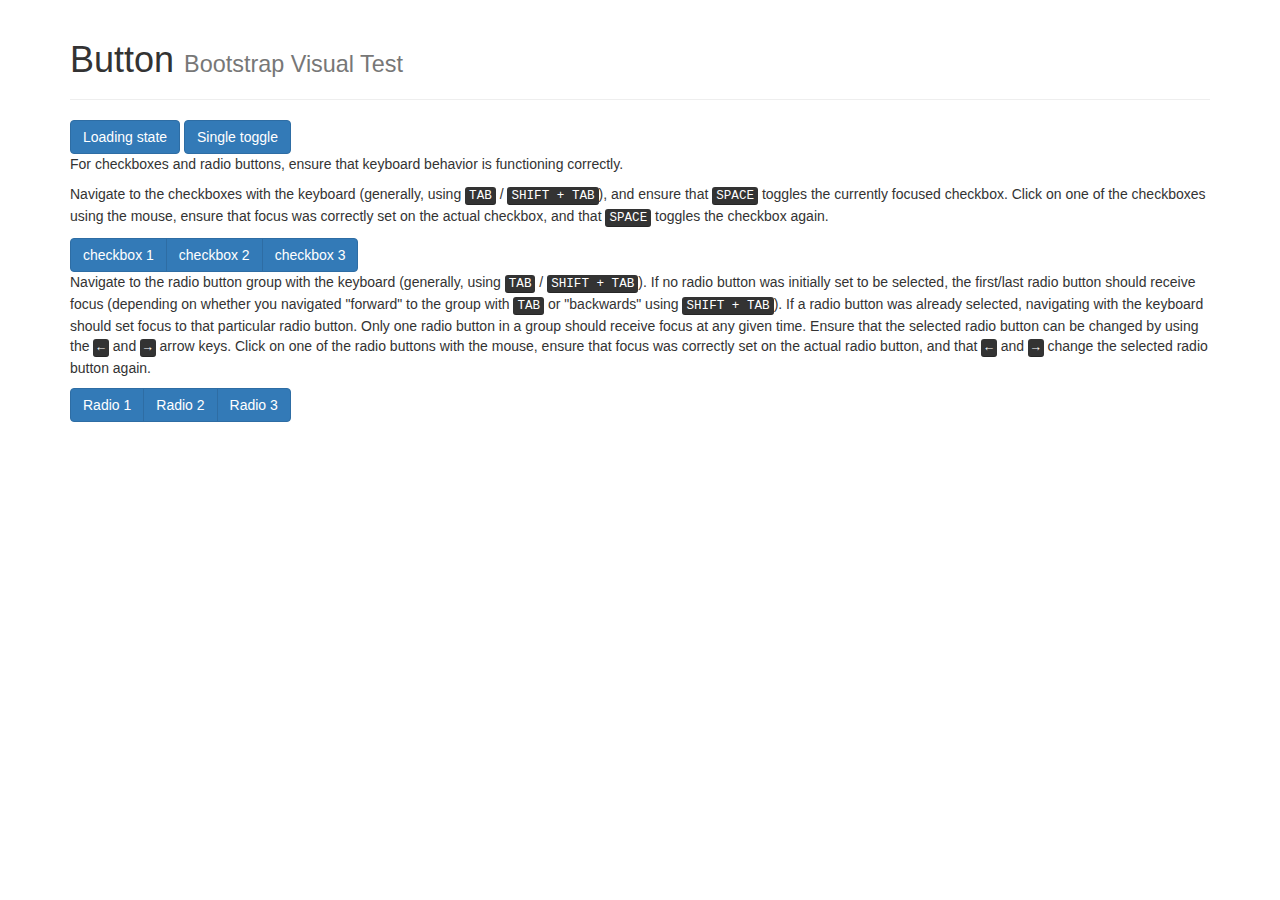
<file: bootstrap-3.3.7/js/tests/visual/button.html>
<!DOCTYPE html>
<html>
<head>
  <meta charset="utf-8">
  <meta http-equiv="X-UA-Compatible" content="IE=edge">
  <meta name="viewport" content="width=device-width, initial-scale=1">
  <title>Button</title>
  <link rel="stylesheet" href="../../../dist/css/bootstrap.min.css">

  <!-- HTML5 shim and Respond.js for IE8 support of HTML5 elements and media queries -->
  <!-- WARNING: Respond.js doesn't work if you view the page via file:// -->
  <!--[if lt IE 9]>
    <script src="https://oss.maxcdn.com/html5shiv/3.7.3/html5shiv.min.js"></script>
    <script src="https://oss.maxcdn.com/respond/1.4.2/respond.min.js"></script>
  <![endif]-->
</head>
<body>

<div class="container">

  <div class="page-header">
    <h1>Button <small>Bootstrap Visual Test</small></h1>
  </div>

  <button type="button" data-loading-text="Loading for 3 seconds..." class="btn btn-primary js-loading-button">
    Loading state
  </button>

  <button type="button" class="btn btn-primary" data-toggle="button">Single toggle</button>

  <p>For checkboxes and radio buttons, ensure that keyboard behavior is functioning correctly.</p>
  <p>Navigate to the checkboxes with the keyboard (generally, using <kbd>TAB</kbd> / <kbd>SHIFT + TAB</kbd>), and ensure that <kbd>SPACE</kbd> toggles the currently focused checkbox. Click on one of the checkboxes using the mouse, ensure that focus was correctly set on the actual checkbox, and that <kbd>SPACE</kbd> toggles the checkbox again.</p>

  <div class="btn-group" data-toggle="buttons">
    <label class="btn btn-primary">
      <input type="checkbox"> checkbox 1
    </label>
    <label class="btn btn-primary">
      <input type="checkbox"> checkbox 2
    </label>
    <label class="btn btn-primary">
      <input type="checkbox"> checkbox 3
    </label>
  </div>

  <p>Navigate to the radio button group with the keyboard (generally, using <kbd>TAB</kbd> / <kbd>SHIFT + TAB</kbd>). If no radio button was initially set to be selected, the first/last radio button should receive focus (depending on whether you navigated "forward" to the group with <kbd>TAB</kbd> or "backwards" using <kbd>SHIFT + TAB</kbd>). If a radio button was already selected, navigating with the keyboard should set focus to that particular radio button. Only one radio button in a group should receive focus at any given time.  Ensure that the selected radio button can be changed by using the <kbd>←</kbd> and <kbd>→</kbd> arrow keys. Click on one of the radio buttons with the mouse,  ensure that focus was correctly set on the actual radio button, and that <kbd>←</kbd> and <kbd>→</kbd> change the selected radio button again.</p>

  <div class="btn-group" data-toggle="buttons">
    <label class="btn btn-primary">
      <input type="radio" name="options" id="option1"> Radio 1
    </label>
    <label class="btn btn-primary">
      <input type="radio" name="options" id="option2"> Radio 2
    </label>
    <label class="btn btn-primary">
      <input type="radio" name="options" id="option3"> Radio 3
    </label>
  </div>

</div>

<!-- JavaScript Includes -->
<script src="../vendor/jquery.min.js"></script>
<script src="../../transition.js"></script>
<script src="../../button.js"></script>

<!-- JavaScript Test -->
<script>
$(function () {
  $('.js-loading-button').on('click', function () {
    var btn = $(this).button('loading')
    setTimeout(function (){
      btn.button('reset')
    }, 3000)
  })
})
</script>
</body>
</html>
</file>
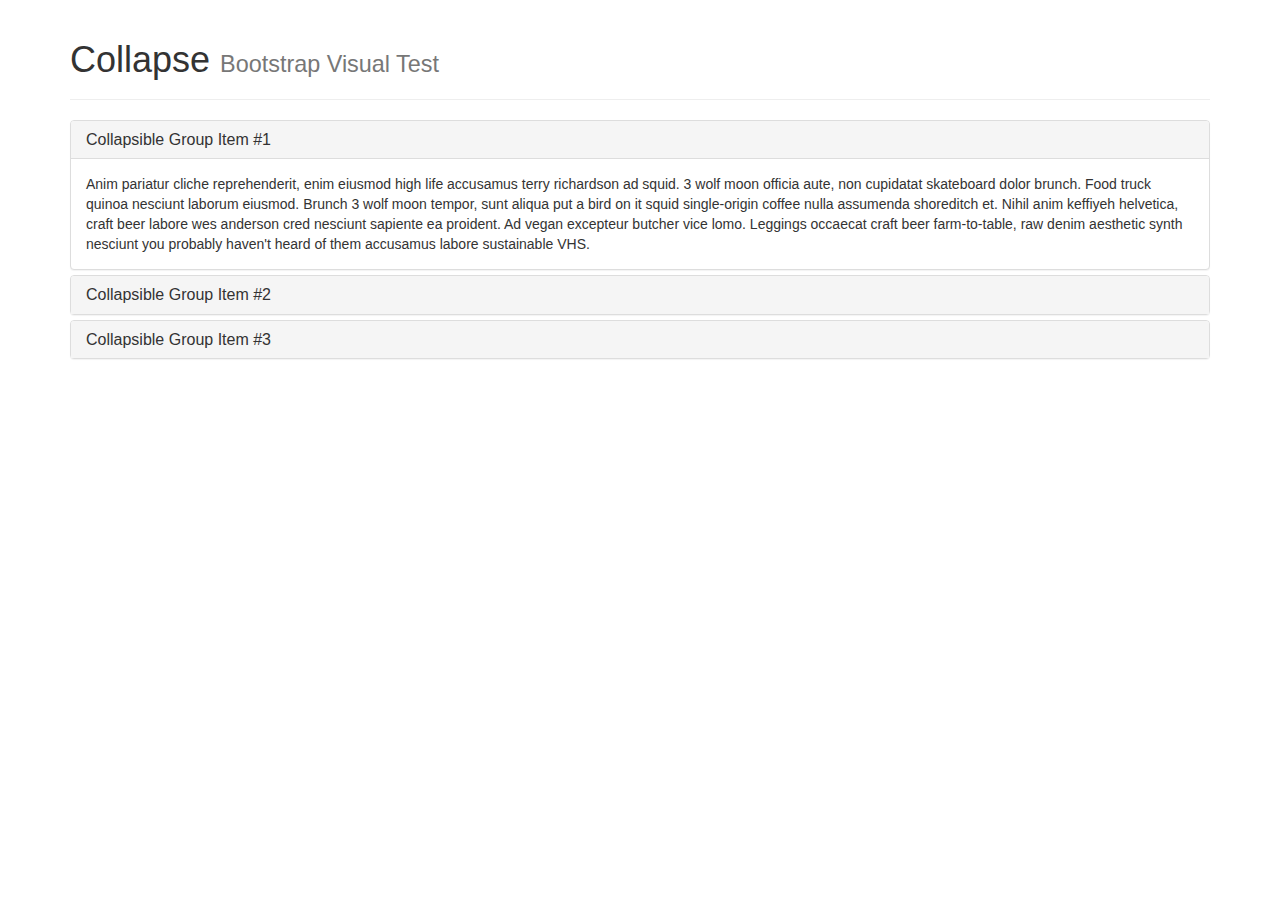
<file: bootstrap-3.3.7/js/tests/visual/collapse.html>
<!DOCTYPE html>
<html>
<head>
  <meta charset="utf-8">
  <meta http-equiv="X-UA-Compatible" content="IE=edge">
  <meta name="viewport" content="width=device-width, initial-scale=1">
  <title>Collapse</title>
  <link rel="stylesheet" href="../../../dist/css/bootstrap.min.css">

  <!-- HTML5 shim and Respond.js for IE8 support of HTML5 elements and media queries -->
  <!-- WARNING: Respond.js doesn't work if you view the page via file:// -->
  <!--[if lt IE 9]>
    <script src="https://oss.maxcdn.com/html5shiv/3.7.3/html5shiv.min.js"></script>
    <script src="https://oss.maxcdn.com/respond/1.4.2/respond.min.js"></script>
  <![endif]-->
</head>
<body>

<div class="container">

  <div class="page-header">
    <h1>Collapse <small>Bootstrap Visual Test</small></h1>
  </div>

  <div class="panel-group" id="accordion">
    <div class="panel panel-default">
      <div class="panel-heading">
        <h4 class="panel-title">
          <a role="button" data-toggle="collapse" data-parent="#accordion" href="#collapseOne">
            Collapsible Group Item #1
          </a>
        </h4>
      </div>
      <div id="collapseOne" class="panel-collapse collapse in">
        <div class="panel-body">
          Anim pariatur cliche reprehenderit, enim eiusmod high life accusamus terry richardson ad squid. 3 wolf moon officia aute, non cupidatat skateboard dolor brunch. Food truck quinoa nesciunt laborum eiusmod. Brunch 3 wolf moon tempor, sunt aliqua put a bird on it squid single-origin coffee nulla assumenda shoreditch et. Nihil anim keffiyeh helvetica, craft beer labore wes anderson cred nesciunt sapiente ea proident. Ad vegan excepteur butcher vice lomo. Leggings occaecat craft beer farm-to-table, raw denim aesthetic synth nesciunt you probably haven't heard of them accusamus labore sustainable VHS.
        </div>
      </div>
    </div>
    <div class="panel panel-default">
      <div class="panel-heading">
        <h4 class="panel-title">
          <a role="button" data-toggle="collapse" data-parent="#accordion" href="#collapseTwo">
            Collapsible Group Item #2
          </a>
        </h4>
      </div>
      <div id="collapseTwo" class="panel-collapse collapse">
        <div class="panel-body">
          Anim pariatur cliche reprehenderit, enim eiusmod high life accusamus terry richardson ad squid. 3 wolf moon officia aute, non cupidatat skateboard dolor brunch. Food truck quinoa nesciunt laborum eiusmod. Brunch 3 wolf moon tempor, sunt aliqua put a bird on it squid single-origin coffee nulla assumenda shoreditch et. Nihil anim keffiyeh helvetica, craft beer labore wes anderson cred nesciunt sapiente ea proident. Ad vegan excepteur butcher vice lomo. Leggings occaecat craft beer farm-to-table, raw denim aesthetic synth nesciunt you probably haven't heard of them accusamus labore sustainable VHS.
        </div>
      </div>
    </div>
    <div class="panel panel-default">
      <div class="panel-heading">
        <h4 class="panel-title">
          <a role="button" data-toggle="collapse" data-parent="#accordion" href="#collapseThree">
            Collapsible Group Item #3
          </a>
        </h4>
      </div>
      <div id="collapseThree" class="panel-collapse collapse">
        <div class="panel-body">
          Anim pariatur cliche reprehenderit, enim eiusmod high life accusamus terry richardson ad squid. 3 wolf moon officia aute, non cupidatat skateboard dolor brunch. Food truck quinoa nesciunt laborum eiusmod. Brunch 3 wolf moon tempor, sunt aliqua put a bird on it squid single-origin coffee nulla assumenda shoreditch et. Nihil anim keffiyeh helvetica, craft beer labore wes anderson cred nesciunt sapiente ea proident. Ad vegan excepteur butcher vice lomo. Leggings occaecat craft beer farm-to-table, raw denim aesthetic synth nesciunt you probably haven't heard of them accusamus labore sustainable VHS.
        </div>
      </div>
    </div>
  </div>

</div>

<!-- JavaScript Includes -->
<script src="../vendor/jquery.min.js"></script>
<script src="../../transition.js"></script>
<script src="../../collapse.js"></script>

</body>
</html>
</file>
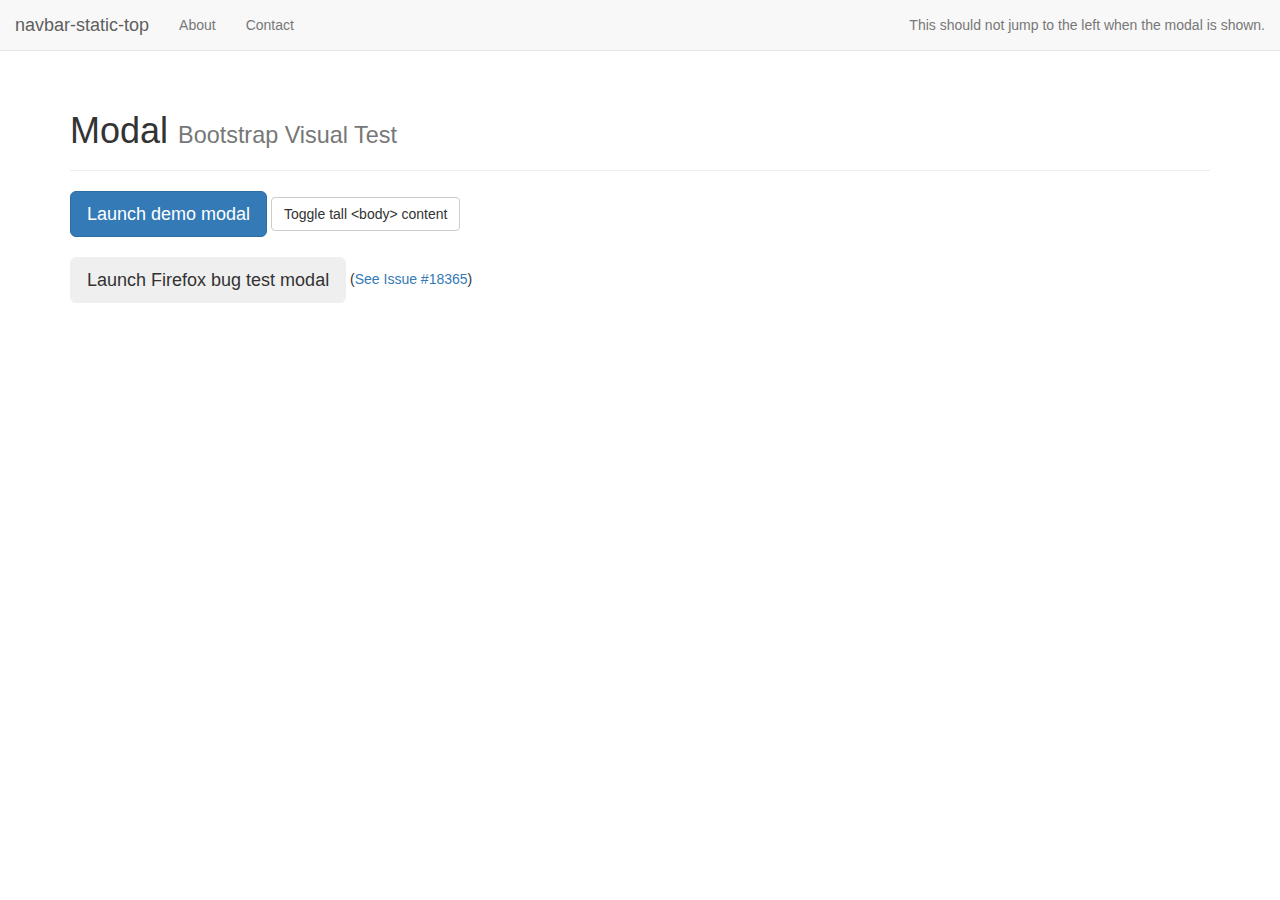
<file: bootstrap-3.3.7/js/tests/visual/modal.html>
<!DOCTYPE html>
<html>
<head>
  <meta charset="utf-8">
  <meta http-equiv="X-UA-Compatible" content="IE=edge">
  <meta name="viewport" content="width=device-width, initial-scale=1">
  <title>Modal</title>
  <link rel="stylesheet" href="../../../dist/css/bootstrap.min.css">

  <!-- HTML5 shim and Respond.js for IE8 support of HTML5 elements and media queries -->
  <!-- WARNING: Respond.js doesn't work if you view the page via file:// -->
  <!--[if lt IE 9]>
    <script src="https://oss.maxcdn.com/html5shiv/3.7.3/html5shiv.min.js"></script>
    <script src="https://oss.maxcdn.com/respond/1.4.2/respond.min.js"></script>
  <![endif]-->

  <style>
    #tall {
      height: 1500px;
      width: 100px;
      background-color: black;
      color: white;
    }
  </style>
</head>
<body>

<nav class="navbar navbar-default navbar-static-top">
  <div class="container-fluid">
    <div class="navbar-header">
      <button type="button" class="navbar-toggle collapsed" data-toggle="collapse" data-target="#navbar" aria-expanded="false" aria-controls="navbar">
        <span class="sr-only">Toggle navigation</span>
        <span class="icon-bar"></span>
        <span class="icon-bar"></span>
        <span class="icon-bar"></span>
      </button>
      <a class="navbar-brand" href="#">navbar-static-top</a>
    </div>
    <div id="navbar" class="navbar-collapse collapse">
      <ul class="nav navbar-nav">
        <li><a href="#about">About</a></li>
        <li><a href="#contact">Contact</a></li>
      </ul>
      <ul class="nav navbar-nav navbar-right">
        <li><a href="#">This should not jump to the left when the modal is shown.</a></li>
      </ul>
    </div><!--/.nav-collapse -->
  </div>
</nav>

<div class="container">

  <div class="page-header">
    <h1>Modal <small>Bootstrap Visual Test</small></h1>
  </div>

  <div id="myModal" class="modal fade" tabindex="-1" role="dialog" aria-labelledby="myModalLabel">
    <div class="modal-dialog">
      <div class="modal-content">

        <div class="modal-header">
          <button type="button" class="close" data-dismiss="modal" aria-hidden="true">&times;</button>
          <h4 class="modal-title" id="myModalLabel">Modal Heading</h4>
        </div>
        <div class="modal-body">
          <h4>Text in a modal</h4>
          <p>Duis mollis, est non commodo luctus, nisi erat porttitor ligula.</p>

          <h4>Popover in a modal</h4>
          <p>This <a href="#" role="button" class="btn btn-default js-popover" title="A Title" data-content="And here's some amazing content. It's very engaging. right?" data-placement="left">button</a> should trigger a popover on click.</p>

          <h4>Tooltips in a modal</h4>
          <p><a href="#" class="js-tooltip" title="Tooltip">This link</a> and <a href="#" class="js-tooltip" title="Tooltip">that link</a> should have tooltips on hover.</p>

          <div class="panel-group" id="accordion" role="tablist" aria-multiselectable="true">
            <div class="panel panel-default">
              <div class="panel-heading" role="tab" id="headingOne">
                <h4 class="panel-title">
                  <a role="button" data-toggle="collapse" data-parent="#accordion" href="#collapseOne" aria-expanded="true" aria-controls="collapseOne">
                    Collapsible Group Item #1
                  </a>
                </h4>
              </div>
              <div id="collapseOne" class="panel-collapse collapse in" role="tabpanel" aria-labelledby="headingOne">
                <div class="panel-body">
                  Lorem ipsum
                </div>
              </div>
            </div>
            <div class="panel panel-default">
              <div class="panel-heading" role="tab" id="headingTwo">
                <h4 class="panel-title">
                  <a class="collapsed" role="button" data-toggle="collapse" data-parent="#accordion" href="#collapseTwo" aria-expanded="false" aria-controls="collapseTwo">
                    Collapsible Group Item #2
                  </a>
                </h4>
              </div>
              <div id="collapseTwo" class="panel-collapse collapse" role="tabpanel" aria-labelledby="headingTwo">
                <div class="panel-body">
                  Anim pariatur cliche reprehenderit, enim eiusmod high life accusamus terry richardson ad squid. 3 wolf moon officia aute, non cupidatat skateboard dolor brunch. Food truck quinoa nesciunt laborum eiusmod. Brunch 3 wolf moon tempor, sunt aliqua put a bird on it squid single-origin coffee nulla assumenda shoreditch et. Nihil anim keffiyeh helvetica, craft beer labore wes anderson cred nesciunt sapiente ea proident. Ad vegan excepteur butcher vice lomo. Leggings occaecat craft beer farm-to-table, raw denim aesthetic synth nesciunt you probably haven't heard of them accusamus labore sustainable VHS.
                  Anim pariatur cliche reprehenderit, enim eiusmod high life accusamus terry richardson ad squid. 3 wolf moon officia aute, non cupidatat skateboard dolor brunch. Food truck quinoa nesciunt laborum eiusmod. Brunch 3 wolf moon tempor, sunt aliqua put a bird on it squid single-origin coffee nulla assumenda shoreditch et. Nihil anim keffiyeh helvetica, craft beer labore wes anderson cred nesciunt sapiente ea proident. Ad vegan excepteur butcher vice lomo. Leggings occaecat craft beer farm-to-table, raw denim aesthetic synth nesciunt you probably haven't heard of them accusamus labore sustainable VHS.
                  Anim pariatur cliche reprehenderit, enim eiusmod high life accusamus terry richardson ad squid. 3 wolf moon officia aute, non cupidatat skateboard dolor brunch. Food truck quinoa nesciunt laborum eiusmod. Brunch 3 wolf moon tempor, sunt aliqua put a bird on it squid single-origin coffee nulla assumenda shoreditch et. Nihil anim keffiyeh helvetica, craft beer labore wes anderson cred nesciunt sapiente ea proident. Ad vegan excepteur butcher vice lomo. Leggings occaecat craft beer farm-to-table, raw denim aesthetic synth nesciunt you probably haven't heard of them accusamus labore sustainable VHS.
                </div>
              </div>
            </div>
          </div>

          <hr>

          <h4>Overflowing text to show scroll behavior</h4>
          <p>Cras mattis consectetur purus sit amet fermentum. Cras justo odio, dapibus ac facilisis in, egestas eget quam. Morbi leo risus, porta ac consectetur ac, vestibulum at eros.</p>
          <p>Praesent commodo cursus magna, vel scelerisque nisl consectetur et. Vivamus sagittis lacus vel augue laoreet rutrum faucibus dolor auctor.</p>
          <p>Aenean lacinia bibendum nulla sed consectetur. Praesent commodo cursus magna, vel scelerisque nisl consectetur et. Donec sed odio dui. Donec ullamcorper nulla non metus auctor fringilla.</p>
          <p>Cras mattis consectetur purus sit amet fermentum. Cras justo odio, dapibus ac facilisis in, egestas eget quam. Morbi leo risus, porta ac consectetur ac, vestibulum at eros.</p>
          <p>Praesent commodo cursus magna, vel scelerisque nisl consectetur et. Vivamus sagittis lacus vel augue laoreet rutrum faucibus dolor auctor.</p>
          <p>Aenean lacinia bibendum nulla sed consectetur. Praesent commodo cursus magna, vel scelerisque nisl consectetur et. Donec sed odio dui. Donec ullamcorper nulla non metus auctor fringilla.</p>
          <p>Cras mattis consectetur purus sit amet fermentum. Cras justo odio, dapibus ac facilisis in, egestas eget quam. Morbi leo risus, porta ac consectetur ac, vestibulum at eros.</p>
          <p>Praesent commodo cursus magna, vel scelerisque nisl consectetur et. Vivamus sagittis lacus vel augue laoreet rutrum faucibus dolor auctor.</p>
          <p>Aenean lacinia bibendum nulla sed consectetur. Praesent commodo cursus magna, vel scelerisque nisl consectetur et. Donec sed odio dui. Donec ullamcorper nulla non metus auctor fringilla.</p>
        </div>
        <div class="modal-footer">
          <button type="button" class="btn btn-default" data-dismiss="modal">Close</button>
          <button type="button" class="btn btn-primary">Save changes</button>
        </div>

      </div>
    </div>
  </div>

  <div id="myModal2" class="modal fade" tabindex="-1" role="dialog" aria-labelledby="myModalLabel2">
    <div class="modal-dialog" role="document">
      <div class="modal-content">
        <div class="modal-header">
          <button type="button" class="close" data-dismiss="modal" aria-hidden="true">&times;</button>
          <h4 class="modal-title" id="myModalLabel2">Modal Heading</h4>
        </div>
        <div class="modal-body">
          <ol>
            <li>Ensure you're using Firefox.</li>
            <li>Open a new tab and then switch back to this tab.</li>
            <li>Click into this input: <input type="text" id="ff-bug-input"></li>
            <li>Switch to the other tab and then back to this tab.</li>
          </ol>
          <p>Test result: <strong id="ff-bug-test-result"></strong></p>
        </div>
      </div>
    </div>
  </div>

  <button class="btn btn-primary btn-lg" data-toggle="modal" data-target="#myModal">
    Launch demo modal
  </button>

  <button id="tall-toggle" class="btn btn-default">Toggle tall &lt;body&gt; content</button>
  <br><br>
  <button class="btn btn-secondary btn-lg" data-toggle="modal" data-target="#myModal2">
    Launch Firefox bug test modal
  </button>
  (<a href="https://github.com/twbs/bootstrap/issues/18365">See Issue #18365</a>)
  <br><br>
  <div id="tall" style="display: none;">
    Tall body content to force the page to have a scrollbar.
  </div>

</div>

<!-- JavaScript Includes -->
<script src="../vendor/jquery.min.js"></script>
<script src="../../transition.js"></script>
<script src="../../modal.js"></script>
<script src="../../tooltip.js"></script>
<script src="../../popover.js"></script>
<script src="../../collapse.js"></script>

<!-- JavaScript Test -->
<script>
var firefoxTestDone = false
function reportFirefoxTestResult(result) {
  if (!firefoxTestDone) {
    $('#ff-bug-test-result')
      .addClass(result ? 'text-success' : 'text-danger')
      .text(result ? 'PASS' : 'FAIL')  
  }
  firefoxTestDone = true
}

$(function () {
  $('.js-popover').popover()
  $('.js-tooltip').tooltip()
  $('#tall-toggle').click(function () {
    $('#tall').toggle()
  })
  $('#ff-bug-input').one('focus', function () {
    $('#myModal2').on('focus', function () {
      reportFirefoxTestResult(false)
    })
    $('#ff-bug-input').on('focus', function () {
      reportFirefoxTestResult(true)
    })
  })
})
</script>

</body>
</html>
</file>
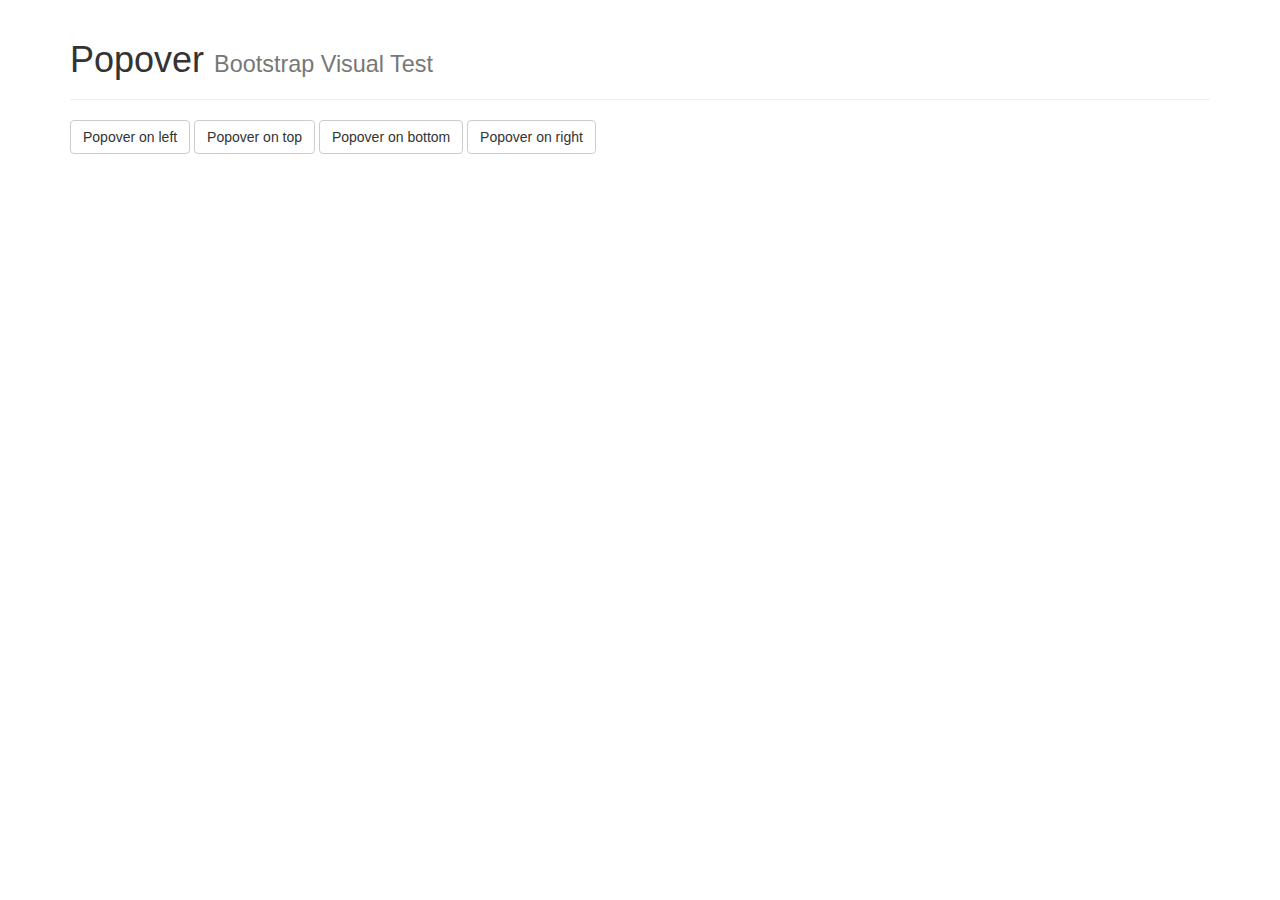
<file: bootstrap-3.3.7/js/tests/visual/popover.html>
<!DOCTYPE html>
<html>
<head>
  <meta charset="utf-8">
  <meta http-equiv="X-UA-Compatible" content="IE=edge">
  <meta name="viewport" content="width=device-width, initial-scale=1">
  <title>Popover</title>
  <link rel="stylesheet" href="../../../dist/css/bootstrap.min.css">

  <!-- HTML5 shim and Respond.js for IE8 support of HTML5 elements and media queries -->
  <!-- WARNING: Respond.js doesn't work if you view the page via file:// -->
  <!--[if lt IE 9]>
    <script src="https://oss.maxcdn.com/html5shiv/3.7.3/html5shiv.min.js"></script>
    <script src="https://oss.maxcdn.com/respond/1.4.2/respond.min.js"></script>
  <![endif]-->
</head>
<body>

<div class="container">

  <div class="page-header">
    <h1>Popover <small>Bootstrap Visual Test</small></h1>
  </div>

  <button type="button" class="btn btn-default js-popover" data-container="body" data-toggle="popover" data-placement="left" data-content="Vivamus sagittis lacus vel augue laoreet rutrum faucibus." data-original-title="" title="">
    Popover on left
  </button>
  <button type="button" class="btn btn-default js-popover" data-container="body" data-toggle="popover" data-placement="top" data-content="Vivamus sagittis lacus vel augue laoreet rutrum faucibus." data-original-title="" title="">
    Popover on top
  </button>
  <button type="button" class="btn btn-default js-popover" data-container="body" data-toggle="popover" data-placement="bottom" data-content="Vivamus sagittis lacus vel augue laoreet rutrum faucibus." data-original-title="" title="">
    Popover on bottom
  </button>
  <button type="button" class="btn btn-default js-popover" data-container="body" data-toggle="popover" data-placement="right" data-content="Vivamus sagittis lacus vel augue laoreet rutrum faucibus." data-original-title="" title="">
    Popover on right
  </button>

</div>

<!-- JavaScript Includes -->
<script src="../vendor/jquery.min.js"></script>
<script src="../../transition.js"></script>
<script src="../../tooltip.js"></script>
<script src="../../popover.js"></script>

<!-- JavaScript Test -->
<script>
$(function () {
  $('.js-popover').popover()
})
</script>

</body>
</html>
</file>
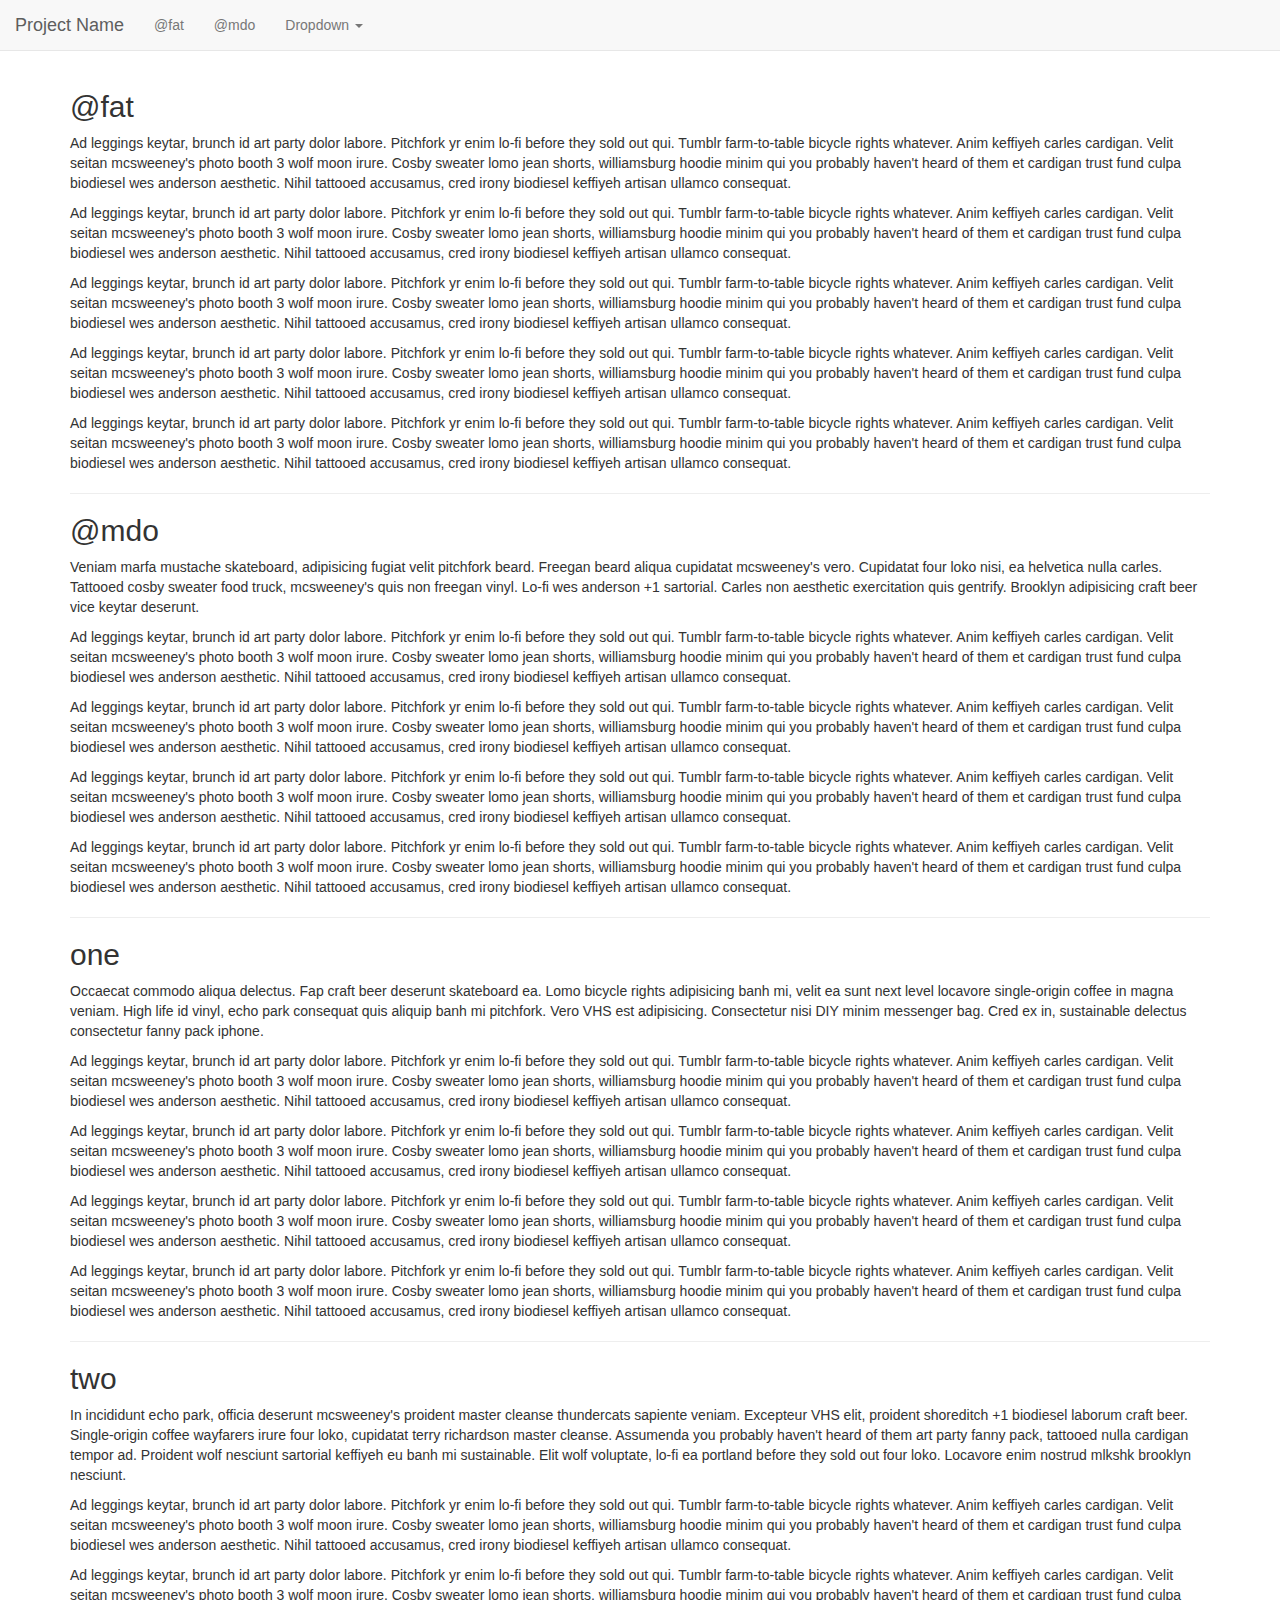
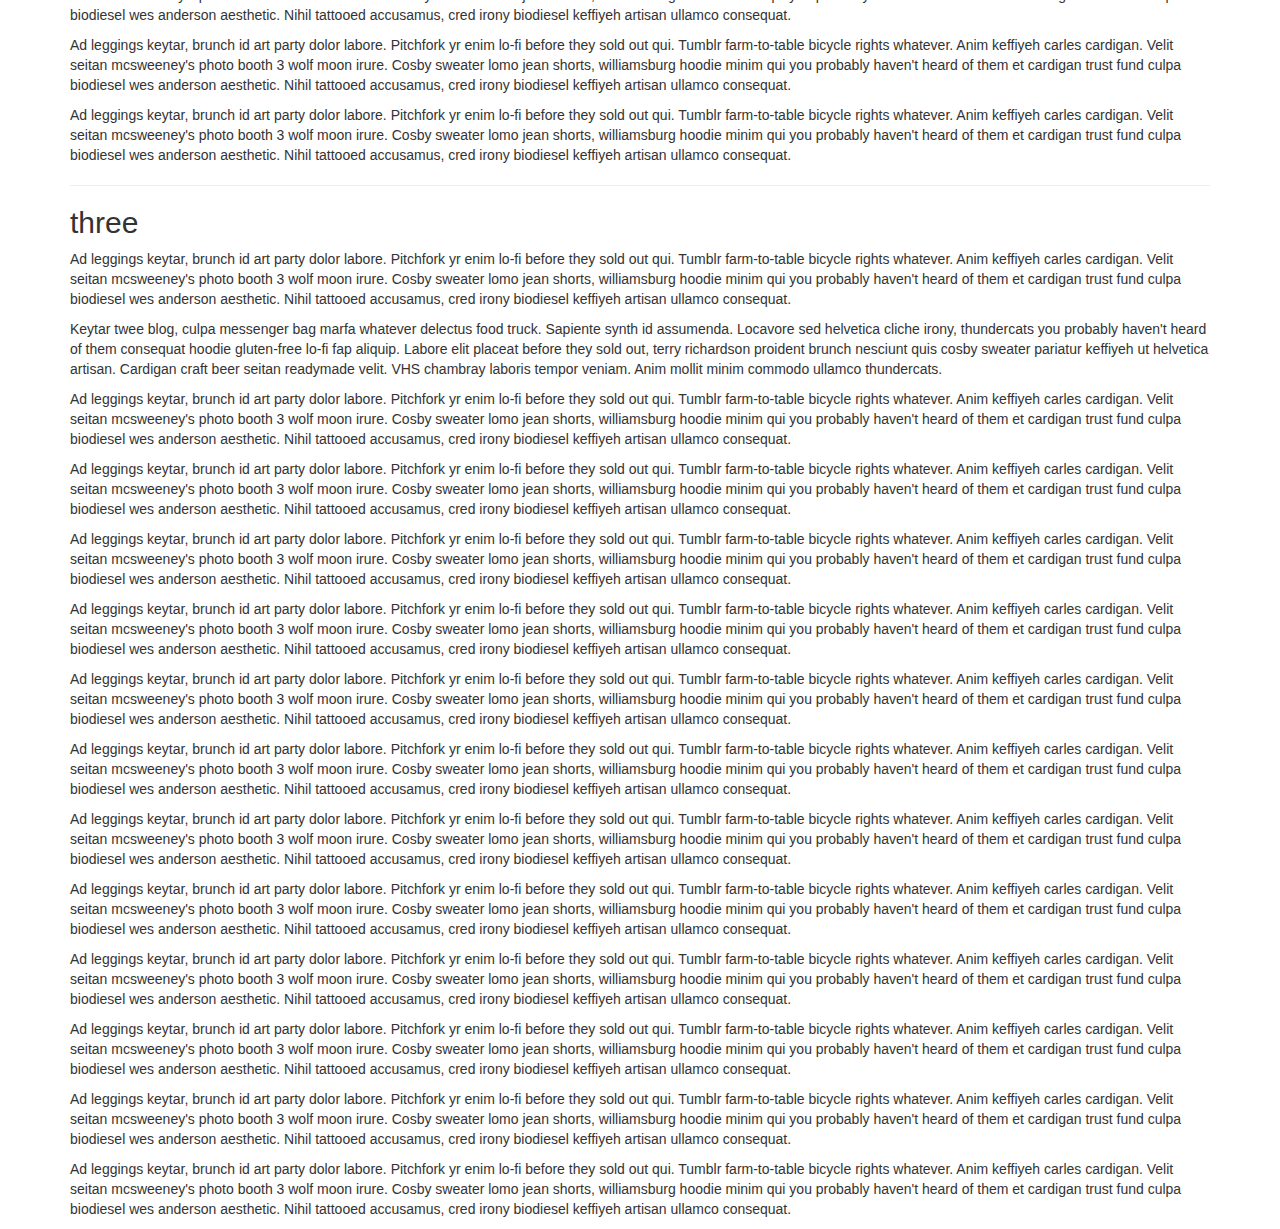
<file: bootstrap-3.3.7/js/tests/visual/scrollspy.html>
<!DOCTYPE html>
<html>
<head>
  <meta charset="utf-8">
  <meta http-equiv="X-UA-Compatible" content="IE=edge">
  <meta name="viewport" content="width=device-width, initial-scale=1">
  <title>Scrollspy</title>
  <link rel="stylesheet" href="../../../dist/css/bootstrap.min.css">

  <style>
    body { padding-top: 70px; }
  </style>

  <!-- HTML5 shim and Respond.js for IE8 support of HTML5 elements and media queries -->
  <!-- WARNING: Respond.js doesn't work if you view the page via file:// -->
  <!--[if lt IE 9]>
    <script src="https://oss.maxcdn.com/html5shiv/3.7.3/html5shiv.min.js"></script>
    <script src="https://oss.maxcdn.com/respond/1.4.2/respond.min.js"></script>
  <![endif]-->
</head>
<body data-spy="scroll" data-target=".navbar" data-offset="70">

<div class="container">

  <nav class="navbar navbar-default navbar-fixed-top" role="navigation">
    <div class="container-fluid">
      <div class="navbar-header">
        <button class="navbar-toggle collapsed" type="button" data-toggle="collapse" data-target=".js-navbar-scrollspy">
          <span class="sr-only">Toggle navigation</span>
          <span class="icon-bar"></span>
          <span class="icon-bar"></span>
          <span class="icon-bar"></span>
        </button>
        <a class="navbar-brand" href="#">Project Name</a>
      </div>
      <div class="collapse navbar-collapse js-navbar-scrollspy">
        <ul class="nav navbar-nav">
          <li class=""><a href="#fat">@fat</a></li>
          <li class=""><a href="#mdo">@mdo</a></li>
          <li class="dropdown">
            <a href="#" class="dropdown-toggle" data-toggle="dropdown" aria-haspopup="true" aria-expanded="false">Dropdown <b class="caret"></b></a>
            <ul class="dropdown-menu">
              <li class=""><a href="#one">one</a></li>
              <li><a href="#two">two</a></li>
              <li role="separator" class="divider"></li>
              <li><a href="#three">three</a></li>
            </ul>
          </li>
        </ul>
      </div>
    </div>
  </nav>

  <h2 id="fat">@fat</h2>
  <p>Ad leggings keytar, brunch id art party dolor labore. Pitchfork yr enim lo-fi before they sold out qui. Tumblr farm-to-table bicycle rights whatever. Anim keffiyeh carles cardigan. Velit seitan mcsweeney's photo booth 3 wolf moon irure. Cosby sweater lomo jean shorts, williamsburg hoodie minim qui you probably haven't heard of them et cardigan trust fund culpa biodiesel wes anderson aesthetic. Nihil tattooed accusamus, cred irony biodiesel keffiyeh artisan ullamco consequat.</p>
  <p>Ad leggings keytar, brunch id art party dolor labore. Pitchfork yr enim lo-fi before they sold out qui. Tumblr farm-to-table bicycle rights whatever. Anim keffiyeh carles cardigan. Velit seitan mcsweeney's photo booth 3 wolf moon irure. Cosby sweater lomo jean shorts, williamsburg hoodie minim qui you probably haven't heard of them et cardigan trust fund culpa biodiesel wes anderson aesthetic. Nihil tattooed accusamus, cred irony biodiesel keffiyeh artisan ullamco consequat.</p>
  <p>Ad leggings keytar, brunch id art party dolor labore. Pitchfork yr enim lo-fi before they sold out qui. Tumblr farm-to-table bicycle rights whatever. Anim keffiyeh carles cardigan. Velit seitan mcsweeney's photo booth 3 wolf moon irure. Cosby sweater lomo jean shorts, williamsburg hoodie minim qui you probably haven't heard of them et cardigan trust fund culpa biodiesel wes anderson aesthetic. Nihil tattooed accusamus, cred irony biodiesel keffiyeh artisan ullamco consequat.</p>
  <p>Ad leggings keytar, brunch id art party dolor labore. Pitchfork yr enim lo-fi before they sold out qui. Tumblr farm-to-table bicycle rights whatever. Anim keffiyeh carles cardigan. Velit seitan mcsweeney's photo booth 3 wolf moon irure. Cosby sweater lomo jean shorts, williamsburg hoodie minim qui you probably haven't heard of them et cardigan trust fund culpa biodiesel wes anderson aesthetic. Nihil tattooed accusamus, cred irony biodiesel keffiyeh artisan ullamco consequat.</p>
  <p>Ad leggings keytar, brunch id art party dolor labore. Pitchfork yr enim lo-fi before they sold out qui. Tumblr farm-to-table bicycle rights whatever. Anim keffiyeh carles cardigan. Velit seitan mcsweeney's photo booth 3 wolf moon irure. Cosby sweater lomo jean shorts, williamsburg hoodie minim qui you probably haven't heard of them et cardigan trust fund culpa biodiesel wes anderson aesthetic. Nihil tattooed accusamus, cred irony biodiesel keffiyeh artisan ullamco consequat.</p>
  <hr>
  <h2 id="mdo">@mdo</h2>
  <p>Veniam marfa mustache skateboard, adipisicing fugiat velit pitchfork beard. Freegan beard aliqua cupidatat mcsweeney's vero. Cupidatat four loko nisi, ea helvetica nulla carles. Tattooed cosby sweater food truck, mcsweeney's quis non freegan vinyl. Lo-fi wes anderson +1 sartorial. Carles non aesthetic exercitation quis gentrify. Brooklyn adipisicing craft beer vice keytar deserunt.</p>
  <p>Ad leggings keytar, brunch id art party dolor labore. Pitchfork yr enim lo-fi before they sold out qui. Tumblr farm-to-table bicycle rights whatever. Anim keffiyeh carles cardigan. Velit seitan mcsweeney's photo booth 3 wolf moon irure. Cosby sweater lomo jean shorts, williamsburg hoodie minim qui you probably haven't heard of them et cardigan trust fund culpa biodiesel wes anderson aesthetic. Nihil tattooed accusamus, cred irony biodiesel keffiyeh artisan ullamco consequat.</p>
  <p>Ad leggings keytar, brunch id art party dolor labore. Pitchfork yr enim lo-fi before they sold out qui. Tumblr farm-to-table bicycle rights whatever. Anim keffiyeh carles cardigan. Velit seitan mcsweeney's photo booth 3 wolf moon irure. Cosby sweater lomo jean shorts, williamsburg hoodie minim qui you probably haven't heard of them et cardigan trust fund culpa biodiesel wes anderson aesthetic. Nihil tattooed accusamus, cred irony biodiesel keffiyeh artisan ullamco consequat.</p>
  <p>Ad leggings keytar, brunch id art party dolor labore. Pitchfork yr enim lo-fi before they sold out qui. Tumblr farm-to-table bicycle rights whatever. Anim keffiyeh carles cardigan. Velit seitan mcsweeney's photo booth 3 wolf moon irure. Cosby sweater lomo jean shorts, williamsburg hoodie minim qui you probably haven't heard of them et cardigan trust fund culpa biodiesel wes anderson aesthetic. Nihil tattooed accusamus, cred irony biodiesel keffiyeh artisan ullamco consequat.</p>
  <p>Ad leggings keytar, brunch id art party dolor labore. Pitchfork yr enim lo-fi before they sold out qui. Tumblr farm-to-table bicycle rights whatever. Anim keffiyeh carles cardigan. Velit seitan mcsweeney's photo booth 3 wolf moon irure. Cosby sweater lomo jean shorts, williamsburg hoodie minim qui you probably haven't heard of them et cardigan trust fund culpa biodiesel wes anderson aesthetic. Nihil tattooed accusamus, cred irony biodiesel keffiyeh artisan ullamco consequat.</p>
  <hr>
  <h2 id="one">one</h2>
  <p>Occaecat commodo aliqua delectus. Fap craft beer deserunt skateboard ea. Lomo bicycle rights adipisicing banh mi, velit ea sunt next level locavore single-origin coffee in magna veniam. High life id vinyl, echo park consequat quis aliquip banh mi pitchfork. Vero VHS est adipisicing. Consectetur nisi DIY minim messenger bag. Cred ex in, sustainable delectus consectetur fanny pack iphone.</p>
  <p>Ad leggings keytar, brunch id art party dolor labore. Pitchfork yr enim lo-fi before they sold out qui. Tumblr farm-to-table bicycle rights whatever. Anim keffiyeh carles cardigan. Velit seitan mcsweeney's photo booth 3 wolf moon irure. Cosby sweater lomo jean shorts, williamsburg hoodie minim qui you probably haven't heard of them et cardigan trust fund culpa biodiesel wes anderson aesthetic. Nihil tattooed accusamus, cred irony biodiesel keffiyeh artisan ullamco consequat.</p>
  <p>Ad leggings keytar, brunch id art party dolor labore. Pitchfork yr enim lo-fi before they sold out qui. Tumblr farm-to-table bicycle rights whatever. Anim keffiyeh carles cardigan. Velit seitan mcsweeney's photo booth 3 wolf moon irure. Cosby sweater lomo jean shorts, williamsburg hoodie minim qui you probably haven't heard of them et cardigan trust fund culpa biodiesel wes anderson aesthetic. Nihil tattooed accusamus, cred irony biodiesel keffiyeh artisan ullamco consequat.</p>
  <p>Ad leggings keytar, brunch id art party dolor labore. Pitchfork yr enim lo-fi before they sold out qui. Tumblr farm-to-table bicycle rights whatever. Anim keffiyeh carles cardigan. Velit seitan mcsweeney's photo booth 3 wolf moon irure. Cosby sweater lomo jean shorts, williamsburg hoodie minim qui you probably haven't heard of them et cardigan trust fund culpa biodiesel wes anderson aesthetic. Nihil tattooed accusamus, cred irony biodiesel keffiyeh artisan ullamco consequat.</p>
  <p>Ad leggings keytar, brunch id art party dolor labore. Pitchfork yr enim lo-fi before they sold out qui. Tumblr farm-to-table bicycle rights whatever. Anim keffiyeh carles cardigan. Velit seitan mcsweeney's photo booth 3 wolf moon irure. Cosby sweater lomo jean shorts, williamsburg hoodie minim qui you probably haven't heard of them et cardigan trust fund culpa biodiesel wes anderson aesthetic. Nihil tattooed accusamus, cred irony biodiesel keffiyeh artisan ullamco consequat.</p>
  <hr>
  <h2 id="two">two</h2>
  <p>In incididunt echo park, officia deserunt mcsweeney's proident master cleanse thundercats sapiente veniam. Excepteur VHS elit, proident shoreditch +1 biodiesel laborum craft beer. Single-origin coffee wayfarers irure four loko, cupidatat terry richardson master cleanse. Assumenda you probably haven't heard of them art party fanny pack, tattooed nulla cardigan tempor ad. Proident wolf nesciunt sartorial keffiyeh eu banh mi sustainable. Elit wolf voluptate, lo-fi ea portland before they sold out four loko. Locavore enim nostrud mlkshk brooklyn nesciunt.</p>
  <p>Ad leggings keytar, brunch id art party dolor labore. Pitchfork yr enim lo-fi before they sold out qui. Tumblr farm-to-table bicycle rights whatever. Anim keffiyeh carles cardigan. Velit seitan mcsweeney's photo booth 3 wolf moon irure. Cosby sweater lomo jean shorts, williamsburg hoodie minim qui you probably haven't heard of them et cardigan trust fund culpa biodiesel wes anderson aesthetic. Nihil tattooed accusamus, cred irony biodiesel keffiyeh artisan ullamco consequat.</p>
  <p>Ad leggings keytar, brunch id art party dolor labore. Pitchfork yr enim lo-fi before they sold out qui. Tumblr farm-to-table bicycle rights whatever. Anim keffiyeh carles cardigan. Velit seitan mcsweeney's photo booth 3 wolf moon irure. Cosby sweater lomo jean shorts, williamsburg hoodie minim qui you probably haven't heard of them et cardigan trust fund culpa biodiesel wes anderson aesthetic. Nihil tattooed accusamus, cred irony biodiesel keffiyeh artisan ullamco consequat.</p>
  <p>Ad leggings keytar, brunch id art party dolor labore. Pitchfork yr enim lo-fi before they sold out qui. Tumblr farm-to-table bicycle rights whatever. Anim keffiyeh carles cardigan. Velit seitan mcsweeney's photo booth 3 wolf moon irure. Cosby sweater lomo jean shorts, williamsburg hoodie minim qui you probably haven't heard of them et cardigan trust fund culpa biodiesel wes anderson aesthetic. Nihil tattooed accusamus, cred irony biodiesel keffiyeh artisan ullamco consequat.</p>
  <p>Ad leggings keytar, brunch id art party dolor labore. Pitchfork yr enim lo-fi before they sold out qui. Tumblr farm-to-table bicycle rights whatever. Anim keffiyeh carles cardigan. Velit seitan mcsweeney's photo booth 3 wolf moon irure. Cosby sweater lomo jean shorts, williamsburg hoodie minim qui you probably haven't heard of them et cardigan trust fund culpa biodiesel wes anderson aesthetic. Nihil tattooed accusamus, cred irony biodiesel keffiyeh artisan ullamco consequat.</p>
  <hr>
  <h2 id="three">three</h2>
  <p>Ad leggings keytar, brunch id art party dolor labore. Pitchfork yr enim lo-fi before they sold out qui. Tumblr farm-to-table bicycle rights whatever. Anim keffiyeh carles cardigan. Velit seitan mcsweeney's photo booth 3 wolf moon irure. Cosby sweater lomo jean shorts, williamsburg hoodie minim qui you probably haven't heard of them et cardigan trust fund culpa biodiesel wes anderson aesthetic. Nihil tattooed accusamus, cred irony biodiesel keffiyeh artisan ullamco consequat.</p>
  <p>Keytar twee blog, culpa messenger bag marfa whatever delectus food truck. Sapiente synth id assumenda. Locavore sed helvetica cliche irony, thundercats you probably haven't heard of them consequat hoodie gluten-free lo-fi fap aliquip. Labore elit placeat before they sold out, terry richardson proident brunch nesciunt quis cosby sweater pariatur keffiyeh ut helvetica artisan. Cardigan craft beer seitan readymade velit. VHS chambray laboris tempor veniam. Anim mollit minim commodo ullamco thundercats.
  <p>Ad leggings keytar, brunch id art party dolor labore. Pitchfork yr enim lo-fi before they sold out qui. Tumblr farm-to-table bicycle rights whatever. Anim keffiyeh carles cardigan. Velit seitan mcsweeney's photo booth 3 wolf moon irure. Cosby sweater lomo jean shorts, williamsburg hoodie minim qui you probably haven't heard of them et cardigan trust fund culpa biodiesel wes anderson aesthetic. Nihil tattooed accusamus, cred irony biodiesel keffiyeh artisan ullamco consequat.</p>
  <p>Ad leggings keytar, brunch id art party dolor labore. Pitchfork yr enim lo-fi before they sold out qui. Tumblr farm-to-table bicycle rights whatever. Anim keffiyeh carles cardigan. Velit seitan mcsweeney's photo booth 3 wolf moon irure. Cosby sweater lomo jean shorts, williamsburg hoodie minim qui you probably haven't heard of them et cardigan trust fund culpa biodiesel wes anderson aesthetic. Nihil tattooed accusamus, cred irony biodiesel keffiyeh artisan ullamco consequat.</p>
  <p>Ad leggings keytar, brunch id art party dolor labore. Pitchfork yr enim lo-fi before they sold out qui. Tumblr farm-to-table bicycle rights whatever. Anim keffiyeh carles cardigan. Velit seitan mcsweeney's photo booth 3 wolf moon irure. Cosby sweater lomo jean shorts, williamsburg hoodie minim qui you probably haven't heard of them et cardigan trust fund culpa biodiesel wes anderson aesthetic. Nihil tattooed accusamus, cred irony biodiesel keffiyeh artisan ullamco consequat.</p>
  <p>Ad leggings keytar, brunch id art party dolor labore. Pitchfork yr enim lo-fi before they sold out qui. Tumblr farm-to-table bicycle rights whatever. Anim keffiyeh carles cardigan. Velit seitan mcsweeney's photo booth 3 wolf moon irure. Cosby sweater lomo jean shorts, williamsburg hoodie minim qui you probably haven't heard of them et cardigan trust fund culpa biodiesel wes anderson aesthetic. Nihil tattooed accusamus, cred irony biodiesel keffiyeh artisan ullamco consequat.</p>
  <p>Ad leggings keytar, brunch id art party dolor labore. Pitchfork yr enim lo-fi before they sold out qui. Tumblr farm-to-table bicycle rights whatever. Anim keffiyeh carles cardigan. Velit seitan mcsweeney's photo booth 3 wolf moon irure. Cosby sweater lomo jean shorts, williamsburg hoodie minim qui you probably haven't heard of them et cardigan trust fund culpa biodiesel wes anderson aesthetic. Nihil tattooed accusamus, cred irony biodiesel keffiyeh artisan ullamco consequat.</p>
  <p>Ad leggings keytar, brunch id art party dolor labore. Pitchfork yr enim lo-fi before they sold out qui. Tumblr farm-to-table bicycle rights whatever. Anim keffiyeh carles cardigan. Velit seitan mcsweeney's photo booth 3 wolf moon irure. Cosby sweater lomo jean shorts, williamsburg hoodie minim qui you probably haven't heard of them et cardigan trust fund culpa biodiesel wes anderson aesthetic. Nihil tattooed accusamus, cred irony biodiesel keffiyeh artisan ullamco consequat.</p>
  <p>Ad leggings keytar, brunch id art party dolor labore. Pitchfork yr enim lo-fi before they sold out qui. Tumblr farm-to-table bicycle rights whatever. Anim keffiyeh carles cardigan. Velit seitan mcsweeney's photo booth 3 wolf moon irure. Cosby sweater lomo jean shorts, williamsburg hoodie minim qui you probably haven't heard of them et cardigan trust fund culpa biodiesel wes anderson aesthetic. Nihil tattooed accusamus, cred irony biodiesel keffiyeh artisan ullamco consequat.</p>
  <p>Ad leggings keytar, brunch id art party dolor labore. Pitchfork yr enim lo-fi before they sold out qui. Tumblr farm-to-table bicycle rights whatever. Anim keffiyeh carles cardigan. Velit seitan mcsweeney's photo booth 3 wolf moon irure. Cosby sweater lomo jean shorts, williamsburg hoodie minim qui you probably haven't heard of them et cardigan trust fund culpa biodiesel wes anderson aesthetic. Nihil tattooed accusamus, cred irony biodiesel keffiyeh artisan ullamco consequat.</p>
  <p>Ad leggings keytar, brunch id art party dolor labore. Pitchfork yr enim lo-fi before they sold out qui. Tumblr farm-to-table bicycle rights whatever. Anim keffiyeh carles cardigan. Velit seitan mcsweeney's photo booth 3 wolf moon irure. Cosby sweater lomo jean shorts, williamsburg hoodie minim qui you probably haven't heard of them et cardigan trust fund culpa biodiesel wes anderson aesthetic. Nihil tattooed accusamus, cred irony biodiesel keffiyeh artisan ullamco consequat.</p>
  <p>Ad leggings keytar, brunch id art party dolor labore. Pitchfork yr enim lo-fi before they sold out qui. Tumblr farm-to-table bicycle rights whatever. Anim keffiyeh carles cardigan. Velit seitan mcsweeney's photo booth 3 wolf moon irure. Cosby sweater lomo jean shorts, williamsburg hoodie minim qui you probably haven't heard of them et cardigan trust fund culpa biodiesel wes anderson aesthetic. Nihil tattooed accusamus, cred irony biodiesel keffiyeh artisan ullamco consequat.</p>
  <p>Ad leggings keytar, brunch id art party dolor labore. Pitchfork yr enim lo-fi before they sold out qui. Tumblr farm-to-table bicycle rights whatever. Anim keffiyeh carles cardigan. Velit seitan mcsweeney's photo booth 3 wolf moon irure. Cosby sweater lomo jean shorts, williamsburg hoodie minim qui you probably haven't heard of them et cardigan trust fund culpa biodiesel wes anderson aesthetic. Nihil tattooed accusamus, cred irony biodiesel keffiyeh artisan ullamco consequat.</p>
  <p>Ad leggings keytar, brunch id art party dolor labore. Pitchfork yr enim lo-fi before they sold out qui. Tumblr farm-to-table bicycle rights whatever. Anim keffiyeh carles cardigan. Velit seitan mcsweeney's photo booth 3 wolf moon irure. Cosby sweater lomo jean shorts, williamsburg hoodie minim qui you probably haven't heard of them et cardigan trust fund culpa biodiesel wes anderson aesthetic. Nihil tattooed accusamus, cred irony biodiesel keffiyeh artisan ullamco consequat.</p>
  </p>

</div>

<!-- JavaScript Includes -->
<script src="../vendor/jquery.min.js"></script>
<script src="../../transition.js"></script>
<script src="../../scrollspy.js"></script>
<script src="../../dropdown.js"></script>
<script src="../../collapse.js"></script>

</body>
</html>
</file>
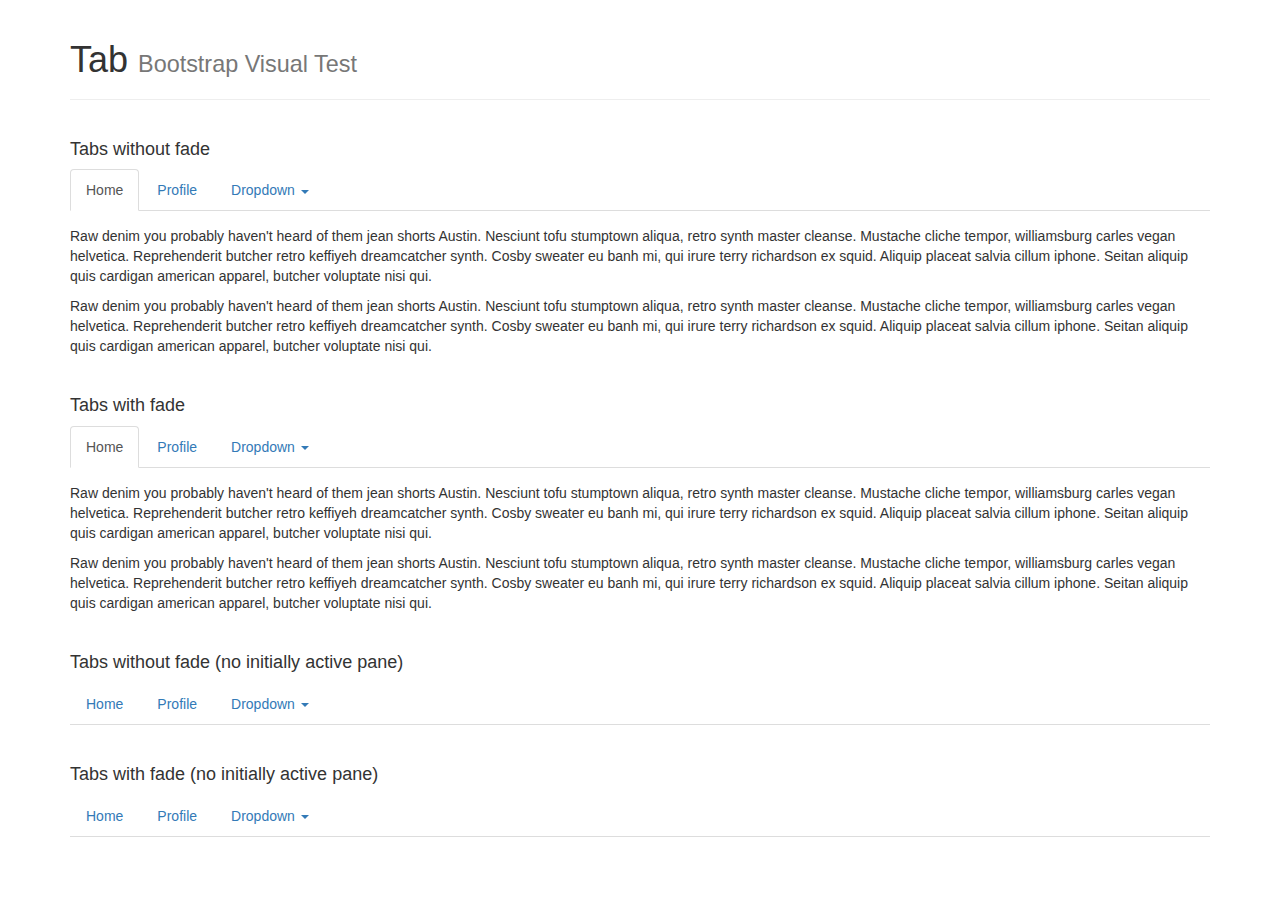
<file: bootstrap-3.3.7/js/tests/visual/tab.html>
<!DOCTYPE html>
<html>
<head>
  <meta charset="utf-8">
  <meta http-equiv="X-UA-Compatible" content="IE=edge">
  <meta name="viewport" content="width=device-width, initial-scale=1">
  <title>Tab</title>
  <link rel="stylesheet" href="../../../dist/css/bootstrap.min.css">

  <style>
    h4 {
      margin: 40px 0 10px;
    }

    .nav-tabs {
      margin-bottom: 15px;
    }
  </style>

  <!-- HTML5 shim and Respond.js for IE8 support of HTML5 elements and media queries -->
  <!-- WARNING: Respond.js doesn't work if you view the page via file:// -->
  <!--[if lt IE 9]>
    <script src="https://oss.maxcdn.com/html5shiv/3.7.3/html5shiv.min.js"></script>
    <script src="https://oss.maxcdn.com/respond/1.4.2/respond.min.js"></script>
  <![endif]-->
</head>
<body>

<div class="container">

  <div class="page-header">
    <h1>Tab <small>Bootstrap Visual Test</small></h1>
  </div>

  <h4>Tabs without fade</h4>

  <ul id="myTab" class="nav nav-tabs">
    <li class="active"><a href="#home" data-toggle="tab">Home</a></li>
    <li><a href="#profile" data-toggle="tab">Profile</a></li>
    <li class="dropdown">
      <a href="#" id="myTabDrop1" class="dropdown-toggle" data-toggle="dropdown" aria-haspopup="true" aria-expanded="false">Dropdown <b class="caret"></b></a>
      <ul class="dropdown-menu" aria-labelledby="myTabDrop1">
        <li><a href="#dropdown1" data-toggle="tab">@fat</a></li>
        <li><a href="#dropdown2" data-toggle="tab">@mdo</a></li>
      </ul>
    </li>
  </ul>
  <div id="myTabContent" class="tab-content">
    <div class="tab-pane active" id="home">
      <p>Raw denim you probably haven't heard of them jean shorts Austin. Nesciunt tofu stumptown aliqua, retro synth master cleanse. Mustache cliche tempor, williamsburg carles vegan helvetica. Reprehenderit butcher retro keffiyeh dreamcatcher synth. Cosby sweater eu banh mi, qui irure terry richardson ex squid. Aliquip placeat salvia cillum iphone. Seitan aliquip quis cardigan american apparel, butcher voluptate nisi qui.</p>
      <p>Raw denim you probably haven't heard of them jean shorts Austin. Nesciunt tofu stumptown aliqua, retro synth master cleanse. Mustache cliche tempor, williamsburg carles vegan helvetica. Reprehenderit butcher retro keffiyeh dreamcatcher synth. Cosby sweater eu banh mi, qui irure terry richardson ex squid. Aliquip placeat salvia cillum iphone. Seitan aliquip quis cardigan american apparel, butcher voluptate nisi qui.</p>
    </div>
    <div class="tab-pane" id="profile">
      <p>Food truck fixie locavore, accusamus mcsweeney's marfa nulla single-origin coffee squid. Exercitation +1 labore velit, blog sartorial PBR leggings next level wes anderson artisan four loko farm-to-table craft beer twee. Qui photo booth letterpress, commodo enim craft beer mlkshk aliquip jean shorts ullamco ad vinyl cillum PBR. Homo nostrud organic, assumenda labore aesthetic magna delectus mollit. Keytar helvetica VHS salvia yr, vero magna velit sapiente labore stumptown. Vegan fanny pack odio cillum wes anderson 8-bit, sustainable jean shorts beard ut DIY ethical culpa terry richardson biodiesel. Art party scenester stumptown, tumblr butcher vero sint qui sapiente accusamus tattooed echo park.</p>
      <p>Food truck fixie locavore, accusamus mcsweeney's marfa nulla single-origin coffee squid. Exercitation +1 labore velit, blog sartorial PBR leggings next level wes anderson artisan four loko farm-to-table craft beer twee. Qui photo booth letterpress, commodo enim craft beer mlkshk aliquip jean shorts ullamco ad vinyl cillum PBR. Homo nostrud organic, assumenda labore aesthetic magna delectus mollit. Keytar helvetica VHS salvia yr, vero magna velit sapiente labore stumptown. Vegan fanny pack odio cillum wes anderson 8-bit, sustainable jean shorts beard ut DIY ethical culpa terry richardson biodiesel. Art party scenester stumptown, tumblr butcher vero sint qui sapiente accusamus tattooed echo park.</p>
    </div>
    <div class="tab-pane" id="dropdown1">
      <p>Etsy mixtape wayfarers, ethical wes anderson tofu before they sold out mcsweeney's organic lomo retro fanny pack lo-fi farm-to-table readymade. Messenger bag gentrify pitchfork tattooed craft beer, iphone skateboard locavore carles etsy salvia banksy hoodie helvetica. DIY synth PBR banksy irony. Leggings gentrify squid 8-bit cred pitchfork. Williamsburg banh mi whatever gluten-free, carles pitchfork biodiesel fixie etsy retro mlkshk vice blog. Scenester cred you probably haven't heard of them, vinyl craft beer blog stumptown. Pitchfork sustainable tofu synth chambray yr.</p>
      <p>Etsy mixtape wayfarers, ethical wes anderson tofu before they sold out mcsweeney's organic lomo retro fanny pack lo-fi farm-to-table readymade. Messenger bag gentrify pitchfork tattooed craft beer, iphone skateboard locavore carles etsy salvia banksy hoodie helvetica. DIY synth PBR banksy irony. Leggings gentrify squid 8-bit cred pitchfork. Williamsburg banh mi whatever gluten-free, carles pitchfork biodiesel fixie etsy retro mlkshk vice blog. Scenester cred you probably haven't heard of them, vinyl craft beer blog stumptown. Pitchfork sustainable tofu synth chambray yr.</p>
    </div>
    <div class="tab-pane" id="dropdown2">
      <p>Trust fund seitan letterpress, keytar raw denim keffiyeh etsy art party before they sold out master cleanse gluten-free squid scenester freegan cosby sweater. Fanny pack portland seitan DIY, art party locavore wolf cliche high life echo park Austin. Cred vinyl keffiyeh DIY salvia PBR, banh mi before they sold out farm-to-table VHS viral locavore cosby sweater. Lomo wolf viral, mustache readymade thundercats keffiyeh craft beer marfa ethical. Wolf salvia freegan, sartorial keffiyeh echo park vegan.</p>
      <p>Trust fund seitan letterpress, keytar raw denim keffiyeh etsy art party before they sold out master cleanse gluten-free squid scenester freegan cosby sweater. Fanny pack portland seitan DIY, art party locavore wolf cliche high life echo park Austin. Cred vinyl keffiyeh DIY salvia PBR, banh mi before they sold out farm-to-table VHS viral locavore cosby sweater. Lomo wolf viral, mustache readymade thundercats keffiyeh craft beer marfa ethical. Wolf salvia freegan, sartorial keffiyeh echo park vegan.</p>
    </div>
  </div>

  <h4>Tabs with fade</h4>

  <ul id="myTab1" class="nav nav-tabs">
    <li class="active"><a href="#home1" data-toggle="tab">Home</a></li>
    <li><a href="#profile1" data-toggle="tab">Profile</a></li>
    <li class="dropdown">
      <a href="#" id="myTabDrop2" class="dropdown-toggle" data-toggle="dropdown" aria-haspopup="true" aria-expanded="false">Dropdown <b class="caret"></b></a>
      <ul class="dropdown-menu" aria-labelledby="myTabDrop2">
        <li><a href="#dropdown1-1" data-toggle="tab">@fat</a></li>
        <li><a href="#dropdown1-2" data-toggle="tab">@mdo</a></li>
      </ul>
    </li>
  </ul>
  <div id="myTabContent1" class="tab-content">
    <div class="tab-pane fade in active" id="home1">
      <p>Raw denim you probably haven't heard of them jean shorts Austin. Nesciunt tofu stumptown aliqua, retro synth master cleanse. Mustache cliche tempor, williamsburg carles vegan helvetica. Reprehenderit butcher retro keffiyeh dreamcatcher synth. Cosby sweater eu banh mi, qui irure terry richardson ex squid. Aliquip placeat salvia cillum iphone. Seitan aliquip quis cardigan american apparel, butcher voluptate nisi qui.</p>
      <p>Raw denim you probably haven't heard of them jean shorts Austin. Nesciunt tofu stumptown aliqua, retro synth master cleanse. Mustache cliche tempor, williamsburg carles vegan helvetica. Reprehenderit butcher retro keffiyeh dreamcatcher synth. Cosby sweater eu banh mi, qui irure terry richardson ex squid. Aliquip placeat salvia cillum iphone. Seitan aliquip quis cardigan american apparel, butcher voluptate nisi qui.</p>
    </div>
    <div class="tab-pane fade" id="profile1">
      <p>Food truck fixie locavore, accusamus mcsweeney's marfa nulla single-origin coffee squid. Exercitation +1 labore velit, blog sartorial PBR leggings next level wes anderson artisan four loko farm-to-table craft beer twee. Qui photo booth letterpress, commodo enim craft beer mlkshk aliquip jean shorts ullamco ad vinyl cillum PBR. Homo nostrud organic, assumenda labore aesthetic magna delectus mollit. Keytar helvetica VHS salvia yr, vero magna velit sapiente labore stumptown. Vegan fanny pack odio cillum wes anderson 8-bit, sustainable jean shorts beard ut DIY ethical culpa terry richardson biodiesel. Art party scenester stumptown, tumblr butcher vero sint qui sapiente accusamus tattooed echo park.</p>
      <p>Food truck fixie locavore, accusamus mcsweeney's marfa nulla single-origin coffee squid. Exercitation +1 labore velit, blog sartorial PBR leggings next level wes anderson artisan four loko farm-to-table craft beer twee. Qui photo booth letterpress, commodo enim craft beer mlkshk aliquip jean shorts ullamco ad vinyl cillum PBR. Homo nostrud organic, assumenda labore aesthetic magna delectus mollit. Keytar helvetica VHS salvia yr, vero magna velit sapiente labore stumptown. Vegan fanny pack odio cillum wes anderson 8-bit, sustainable jean shorts beard ut DIY ethical culpa terry richardson biodiesel. Art party scenester stumptown, tumblr butcher vero sint qui sapiente accusamus tattooed echo park.</p>
    </div>
    <div class="tab-pane fade" id="dropdown1-1">
      <p>Etsy mixtape wayfarers, ethical wes anderson tofu before they sold out mcsweeney's organic lomo retro fanny pack lo-fi farm-to-table readymade. Messenger bag gentrify pitchfork tattooed craft beer, iphone skateboard locavore carles etsy salvia banksy hoodie helvetica. DIY synth PBR banksy irony. Leggings gentrify squid 8-bit cred pitchfork. Williamsburg banh mi whatever gluten-free, carles pitchfork biodiesel fixie etsy retro mlkshk vice blog. Scenester cred you probably haven't heard of them, vinyl craft beer blog stumptown. Pitchfork sustainable tofu synth chambray yr.</p>
      <p>Etsy mixtape wayfarers, ethical wes anderson tofu before they sold out mcsweeney's organic lomo retro fanny pack lo-fi farm-to-table readymade. Messenger bag gentrify pitchfork tattooed craft beer, iphone skateboard locavore carles etsy salvia banksy hoodie helvetica. DIY synth PBR banksy irony. Leggings gentrify squid 8-bit cred pitchfork. Williamsburg banh mi whatever gluten-free, carles pitchfork biodiesel fixie etsy retro mlkshk vice blog. Scenester cred you probably haven't heard of them, vinyl craft beer blog stumptown. Pitchfork sustainable tofu synth chambray yr.</p>
    </div>
    <div class="tab-pane fade" id="dropdown1-2">
      <p>Trust fund seitan letterpress, keytar raw denim keffiyeh etsy art party before they sold out master cleanse gluten-free squid scenester freegan cosby sweater. Fanny pack portland seitan DIY, art party locavore wolf cliche high life echo park Austin. Cred vinyl keffiyeh DIY salvia PBR, banh mi before they sold out farm-to-table VHS viral locavore cosby sweater. Lomo wolf viral, mustache readymade thundercats keffiyeh craft beer marfa ethical. Wolf salvia freegan, sartorial keffiyeh echo park vegan.</p>
      <p>Trust fund seitan letterpress, keytar raw denim keffiyeh etsy art party before they sold out master cleanse gluten-free squid scenester freegan cosby sweater. Fanny pack portland seitan DIY, art party locavore wolf cliche high life echo park Austin. Cred vinyl keffiyeh DIY salvia PBR, banh mi before they sold out farm-to-table VHS viral locavore cosby sweater. Lomo wolf viral, mustache readymade thundercats keffiyeh craft beer marfa ethical. Wolf salvia freegan, sartorial keffiyeh echo park vegan.</p>
    </div>
  </div>

  <h4>Tabs without fade (no initially active pane)</h4>

  <ul id="myTab2" class="nav nav-tabs">
    <li><a href="#home2" data-toggle="tab">Home</a></li>
    <li><a href="#profile2" data-toggle="tab">Profile</a></li>
    <li class="dropdown">
      <a href="#" id="myTabDrop3" class="dropdown-toggle" data-toggle="dropdown" aria-haspopup="true" aria-expanded="false">Dropdown <b class="caret"></b></a>
      <ul class="dropdown-menu" aria-labelledby="myTabDrop3">
        <li><a href="#dropdown2-1" data-toggle="tab">@fat</a></li>
        <li><a href="#dropdown2-2" data-toggle="tab">@mdo</a></li>
      </ul>
    </li>
  </ul>
  <div id="myTabContent2" class="tab-content">
    <div class="tab-pane" id="home2">
      <p>Raw denim you probably haven't heard of them jean shorts Austin. Nesciunt tofu stumptown aliqua, retro synth master cleanse. Mustache cliche tempor, williamsburg carles vegan helvetica. Reprehenderit butcher retro keffiyeh dreamcatcher synth. Cosby sweater eu banh mi, qui irure terry richardson ex squid. Aliquip placeat salvia cillum iphone. Seitan aliquip quis cardigan american apparel, butcher voluptate nisi qui.</p>
      <p>Raw denim you probably haven't heard of them jean shorts Austin. Nesciunt tofu stumptown aliqua, retro synth master cleanse. Mustache cliche tempor, williamsburg carles vegan helvetica. Reprehenderit butcher retro keffiyeh dreamcatcher synth. Cosby sweater eu banh mi, qui irure terry richardson ex squid. Aliquip placeat salvia cillum iphone. Seitan aliquip quis cardigan american apparel, butcher voluptate nisi qui.</p>
    </div>
    <div class="tab-pane" id="profile2">
      <p>Food truck fixie locavore, accusamus mcsweeney's marfa nulla single-origin coffee squid. Exercitation +1 labore velit, blog sartorial PBR leggings next level wes anderson artisan four loko farm-to-table craft beer twee. Qui photo booth letterpress, commodo enim craft beer mlkshk aliquip jean shorts ullamco ad vinyl cillum PBR. Homo nostrud organic, assumenda labore aesthetic magna delectus mollit. Keytar helvetica VHS salvia yr, vero magna velit sapiente labore stumptown. Vegan fanny pack odio cillum wes anderson 8-bit, sustainable jean shorts beard ut DIY ethical culpa terry richardson biodiesel. Art party scenester stumptown, tumblr butcher vero sint qui sapiente accusamus tattooed echo park.</p>
      <p>Food truck fixie locavore, accusamus mcsweeney's marfa nulla single-origin coffee squid. Exercitation +1 labore velit, blog sartorial PBR leggings next level wes anderson artisan four loko farm-to-table craft beer twee. Qui photo booth letterpress, commodo enim craft beer mlkshk aliquip jean shorts ullamco ad vinyl cillum PBR. Homo nostrud organic, assumenda labore aesthetic magna delectus mollit. Keytar helvetica VHS salvia yr, vero magna velit sapiente labore stumptown. Vegan fanny pack odio cillum wes anderson 8-bit, sustainable jean shorts beard ut DIY ethical culpa terry richardson biodiesel. Art party scenester stumptown, tumblr butcher vero sint qui sapiente accusamus tattooed echo park.</p>
    </div>
    <div class="tab-pane" id="dropdown2-1">
      <p>Etsy mixtape wayfarers, ethical wes anderson tofu before they sold out mcsweeney's organic lomo retro fanny pack lo-fi farm-to-table readymade. Messenger bag gentrify pitchfork tattooed craft beer, iphone skateboard locavore carles etsy salvia banksy hoodie helvetica. DIY synth PBR banksy irony. Leggings gentrify squid 8-bit cred pitchfork. Williamsburg banh mi whatever gluten-free, carles pitchfork biodiesel fixie etsy retro mlkshk vice blog. Scenester cred you probably haven't heard of them, vinyl craft beer blog stumptown. Pitchfork sustainable tofu synth chambray yr.</p>
      <p>Etsy mixtape wayfarers, ethical wes anderson tofu before they sold out mcsweeney's organic lomo retro fanny pack lo-fi farm-to-table readymade. Messenger bag gentrify pitchfork tattooed craft beer, iphone skateboard locavore carles etsy salvia banksy hoodie helvetica. DIY synth PBR banksy irony. Leggings gentrify squid 8-bit cred pitchfork. Williamsburg banh mi whatever gluten-free, carles pitchfork biodiesel fixie etsy retro mlkshk vice blog. Scenester cred you probably haven't heard of them, vinyl craft beer blog stumptown. Pitchfork sustainable tofu synth chambray yr.</p>
    </div>
    <div class="tab-pane" id="dropdown2-2">
      <p>Trust fund seitan letterpress, keytar raw denim keffiyeh etsy art party before they sold out master cleanse gluten-free squid scenester freegan cosby sweater. Fanny pack portland seitan DIY, art party locavore wolf cliche high life echo park Austin. Cred vinyl keffiyeh DIY salvia PBR, banh mi before they sold out farm-to-table VHS viral locavore cosby sweater. Lomo wolf viral, mustache readymade thundercats keffiyeh craft beer marfa ethical. Wolf salvia freegan, sartorial keffiyeh echo park vegan.</p>
      <p>Trust fund seitan letterpress, keytar raw denim keffiyeh etsy art party before they sold out master cleanse gluten-free squid scenester freegan cosby sweater. Fanny pack portland seitan DIY, art party locavore wolf cliche high life echo park Austin. Cred vinyl keffiyeh DIY salvia PBR, banh mi before they sold out farm-to-table VHS viral locavore cosby sweater. Lomo wolf viral, mustache readymade thundercats keffiyeh craft beer marfa ethical. Wolf salvia freegan, sartorial keffiyeh echo park vegan.</p>
    </div>
  </div>

  <h4>Tabs with fade (no initially active pane)</h4>

  <ul id="myTab3" class="nav nav-tabs">
    <li><a href="#home3" data-toggle="tab">Home</a></li>
    <li><a href="#profile3" data-toggle="tab">Profile</a></li>
    <li class="dropdown">
      <a href="#" id="myTabDrop4" class="dropdown-toggle" data-toggle="dropdown" aria-haspopup="true" aria-expanded="false">Dropdown <b class="caret"></b></a>
      <ul class="dropdown-menu" aria-labelledby="myTabDrop4">
        <li><a href="#dropdown3-1" data-toggle="tab">@fat</a></li>
        <li><a href="#dropdown3-2" data-toggle="tab">@mdo</a></li>
      </ul>
    </li>
  </ul>
  <div id="myTabContent3" class="tab-content">
    <div class="tab-pane fade" id="home3">
      <p>Raw denim you probably haven't heard of them jean shorts Austin. Nesciunt tofu stumptown aliqua, retro synth master cleanse. Mustache cliche tempor, williamsburg carles vegan helvetica. Reprehenderit butcher retro keffiyeh dreamcatcher synth. Cosby sweater eu banh mi, qui irure terry richardson ex squid. Aliquip placeat salvia cillum iphone. Seitan aliquip quis cardigan american apparel, butcher voluptate nisi qui.</p>
      <p>Raw denim you probably haven't heard of them jean shorts Austin. Nesciunt tofu stumptown aliqua, retro synth master cleanse. Mustache cliche tempor, williamsburg carles vegan helvetica. Reprehenderit butcher retro keffiyeh dreamcatcher synth. Cosby sweater eu banh mi, qui irure terry richardson ex squid. Aliquip placeat salvia cillum iphone. Seitan aliquip quis cardigan american apparel, butcher voluptate nisi qui.</p>
    </div>
    <div class="tab-pane fade" id="profile3">
      <p>Food truck fixie locavore, accusamus mcsweeney's marfa nulla single-origin coffee squid. Exercitation +1 labore velit, blog sartorial PBR leggings next level wes anderson artisan four loko farm-to-table craft beer twee. Qui photo booth letterpress, commodo enim craft beer mlkshk aliquip jean shorts ullamco ad vinyl cillum PBR. Homo nostrud organic, assumenda labore aesthetic magna delectus mollit. Keytar helvetica VHS salvia yr, vero magna velit sapiente labore stumptown. Vegan fanny pack odio cillum wes anderson 8-bit, sustainable jean shorts beard ut DIY ethical culpa terry richardson biodiesel. Art party scenester stumptown, tumblr butcher vero sint qui sapiente accusamus tattooed echo park.</p>
      <p>Food truck fixie locavore, accusamus mcsweeney's marfa nulla single-origin coffee squid. Exercitation +1 labore velit, blog sartorial PBR leggings next level wes anderson artisan four loko farm-to-table craft beer twee. Qui photo booth letterpress, commodo enim craft beer mlkshk aliquip jean shorts ullamco ad vinyl cillum PBR. Homo nostrud organic, assumenda labore aesthetic magna delectus mollit. Keytar helvetica VHS salvia yr, vero magna velit sapiente labore stumptown. Vegan fanny pack odio cillum wes anderson 8-bit, sustainable jean shorts beard ut DIY ethical culpa terry richardson biodiesel. Art party scenester stumptown, tumblr butcher vero sint qui sapiente accusamus tattooed echo park.</p>
    </div>
    <div class="tab-pane fade" id="dropdown3-1">
      <p>Etsy mixtape wayfarers, ethical wes anderson tofu before they sold out mcsweeney's organic lomo retro fanny pack lo-fi farm-to-table readymade. Messenger bag gentrify pitchfork tattooed craft beer, iphone skateboard locavore carles etsy salvia banksy hoodie helvetica. DIY synth PBR banksy irony. Leggings gentrify squid 8-bit cred pitchfork. Williamsburg banh mi whatever gluten-free, carles pitchfork biodiesel fixie etsy retro mlkshk vice blog. Scenester cred you probably haven't heard of them, vinyl craft beer blog stumptown. Pitchfork sustainable tofu synth chambray yr.</p>
      <p>Etsy mixtape wayfarers, ethical wes anderson tofu before they sold out mcsweeney's organic lomo retro fanny pack lo-fi farm-to-table readymade. Messenger bag gentrify pitchfork tattooed craft beer, iphone skateboard locavore carles etsy salvia banksy hoodie helvetica. DIY synth PBR banksy irony. Leggings gentrify squid 8-bit cred pitchfork. Williamsburg banh mi whatever gluten-free, carles pitchfork biodiesel fixie etsy retro mlkshk vice blog. Scenester cred you probably haven't heard of them, vinyl craft beer blog stumptown. Pitchfork sustainable tofu synth chambray yr.</p>
    </div>
    <div class="tab-pane fade" id="dropdown3-2">
      <p>Trust fund seitan letterpress, keytar raw denim keffiyeh etsy art party before they sold out master cleanse gluten-free squid scenester freegan cosby sweater. Fanny pack portland seitan DIY, art party locavore wolf cliche high life echo park Austin. Cred vinyl keffiyeh DIY salvia PBR, banh mi before they sold out farm-to-table VHS viral locavore cosby sweater. Lomo wolf viral, mustache readymade thundercats keffiyeh craft beer marfa ethical. Wolf salvia freegan, sartorial keffiyeh echo park vegan.</p>
      <p>Trust fund seitan letterpress, keytar raw denim keffiyeh etsy art party before they sold out master cleanse gluten-free squid scenester freegan cosby sweater. Fanny pack portland seitan DIY, art party locavore wolf cliche high life echo park Austin. Cred vinyl keffiyeh DIY salvia PBR, banh mi before they sold out farm-to-table VHS viral locavore cosby sweater. Lomo wolf viral, mustache readymade thundercats keffiyeh craft beer marfa ethical. Wolf salvia freegan, sartorial keffiyeh echo park vegan.</p>
    </div>
  </div>

</div>

<!-- JavaScript Includes -->
<script src="../vendor/jquery.min.js"></script>
<script src="../../transition.js"></script>
<script src="../../tab.js"></script>
<script src="../../dropdown.js"></script>

</body>
</html>
</file>
<file: bootstrap-3.3.7/js/tests/vendor/qunit.css>
/*!
 * QUnit 1.22.0
 * https://qunitjs.com/
 *
 * Copyright jQuery Foundation and other contributors
 * Released under the MIT license
 * https://jquery.org/license
 *
 * Date: 2016-02-23T15:57Z
 */

/** Font Family and Sizes */

#qunit-tests, #qunit-header, #qunit-banner, #qunit-testrunner-toolbar, #qunit-filteredTest, #qunit-userAgent, #qunit-testresult {
	font-family: "Helvetica Neue Light", "HelveticaNeue-Light", "Helvetica Neue", Calibri, Helvetica, Arial, sans-serif;
}

#qunit-testrunner-toolbar, #qunit-filteredTest, #qunit-userAgent, #qunit-testresult, #qunit-tests li { font-size: small; }
#qunit-tests { font-size: smaller; }


/** Resets */

#qunit-tests, #qunit-header, #qunit-banner, #qunit-filteredTest, #qunit-userAgent, #qunit-testresult, #qunit-modulefilter {
	margin: 0;
	padding: 0;
}


/** Header */

#qunit-header {
	padding: 0.5em 0 0.5em 1em;

	color: #8699A4;
	background-color: #0D3349;

	font-size: 1.5em;
	line-height: 1em;
	font-weight: 400;

	border-radius: 5px 5px 0 0;
}

#qunit-header a {
	text-decoration: none;
	color: #C2CCD1;
}

#qunit-header a:hover,
#qunit-header a:focus {
	color: #FFF;
}

#qunit-testrunner-toolbar label {
	display: inline-block;
	padding: 0 0.5em 0 0.1em;
}

#qunit-banner {
	height: 5px;
}

#qunit-testrunner-toolbar {
	padding: 0.5em 1em 0.5em 1em;
	color: #5E740B;
	background-color: #EEE;
	overflow: hidden;
}

#qunit-filteredTest {
	padding: 0.5em 1em 0.5em 1em;
	background-color: #F4FF77;
	color: #366097;
}

#qunit-userAgent {
	padding: 0.5em 1em 0.5em 1em;
	background-color: #2B81AF;
	color: #FFF;
	text-shadow: rgba(0, 0, 0, 0.5) 2px 2px 1px;
}

#qunit-modulefilter-container {
	float: right;
	padding: 0.2em;
}

.qunit-url-config {
	display: inline-block;
	padding: 0.1em;
}

.qunit-filter {
	display: block;
	float: right;
	margin-left: 1em;
}

/** Tests: Pass/Fail */

#qunit-tests {
	list-style-position: inside;
}

#qunit-tests li {
	padding: 0.4em 1em 0.4em 1em;
	border-bottom: 1px solid #FFF;
	list-style-position: inside;
}

#qunit-tests > li {
	display: none;
}

#qunit-tests li.running,
#qunit-tests li.pass,
#qunit-tests li.fail,
#qunit-tests li.skipped {
	display: list-item;
}

#qunit-tests.hidepass {
	position: relative;
}

#qunit-tests.hidepass li.running,
#qunit-tests.hidepass li.pass {
	visibility: hidden;
	position: absolute;
	width:   0;
	height:  0;
	padding: 0;
	border:  0;
	margin:  0;
}

#qunit-tests li strong {
	cursor: pointer;
}

#qunit-tests li.skipped strong {
	cursor: default;
}

#qunit-tests li a {
	padding: 0.5em;
	color: #C2CCD1;
	text-decoration: none;
}

#qunit-tests li p a {
	padding: 0.25em;
	color: #6B6464;
}
#qunit-tests li a:hover,
#qunit-tests li a:focus {
	color: #000;
}

#qunit-tests li .runtime {
	float: right;
	font-size: smaller;
}

.qunit-assert-list {
	margin-top: 0.5em;
	padding: 0.5em;

	background-color: #FFF;

	border-radius: 5px;
}

.qunit-source {
	margin: 0.6em 0 0.3em;
}

.qunit-collapsed {
	display: none;
}

#qunit-tests table {
	border-collapse: collapse;
	margin-top: 0.2em;
}

#qunit-tests th {
	text-align: right;
	vertical-align: top;
	padding: 0 0.5em 0 0;
}

#qunit-tests td {
	vertical-align: top;
}

#qunit-tests pre {
	margin: 0;
	white-space: pre-wrap;
	word-wrap: break-word;
}

#qunit-tests del {
	background-color: #E0F2BE;
	color: #374E0C;
	text-decoration: none;
}

#qunit-tests ins {
	background-color: #FFCACA;
	color: #500;
	text-decoration: none;
}

/*** Test Counts */

#qunit-tests b.counts                       { color: #000; }
#qunit-tests b.passed                       { color: #5E740B; }
#qunit-tests b.failed                       { color: #710909; }

#qunit-tests li li {
	padding: 5px;
	background-color: #FFF;
	border-bottom: none;
	list-style-position: inside;
}

/*** Passing Styles */

#qunit-tests li li.pass {
	color: #3C510C;
	background-color: #FFF;
	border-left: 10px solid #C6E746;
}

#qunit-tests .pass                          { color: #528CE0; background-color: #D2E0E6; }
#qunit-tests .pass .test-name               { color: #366097; }

#qunit-tests .pass .test-actual,
#qunit-tests .pass .test-expected           { color: #999; }

#qunit-banner.qunit-pass                    { background-color: #C6E746; }

/*** Failing Styles */

#qunit-tests li li.fail {
	color: #710909;
	background-color: #FFF;
	border-left: 10px solid #EE5757;
	white-space: pre;
}

#qunit-tests > li:last-child {
	border-radius: 0 0 5px 5px;
}

#qunit-tests .fail                          { color: #000; background-color: #EE5757; }
#qunit-tests .fail .test-name,
#qunit-tests .fail .module-name             { color: #000; }

#qunit-tests .fail .test-actual             { color: #EE5757; }
#qunit-tests .fail .test-expected           { color: #008000; }

#qunit-banner.qunit-fail                    { background-color: #EE5757; }

/*** Skipped tests */

#qunit-tests .skipped {
	background-color: #EBECE9;
}

#qunit-tests .qunit-skipped-label {
	background-color: #F4FF77;
	display: inline-block;
	font-style: normal;
	color: #366097;
	line-height: 1.8em;
	padding: 0 0.5em;
	margin: -0.4em 0.4em -0.4em 0;
}

/** Result */

#qunit-testresult {
	padding: 0.5em 1em 0.5em 1em;

	color: #2B81AF;
	background-color: #D2E0E6;

	border-bottom: 1px solid #FFF;
}
#qunit-testresult .module-name {
	font-weight: 700;
}

/** Fixture */

#qunit-fixture {
	position: absolute;
	top: -10000px;
	left: -10000px;
	width: 1000px;
	height: 1000px;
}
</file>
